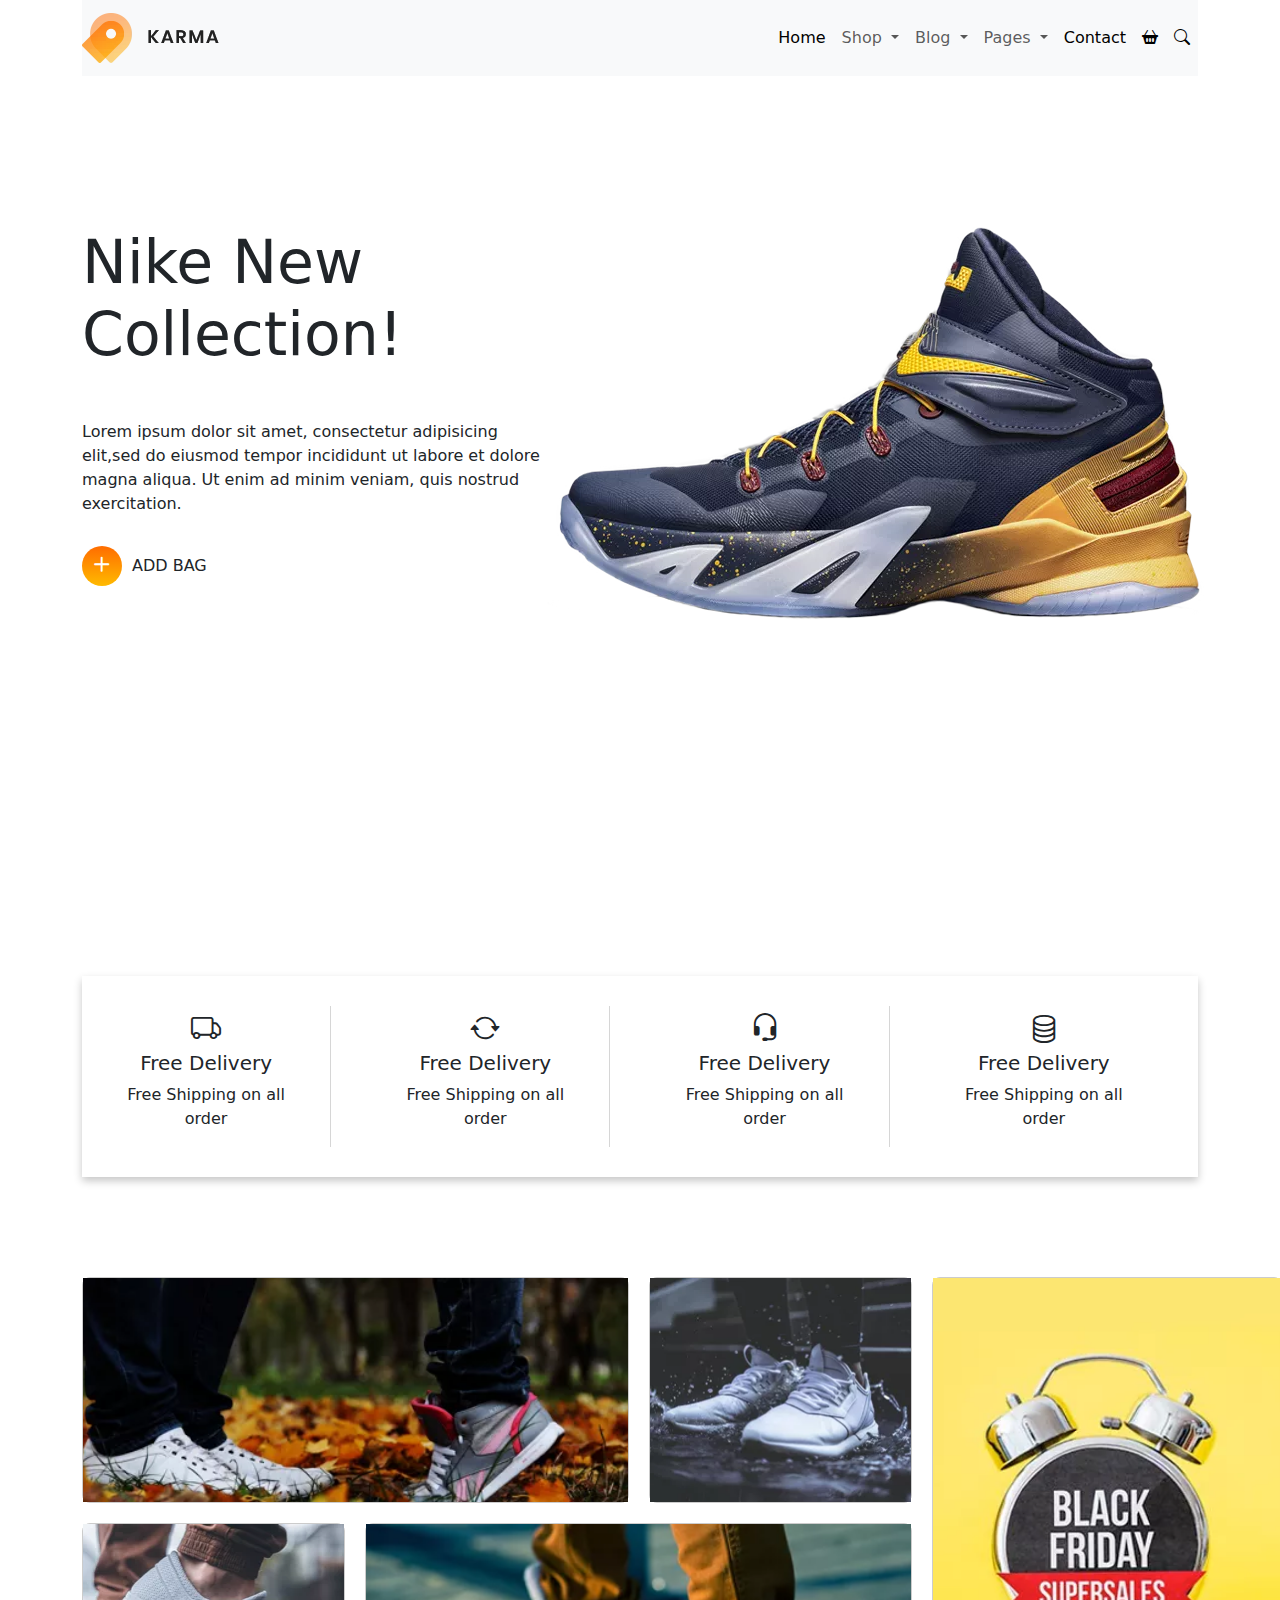
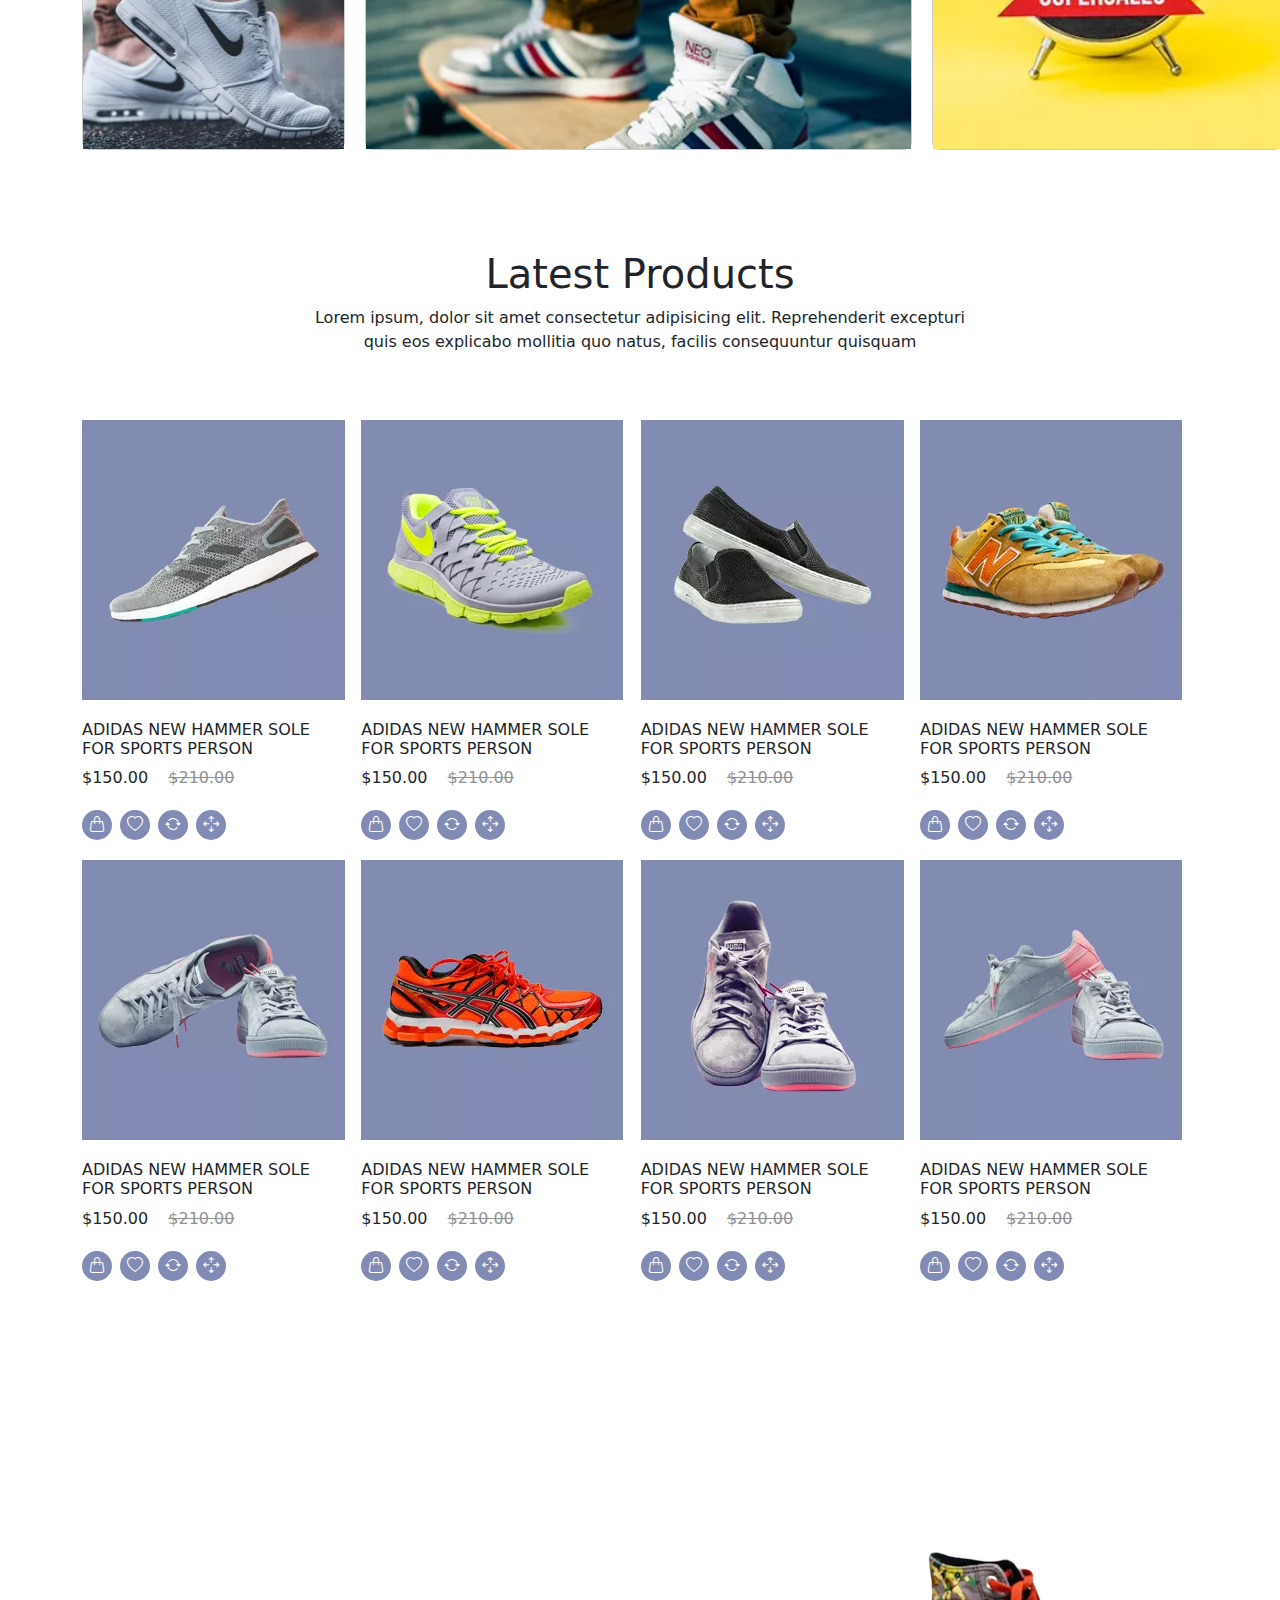
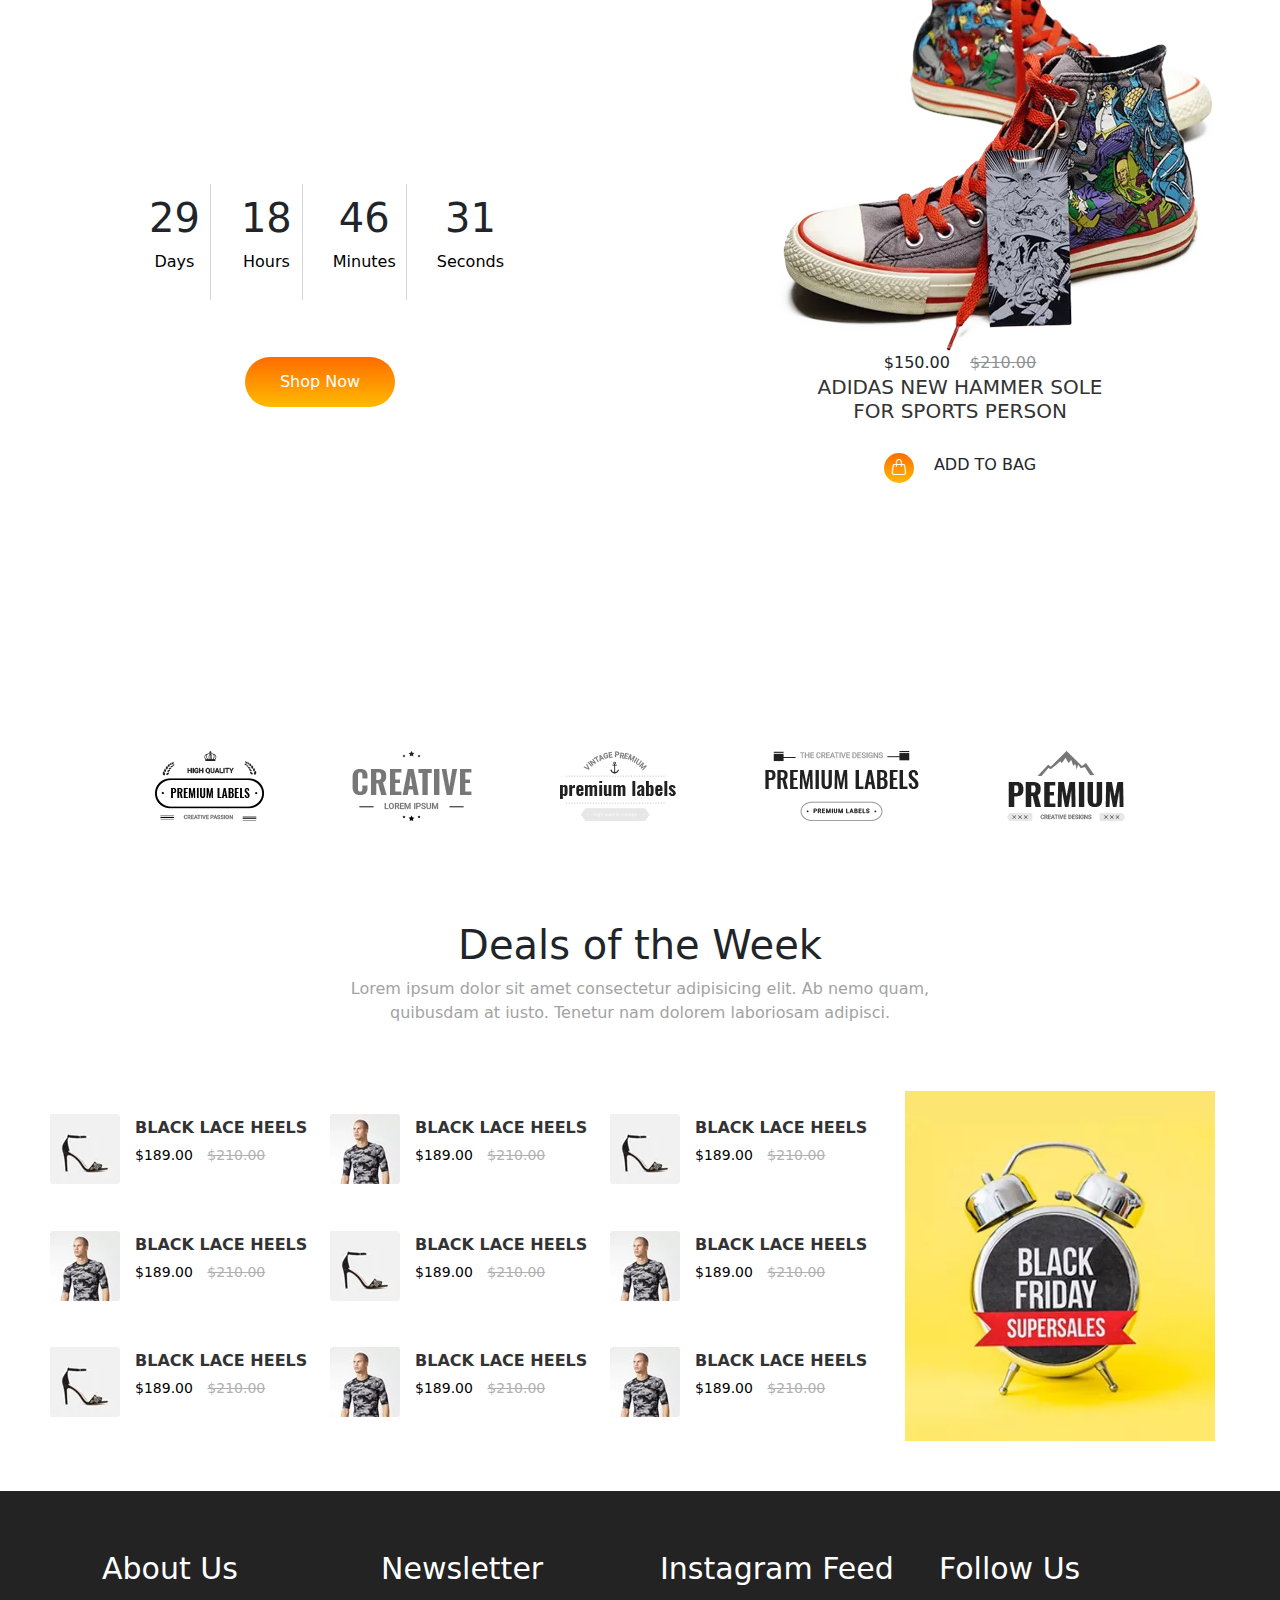
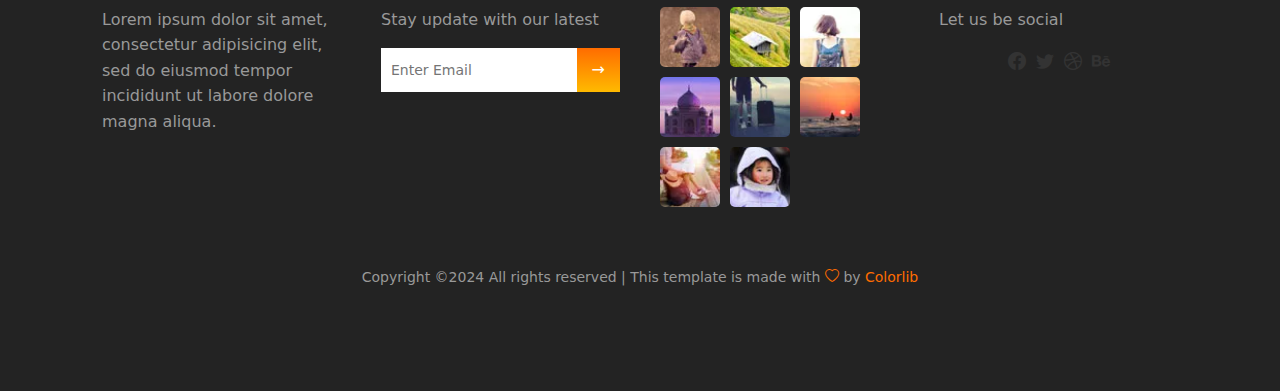
<file: index.html>
<!DOCTYPE html>
<html lang="en">

<head>
    <meta charset="UTF-8">
    <meta name="viewport" content="width=device-width, initial-scale=1.0">
    <title>Karma Shop byRash</title>
    <link rel="stylesheet" href="./assets/css/main.css">
    <link href="https://cdn.jsdelivr.net/npm/bootstrap@5.3.3/dist/css/bootstrap.min.css" rel="stylesheet"
        integrity="sha384-QWTKZyjpPEjISv5WaRU9OFeRpok6YctnYmDr5pNlyT2bRjXh0JMhjY6hW+ALEwIH" crossorigin="anonymous">
    <link rel="stylesheet" href="https://cdn.jsdelivr.net/npm/bootstrap-icons@1.11.3/font/bootstrap-icons.min.css">
    <link rel="stylesheet" href="./assets/css/main.css">
</head>

<body>
    <header>
        <div class="container">
            <div class="header">
                <nav class="navbar navbar-expand-lg bg-body-tertiary">
                    <a class="navbar-brand" href="#"><img src="./assets/images/logo.png.webp" alt=""></a>
                    <button class="navbar-toggler" type="button" data-bs-toggle="collapse" data-bs-target="#navbarNav"
                        aria-controls="navbarNav" aria-expanded="false" aria-label="Toggle navigation">
                        <span class="navbar-toggler-icon"></span>
                    </button>
                    <div class="collapse navbar-collapse d-flex justify-content-end" id="navbarNav">
                        <div class="collapse navbar-collapse" id="navbarNavDropdown">
                            <ul class="navbar-nav ms-auto">
                                <li class="nav-item">
                                    <a class="nav-link active" aria-current="page" href="./index.html">Home</a>
                                </li>
                                <li class="nav-item dropdown">
                                    <a class="nav-link dropdown-toggle" href="" role="button" data-bs-toggle="dropdown"
                                        aria-expanded="false">
                                        Shop
                                    </a>
                                    <ul class="dropdown-menu">
                                        <li><a class="dropdown-item" href="./shopcategory.html">Shop Category</a></li>
                                        <li>
                                            <a class="dropdown-item" href="./productdetails.html">Product Details</a>
                                        </li>
                                        <li>
                                            <a class="dropdown-item" href="">Product Checkout</a>
                                        </li>
                                        <li><a class="dropdown-item" href="">Shopping Cart</a></li>
                                        <li><a class="dropdown-item" href="">Confirmation</a></li>
                                    </ul>
                                </li>
                                <li class="nav-item dropdown">
                                    <a class="nav-link dropdown-toggle" href="" role="button" data-bs-toggle="dropdown"
                                        aria-expanded="false">
                                        Blog
                                    </a>
                                    <ul class="dropdown-menu">
                                        <li><a class="dropdown-item" href="./blog.html">Blog</a></li>
                                        <li><a class="dropdown-item" href="./blogdetails.html">Blog Details</a></li>
                                    </ul>
                                </li>
                                <li class="nav-item dropdown">
                                    <a class="nav-link dropdown-toggle" href="#" role="button" data-bs-toggle="dropdown"
                                        aria-expanded="false">
                                        Pages
                                    </a>
                                    <ul class="dropdown-menu">
                                        <li><a class="dropdown-item" href="./login.html">Login</a></li>
                                        <li><a class="dropdown-item" href="./register.html">Register</a></li>
                                        <li><a class="dropdown-item" href="#">Elements</a></li>
                                    </ul>
                                </li>
                                <li class="nav-item">
                                    <a class="nav-link active" aria-current="page" href="./contact.html">Contact</a>
                                </li>
                                <li class="nav-item">
                                    <a class="nav-link active" aria-current="page" href="#"><i
                                            class="bi bi-basket2-fill"></i></a>
                                </li>
                                <li class="nav-item">
                                    <a class="nav-link active" aria-current="page" href="#"><i
                                            class="bi bi-search"></i></a>
                                </li>
                            </ul>
                        </div>
                    </div>
                </nav>
            </div>
            <section class="d-flex align-items-stretch">
                <div class="col-5 height-100">
                    <div class="content">
                        <h1>Nike New <br> Collection!</h1>
                        <p>Lorem ipsum dolor sit amet, consectetur adipisicing elit,sed do eiusmod tempor incididunt ut
                            labore et dolore magna aliqua. Ut enim ad minim veniam, quis nostrud exercitation.</p>
                        <div class="add-bag d-flex align-items-center">
                            <a class="button"><i class="bi bi-plus"></i></a>
                            <span class="add-text text-uppercase">Add bag</span>
                        </div>
                    </div>
                </div>



                <div class="col-7">
                    <div class="shoes">
                        <img src="./assets/images/banner-img.png.webp" alt="">
                    </div>

                </div>
            </section>


        </div>
    </header>

    <section>
        <div class="container">
            <div class="caards">
                <div class="caard">
                    <div class="img-delivery">
                        <i class="bi bi-truck"></i>
                    </div>
                    <h5>Free Delivery</h5>
                    <p>Free Shipping on all order</p>
                </div>
                <div class="caard">
                    <div class="img-delivery">
                        <i class="bi bi-arrow-repeat"></i>
                    </div>
                    <h5>Free Delivery</h5>
                    <p>Free Shipping on all order</p>
                </div>
                <div class="caard">
                    <div class="img-delivery">
                        <i class="bi bi-headset"></i>
                    </div>
                    <h5>Free Delivery</h5>
                    <p>Free Shipping on all order</p>
                </div>
                <div class="caard">
                    <div class="img-delivery">
                        <i class="bi bi-database"></i>
                    </div>
                    <h5>Free Delivery</h5>
                    <p>Free Shipping on all order</p>
                </div>
            </div>
        </div>
    </section>

    <section>
        <div class="container">
            <div class="grid-container">
                <div class="grid-item"><img src="./assets/images/grid1.jpg" alt=""></div>
                <div class="grid-item"><img src="./assets/images/grid2.jpg" alt=""></div>
                <div class="grid-item"><img src="./assets/images/grid3.jpg" alt=""></div>
                <div class="grid-item"><img src="./assets/images/grid4.jpg" alt=""></div>
                <div class="grid-item"><img src="./assets/images/grid5.jpg" alt=""></div>
            </div>
        </div>
    </section>

    <section>
        <div class="container">
            <div class="products">
                <div class="products-header">
                    <h1>Latest Products</h1>
                    <p>Lorem ipsum, dolor sit amet consectetur adipisicing elit. Reprehenderit excepturi <br> quis eos
                        explicabo mollitia quo natus, facilis consequuntur quisquam</p>
                </div>
                <div class="products-cards">
                    <div class="products-card">
                        <div class="cards-image">
                            <img src="./assets/images/pc1.jpg" alt="">
                        </div>
                        <h6>ADIDAS NEW HAMMER SOLE<br>FOR SPORTS PERSON</h6>
                        <span class="cards-text">$150.00</span>
                        <span class="cards-text-soft">$210.00</span>
                        <div class="products-icon">
                            <div class="products-card-icon">
                                <i class="bi bi-handbag"></i>
                            </div>
                            <div class="products-card-icon">
                                <i class="bi bi-heart"></i>
                            </div>
                            <div class="products-card-icon">
                                <i class="bi bi-arrow-repeat"></i>
                            </div>
                            <div class="products-card-icon">
                                <i class="bi bi-arrows-move"></i>
                            </div>
                        </div>
                    </div>
                    <div class="products-card">
                        <div class="cards-image">
                            <img src="./assets/images/p2.jpg.webp" alt="">
                        </div>
                        <h6>ADIDAS NEW HAMMER SOLE <br>FOR SPORTS PERSON</h6>
                        <span class="cards-text">$150.00</span>
                        <span class="cards-text-soft">$210.00</span>
                        <div class="products-icon">
                            <div class="products-card-icon">
                                <i class="bi bi-handbag"></i>
                            </div>
                            <div class="products-card-icon">
                                <i class="bi bi-heart"></i>
                            </div>
                            <div class="products-card-icon">
                                <i class="bi bi-arrow-repeat"></i>
                            </div>
                            <div class="products-card-icon">
                                <i class="bi bi-arrows-move"></i>
                            </div>
                        </div>
                    </div>
                    <div class="products-card">
                        <div class="cards-image">
                            <img src="./assets/images/p3.jpg.webp" alt="">
                        </div>
                        <h6>ADIDAS NEW HAMMER SOLE <br>FOR SPORTS PERSON</h6>
                        <span class="cards-text">$150.00</span>
                        <span class="cards-text-soft">$210.00</span>
                        <div class="products-icon">
                            <div class="products-card-icon">
                                <i class="bi bi-handbag"></i>
                            </div>
                            <div class="products-card-icon">
                                <i class="bi bi-heart"></i>
                            </div>
                            <div class="products-card-icon">
                                <i class="bi bi-arrow-repeat"></i>
                            </div>
                            <div class="products-card-icon">
                                <i class="bi bi-arrows-move"></i>
                            </div>
                        </div>
                    </div>
                    <div class="products-card">
                        <div class="cards-image">
                            <img src="./assets/images/p4.jpg.webp" alt="">
                        </div>
                        <h6>ADIDAS NEW HAMMER SOLE <br>FOR SPORTS PERSON</h6>
                        <span class="cards-text">$150.00</span>
                        <span class="cards-text-soft">$210.00</span>
                        <div class="products-icon">
                            <div class="products-card-icon">
                                <i class="bi bi-handbag"></i>
                            </div>
                            <div class="products-card-icon">
                                <i class="bi bi-heart"></i>
                            </div>
                            <div class="products-card-icon">
                                <i class="bi bi-arrow-repeat"></i>
                            </div>
                            <div class="products-card-icon">
                                <i class="bi bi-arrows-move"></i>
                            </div>
                        </div>
                    </div>
                    <div class="products-card">
                        <div class="cards-image">
                            <img src="./assets/images/p5.jpg.webp" alt="">
                        </div>
                        <h6>ADIDAS NEW HAMMER SOLE <br>FOR SPORTS PERSON</h6>
                        <span class="cards-text">$150.00</span>
                        <span class="cards-text-soft">$210.00</span>
                        <div class="products-icon">
                            <div class="products-card-icon">
                                <i class="bi bi-handbag"></i>
                            </div>
                            <div class="products-card-icon">
                                <i class="bi bi-heart"></i>
                            </div>
                            <div class="products-card-icon">
                                <i class="bi bi-arrow-repeat"></i>
                            </div>
                            <div class="products-card-icon">
                                <i class="bi bi-arrows-move"></i>
                            </div>
                        </div>
                    </div>
                    <div class="products-card">
                        <div class="cards-image">
                            <img src="./assets/images/p6.jpg.webp" alt="">
                        </div>
                        <h6>ADIDAS NEW HAMMER SOLE <br>FOR SPORTS PERSON</h6>
                        <span class="cards-text">$150.00</span>
                        <span class="cards-text-soft">$210.00</span>
                        <div class="products-icon">
                            <div class="products-card-icon">
                                <i class="bi bi-handbag"></i>
                            </div>
                            <div class="products-card-icon">
                                <i class="bi bi-heart"></i>
                            </div>
                            <div class="products-card-icon">
                                <i class="bi bi-arrow-repeat"></i>
                            </div>
                            <div class="products-card-icon">
                                <i class="bi bi-arrows-move"></i>
                            </div>
                        </div>
                    </div>
                    <div class="products-card">
                        <div class="cards-image">
                            <img src="./assets/images/p7.jpg.webp" alt="">
                        </div>
                        <h6>ADIDAS NEW HAMMER SOLE <br>FOR SPORTS PERSON</h6>
                        <span class="cards-text">$150.00</span>
                        <span class="cards-text-soft">$210.00</span>
                        <div class="products-icon">
                            <div class="products-card-icon">
                                <i class="bi bi-handbag"></i>
                            </div>
                            <div class="products-card-icon">
                                <i class="bi bi-heart"></i>
                            </div>
                            <div class="products-card-icon">
                                <i class="bi bi-arrow-repeat"></i>
                            </div>
                            <div class="products-card-icon">
                                <i class="bi bi-arrows-move"></i>
                            </div>
                        </div>
                    </div>
                    <div class="products-card">
                        <div class="cards-image">
                            <img src="./assets/images/p8.jpg.webp" alt="">
                        </div>
                        <h6>ADIDAS NEW HAMMER SOLE <br>FOR SPORTS PERSON</h6>
                        <span class="cards-text">$150.00</span>
                        <span class="cards-text-soft">$210.00</span>
                        <div class="products-icon">
                            <div class="products-card-icon">
                                <i class="bi bi-handbag"></i>
                            </div>
                            <div class="products-card-icon">
                                <i class="bi bi-heart"></i>
                            </div>
                            <div class="products-card-icon">
                                <i class="bi bi-arrow-repeat"></i>
                            </div>
                            <div class="products-card-icon">
                                <i class="bi bi-arrows-move"></i>
                            </div>
                        </div>
                    </div>

                </div>

            </div>
        </div>
    </section>

    <section>
        <div class="container-left">
            <div class="sell">
                <div class="sell-left-side">
                    <div class="shop-now">
                        <h2>Exclusive Hot Deal Ends Soon!</h2>
                        <p class="shop-now-color">Who are in extremely love with eco friendly system.</p>
                        <div class="cards-sell">
                            <div class="card-sell">
                                <h1>29</h1>
                                <p class="color">Days</p>
                            </div>
                            <div class="card-sell">
                                <h1>18</h1>
                                <p class="color">Hours</p>
                            </div>
                            <div class="card-sell">
                                <h1>46</h1>
                                <p class="color">Minutes</p>
                            </div>
                            <div class="card-sell">
                                <h1>31</h1>
                                <p class="color">Seconds</p>
                            </div>
                        </div>
                    </div>
                    <div class="btn"><button class="shop-button">Shop Now</button></div>
                </div>

                <div class="sell-right-side">
                    <div class="shop-card">
                        <div class="shops-card">
                            <div class="shops-card-image">
                                <img src="./assets/images/e-p1.png.webp" alt="">
                            </div>
                            <span class="shops-text">$150.00</span>
                            <span class="shops-text-soft">$210.00</span>
                            <h2>ADIDAS NEW HAMMER SOLE <br> FOR SPORTS PERSON</h2>
                            <div class="shop-element">
                                <div class="shops-icon">
                                    <div class="shops-card-icon">
                                        <i class="bi bi-handbag"></i>
                                    </div>
                                    <div class="shops-icon-text"><span class="cards-icon-text">ADD TO BAG</span>
                                    </div>
                                </div>
                            </div>
                        </div>
                    </div>
                </div>
            </div>
        </div>
        </div>
    </section>

    <section>
        <div class="container">
            <div class="brand">
                <div class="brand-image">
                    <div class="brands"><img src="./assets/images/brand1.png.webp" alt=""></div>
                    <div class="brands"><img src="./assets/images/brand2.png.webp" alt=""></div>
                    <div class="brands"><img src="./assets/images/brand3.png.webp" alt=""></div>
                    <div class="brands"><img src="./assets/images/brand4.png.webp" alt=""></div>
                    <div class="brands"><img src="./assets/images/brand5.png.webp" alt=""></div>
                </div>
            </div>
        </div>
    </section>

    
    <section class="weekly-deals">
        <div class="deals-header">
            <h1>Deals of the Week</h1>
            <p>Lorem ipsum dolor sit amet consectetur adipisicing elit. Ab nemo quam, <br>quibusdam at iusto. Tenetur nam dolorem laboriosam adipisci.</p>
        </div>
        <div class="container-deals">
            <div class="deals-section">
                <div class="product-grid">
                    <div class="item">
                        <img src="./assets/images/r1.jpg.webp" alt="Black Lace Heels">
                        <div class="item-details">
                            <p class="item-name">BLACK LACE HEELS</p>
                            <p class="item-price">$189.00 <span class="item-original-price">$210.00</span></p>
                        </div>
                    </div>
                    <div class="item">
                        <img src="./assets/images/r2.jpg.webp" alt="Item">
                        <div class="item-details">
                            <p class="item-name">BLACK LACE HEELS</p>
                            <p class="item-price">$189.00 <span class="item-original-price">$210.00</span></p>
                        </div>
                    </div>
                    <div class="item">
                        <img src="./assets/images/r1.jpg.webp" alt="Black Lace Heels">
                        <div class="item-details">
                            <p class="item-name">BLACK LACE HEELS</p>
                            <p class="item-price">$189.00 <span class="item-original-price">$210.00</span></p>
                        </div>
                    </div>
                    <div class="item">
                        <img src="./assets/images/r2.jpg.webp" alt="Item">
                        <div class="item-details">
                            <p class="item-name">BLACK LACE HEELS</p>
                            <p class="item-price">$189.00 <span class="item-original-price">$210.00</span></p>
                        </div>
                    </div>
                    <div class="item">
                        <img src="./assets/images/r1.jpg.webp" alt="Black Lace Heels">
                        <div class="item-details">
                            <p class="item-name">BLACK LACE HEELS</p>
                            <p class="item-price">$189.00 <span class="item-original-price">$210.00</span></p>
                        </div>
                    </div>
                    <div class="item">
                        <img src="./assets/images/r2.jpg.webp" alt="Item">
                        <div class="item-details">
                            <p class="item-name">BLACK LACE HEELS</p>
                            <p class="item-price">$189.00 <span class="item-original-price">$210.00</span></p>
                        </div>
                    </div>
                    <div class="item">
                        <img src="./assets/images/r1.jpg.webp" alt="Black Lace Heels">
                        <div class="item-details">
                            <p class="item-name">BLACK LACE HEELS</p>
                            <p class="item-price">$189.00 <span class="item-original-price">$210.00</span></p>
                        </div>
                    </div>
                    <div class="item">
                        <img src="./assets/images/r2.jpg.webp" alt="Item">
                        <div class="item-details">
                            <p class="item-name">BLACK LACE HEELS</p>
                            <p class="item-price">$189.00 <span class="item-original-price">$210.00</span></p>
                        </div>
                    </div>
                    <div class="item">
                        <img src="./assets/images/r2.jpg.webp" alt="Item">
                        <div class="item-details">
                            <p class="item-name">BLACK LACE HEELS</p>
                            <p class="item-price">$189.00 <span class="item-original-price">$210.00</span></p>
                        </div>
                    </div>
                </div>
    
                <div class="sale-banner">
                    <img src="./assets/images/c5.jpg.webp" alt="Black Friday Supersales">
                </div>
            </div>
        </div>
    </section>














    <footer class="footer-section">
        <div class="container">
            <div class="footer-content">
                <div class="footer-column about-us">
                    <h3>About Us</h3>
                    <p>Lorem ipsum dolor sit amet, consectetur adipisicing elit, sed do eiusmod tempor incididunt ut
                        labore dolore magna aliqua.</p>
                </div>

                <div class="footer-column newsletter">
                    <h3>Newsletter</h3>
                    <p>Stay update with our latest</p>
                    <form action="#">
                        <input type="email" placeholder="Enter Email">
                        <button type="submit">→</button>
                    </form>
                </div>

                <div class="footer-column instagram-feed">
                    <h3>Instagram Feed</h3>
                    <div class="instagram-images">
                        <img src="./assets/images/i1.jpg.webp" alt="Instagram Image 1">
                        <img src="./assets/images/i2.jpg.webp" alt="Instagram Image 2">
                        <img src="./assets/images/i3.jpg.webp" alt="Instagram Image 3">
                        <img src="./assets/images/i4.jpg.webp" alt="Instagram Image 4">
                        <img src="./assets/images/i5.jpg.webp" alt="Instagram Image 5">
                        <img src="./assets/images/i6.jpg.webp" alt="Instagram Image 6">
                        <img src="./assets/images/i7.jpg.webp" alt="Instagram Image 6">
                        <img src="./assets/images/i8.jpg.webp" alt="Instagram Image 6">
                    </div>
                </div>

                <div class="footer-column follow-us">
                    <h3>Follow Us</h3>
                    <p>Let us be social</p>
                    <div class="social-icons">
                        <a href="#"><i class="bi bi-facebook"></i></a>
                        <a href="#"><i class="bi bi-twitter"></i></a>
                        <a href="#"><i class="bi bi-dribbble"></i></i></a>
                        <a href="#"><i class="bi bi-behance"></i></i></a>
                    </div>
                </div>
            </div>
            <div class="footer-bottom">
                <p>Copyright ©2024 All rights reserved | This template is made with <i class="bi bi-heart"></i> by <a
                        href="#">Colorlib</a></p>
            </div>
        </div>
    </footer>
















</body>
<script src="https://cdn.jsdelivr.net/npm/bootstrap@5.3.3/dist/js/bootstrap.bundle.min.js"
    integrity="sha384-YvpcrYf0tY3lHB60NNkmXc5s9fDVZLESaAA55NDzOxhy9GkcIdslK1eN7N6jIeHz"
    crossorigin="anonymous"></script>

</html>
</file>
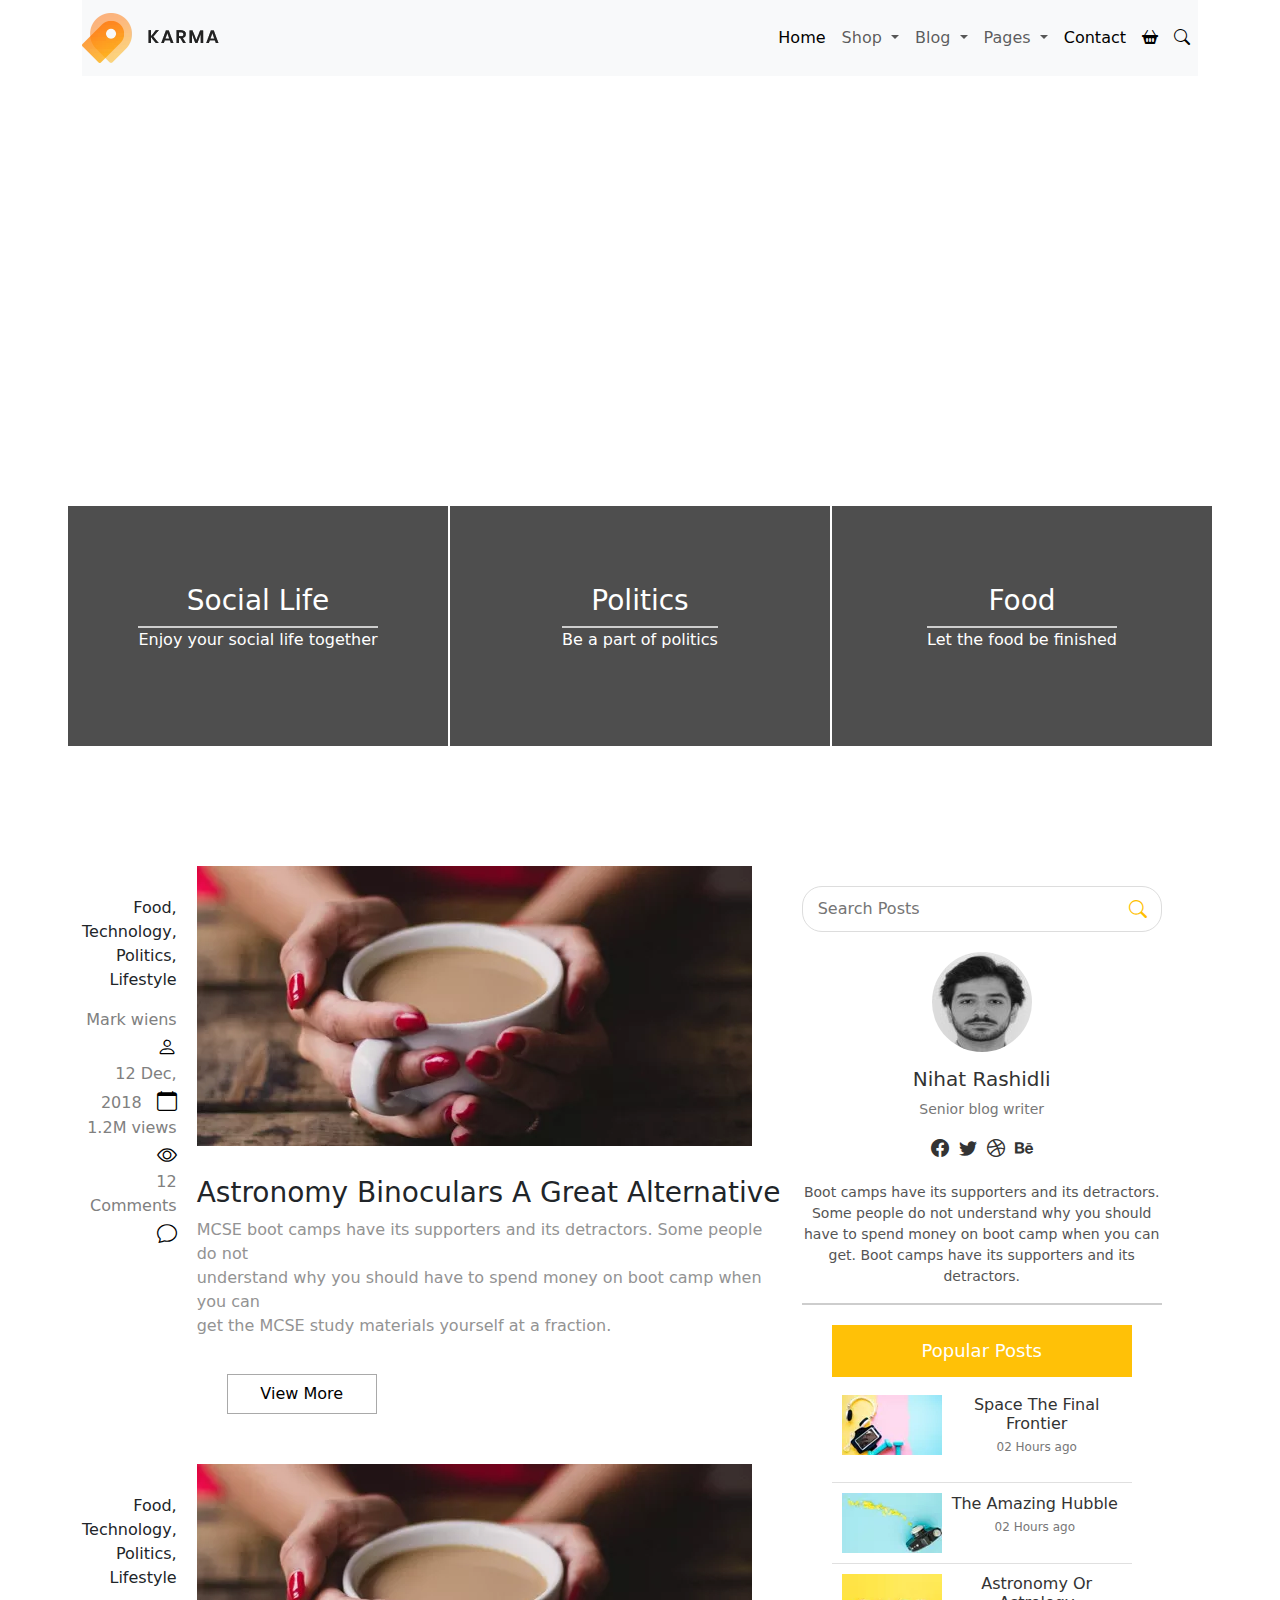
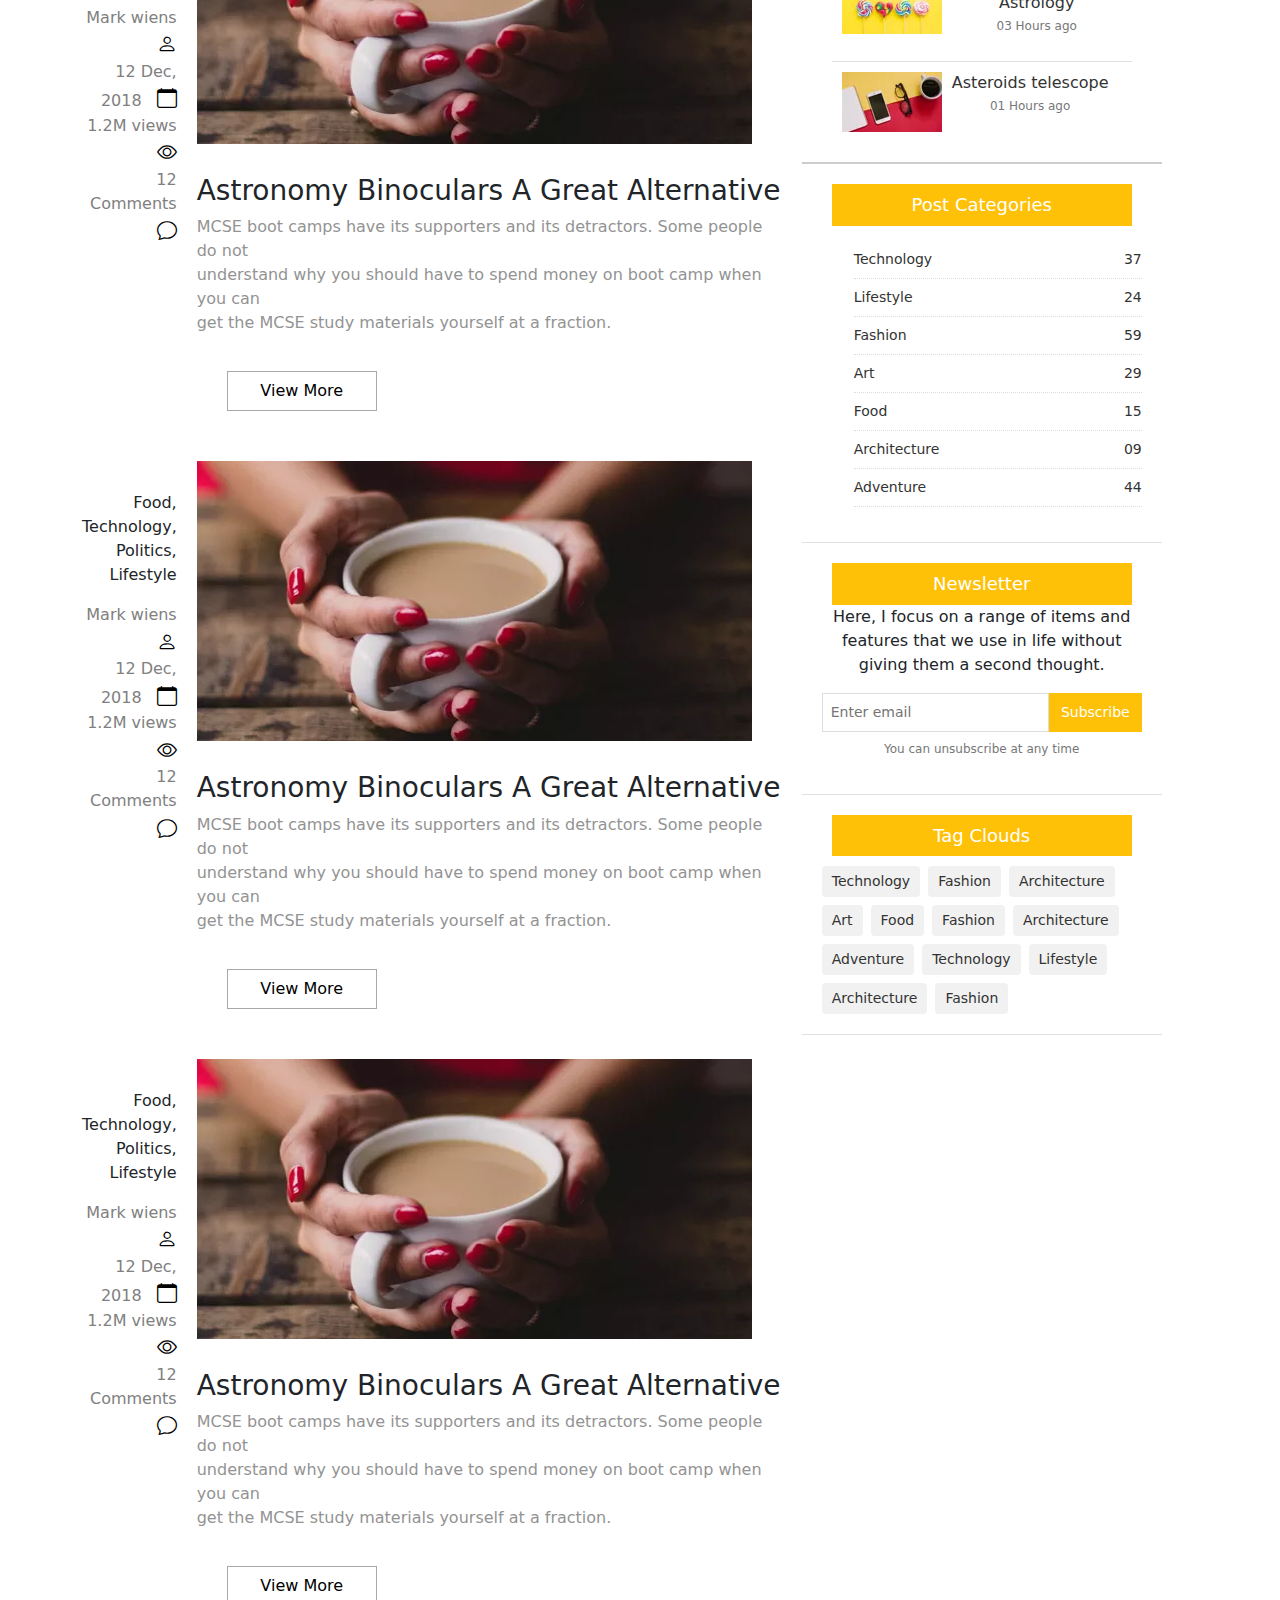
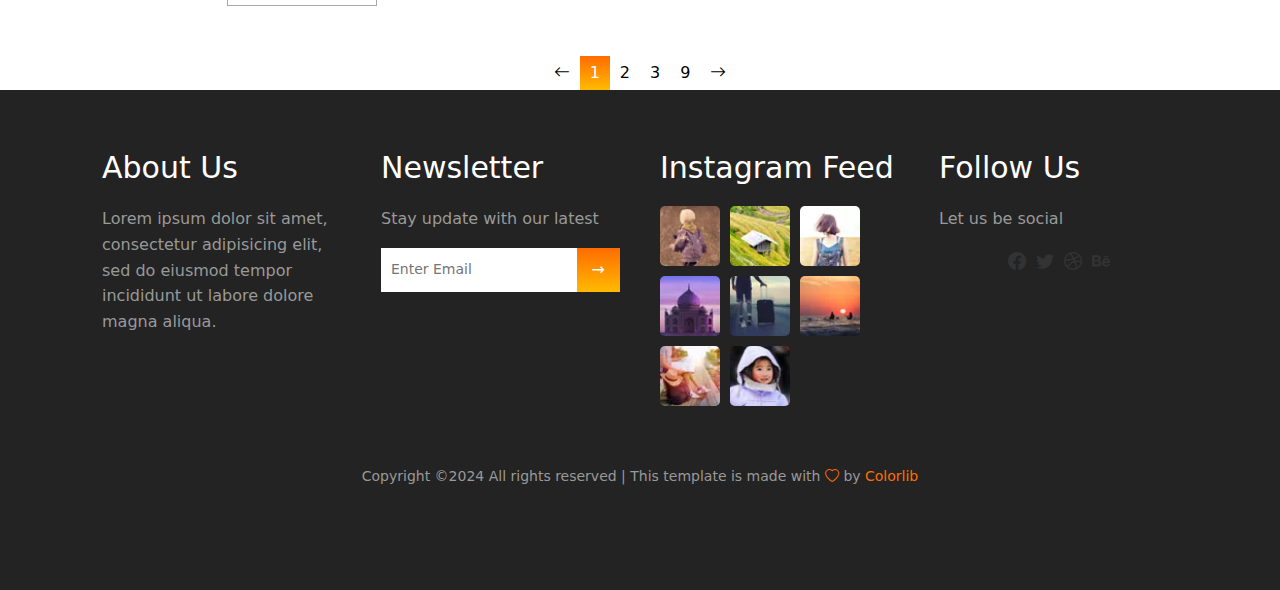
<file: blog.html>
<!DOCTYPE html>
<html lang="en">
  <head>
    <meta charset="UTF-8" />
    <meta name="viewport" content="width=device-width, initial-scale=1.0" />
    <title>Document</title>
    <link rel="stylesheet" href="./assets/css/main.css" />
    <link
      href="https://cdn.jsdelivr.net/npm/bootstrap@5.3.3/dist/css/bootstrap.min.css"
      rel="stylesheet"
      integrity="sha384-QWTKZyjpPEjISv5WaRU9OFeRpok6YctnYmDr5pNlyT2bRjXh0JMhjY6hW+ALEwIH"
      crossorigin="anonymous"
    />
    <link
      rel="stylesheet"
      href="https://cdn.jsdelivr.net/npm/bootstrap-icons@1.11.3/font/bootstrap-icons.min.css"
    />
    <link rel="stylesheet" href="./assets/css/main.css" />
  </head>
  <body>
    <header>
      <div class="container">
        <div class="header">
          <nav class="navbar navbar-expand-lg bg-body-tertiary">
            <a class="navbar-brand" href="#"
              ><img src="./assets/images/logo.png.webp" alt=""
            /></a>
            <button
              class="navbar-toggler"
              type="button"
              data-bs-toggle="collapse"
              data-bs-target="#navbarNav"
              aria-controls="navbarNav"
              aria-expanded="false"
              aria-label="Toggle navigation"
            >
              <span class="navbar-toggler-icon"></span>
            </button>
            <div
              class="collapse navbar-collapse d-flex justify-content-end"
              id="navbarNav"
            >
              <div class="collapse navbar-collapse" id="navbarNavDropdown">
                <ul class="navbar-nav ms-auto">
                  <li class="nav-item">
                    <a
                      class="nav-link active"
                      aria-current="page"
                      href="./index.html"
                      >Home</a
                    >
                  </li>
                  <li class="nav-item dropdown">
                    <a
                      class="nav-link dropdown-toggle"
                      href="#"
                      role="button"
                      data-bs-toggle="dropdown"
                      aria-expanded="false"
                    >
                      Shop
                    </a>
                    <ul class="dropdown-menu">
                      <li>
                        <a class="dropdown-item" href="./shopcategory.html"
                          >Shop Category</a
                        >
                      </li>
                      <li>
                        <a class="dropdown-item" href="./productdetails.html"
                          >Product Details</a
                        >
                      </li>
                      <li>
                        <a class="dropdown-item" href="#">Product Checkout</a>
                      </li>
                      <li>
                        <a class="dropdown-item" href="#">Shopping Cart</a>
                      </li>
                      <li>
                        <a class="dropdown-item" href="#">Confirmation</a>
                      </li>
                    </ul>
                  </li>
                  <li class="nav-item dropdown">
                    <a
                      class="nav-link dropdown-toggle"
                      href="#"
                      role="button"
                      data-bs-toggle="dropdown"
                      aria-expanded="false"
                    >
                      Blog
                    </a>
                    <ul class="dropdown-menu">
                      <li>
                        <a class="dropdown-item" href="./blog.html">Blog</a>
                      </li>
                      <li>
                        <a class="dropdown-item" href="./blogdetails.html">Blog Details</a>
                      </li>
                    </ul>
                  </li>
                  <li class="nav-item dropdown">
                    <a
                      class="nav-link dropdown-toggle"
                      href="#"
                      role="button"
                      data-bs-toggle="dropdown"
                      aria-expanded="false"
                    >
                      Pages
                    </a>
                    <ul class="dropdown-menu">
                      <li><a class="dropdown-item" href="./login.html">Login</a></li>
                      <li><a class="dropdown-item" href="./register.html">Register</a></li>
                      <li><a class="dropdown-item" href="#">Elements</a></li>
                    </ul>
                  </li>
                  <li class="nav-item">
                    <a class="nav-link active" aria-current="page" href="./contact.html"
                      >Contact</a
                    >
                  </li>
                  <li class="nav-item">
                    <a class="nav-link active" aria-current="page" href="#"
                      ><i class="bi bi-basket2-fill"></i
                    ></a>
                  </li>
                  <li class="nav-item">
                    <a class="nav-link active" aria-current="page" href="#"
                      ><i class="bi bi-search"></i
                    ></a>
                  </li>
                </ul>
              </div>
            </div>
          </nav>
        </div>

        <section>
          <div class="shop-cat-header">
            <div class="shop-cat-content">
              <h1>Blog page</h1>
              <p>
                Home <i class="bi bi-arrow-right"></i> Blog
                
              </p>
            </div>
          </div>
        </section>
      </div>
    </header>

    <section>
      <div class="container">
        <div class="blog">
          <div class="main-div">
            <div class="inner-div">
              <div class="inner-div-text">
                <h3>Social Life</h3>
                <div class="seperater"></div>
                <p>Enjoy your social life together</p>
              </div>
            </div>
          </div>

          <div class="main-div">
            <div class="inner-div">
              <div class="inner-div-text">
                <h3>Politics</h3>
                <div class="seperater"></div>
                <p>Be a part of politics</p>
              </div>
            </div>
          </div>

          <div class="main-div">
            <div class="inner-div">
              <div class="inner-div-text">
                <h3>Food</h3>
                <div class="seperater"></div>
                <p>Let the food be finished</p>
              </div>
            </div>
          </div>
        </div>
      </div>
    </section>

    <section>
      <div class="container">
        <div class="container-blog">
          <div class="blogs-container">
            <div class="blog-left-side">
              <div class="views">
                <p>Food, Technology,<br />Politics, Lifestyle</p>
                <div class="views-text">
                  <span>Mark wiens</span>
                  <a href=""><i class="bi bi-person"></i></a>
                </div>
                <div class="views-text">
                  <span>12 Dec, 2018</span>
                  <a href=""><i class="bi bi-calendar"></i></a>
                </div>
                <div class="views-text">
                  <span>1.2M views</span>
                  <a href=""><i class="bi bi-eye"></i></a>
                </div>
                <div class="views-text">
                  <span>12 Comments</span>
                  <a href=""><i class="bi bi-chat"></i></a>
                </div>
              </div>
              <div class="blog-photo-side">
                <div class="blog-photo">
                  <img src="./assets/images/m-blog-1.jpg.webp" alt="" />
                </div>
                <div class="blog-photo-text">
                  <h3>Astronomy Binoculars A Great Alternative</h3>
                  <p>
                    MCSE boot camps have its supporters and its detractors. Some
                    people do not <br />understand why you should have to spend
                    money on boot camp when you can <br />get the MCSE study
                    materials yourself at a fraction.
                  </p>
                  <button class="blog-button">View More</button>
                </div>
              </div>
            </div>
            <div class="blog-left-side">
              <div class="views">
                <p>Food, Technology,<br />Politics, Lifestyle</p>
                <div class="views-text">
                  <span>Mark wiens</span>
                  <a href=""><i class="bi bi-person"></i></a>
                </div>
                <div class="views-text">
                  <span>12 Dec, 2018</span>
                  <a href=""><i class="bi bi-calendar"></i></a>
                </div>
                <div class="views-text">
                  <span>1.2M views</span>
                  <a href=""><i class="bi bi-eye"></i></a>
                </div>
                <div class="views-text">
                  <span>12 Comments</span>
                  <a href=""><i class="bi bi-chat"></i></a>
                </div>
              </div>
              <div class="blog-photo-side">
                <div class="blog-photo">
                  <img src="./assets/images/m-blog-1.jpg.webp" alt="" />
                </div>
                <div class="blog-photo-text">
                  <h3>Astronomy Binoculars A Great Alternative</h3>
                  <p>
                    MCSE boot camps have its supporters and its detractors. Some
                    people do not <br />understand why you should have to spend
                    money on boot camp when you can <br />get the MCSE study
                    materials yourself at a fraction.
                  </p>
                  <button class="blog-button">View More</button>
                </div>
              </div>
            </div>
            <div class="blog-left-side">
              <div class="views">
                <p>Food, Technology,<br />Politics, Lifestyle</p>
                <div class="views-text">
                  <span>Mark wiens</span>
                  <a href=""><i class="bi bi-person"></i></a>
                </div>
                <div class="views-text">
                  <span>12 Dec, 2018</span>
                  <a href=""><i class="bi bi-calendar"></i></a>
                </div>
                <div class="views-text">
                  <span>1.2M views</span>
                  <a href=""><i class="bi bi-eye"></i></a>
                </div>
                <div class="views-text">
                  <span>12 Comments</span>
                  <a href=""><i class="bi bi-chat"></i></a>
                </div>
              </div>
              <div class="blog-photo-side">
                <div class="blog-photo">
                  <img src="./assets/images/m-blog-1.jpg.webp" alt="" />
                </div>
                <div class="blog-photo-text">
                  <h3>Astronomy Binoculars A Great Alternative</h3>
                  <p>
                    MCSE boot camps have its supporters and its detractors. Some
                    people do not <br />understand why you should have to spend
                    money on boot camp when you can <br />get the MCSE study
                    materials yourself at a fraction.
                  </p>
                  <button class="blog-button">View More</button>
                </div>
              </div>
            </div>
            <div class="blog-left-side">
              <div class="views">
                <p>Food, Technology,<br />Politics, Lifestyle</p>
                <div class="views-text">
                  <span>Mark wiens</span>
                  <a href=""><i class="bi bi-person"></i></a>
                </div>
                <div class="views-text">
                  <span>12 Dec, 2018</span>
                  <a href=""><i class="bi bi-calendar"></i></a>
                </div>
                <div class="views-text">
                  <span>1.2M views</span>
                  <a href=""><i class="bi bi-eye"></i></a>
                </div>
                <div class="views-text">
                  <span>12 Comments</span>
                  <a href=""><i class="bi bi-chat"></i></a>
                </div>
              </div>
              <div class="blog-photo-side">
                <div class="blog-photo">
                  <img src="./assets/images/m-blog-1.jpg.webp" alt="" />
                </div>
                <div class="blog-photo-text">
                  <h3>Astronomy Binoculars A Great Alternative</h3>
                  <p>
                    MCSE boot camps have its supporters and its detractors. Some
                    people do not <br />understand why you should have to spend
                    money on boot camp when you can <br />get the MCSE study
                    materials yourself at a fraction.
                  </p>
                  <button class="blog-button">View More</button>
                </div>
              </div>
            </div>
          </div>
          

          <div class="blog-right-side">
            <div class="profile-card">
              <div class="search-bar">
                <label>
                  <input type="text" placeholder="Search Posts" />
                  <span class="search-icon"><i class="bi bi-search"></i></span>
                </label>
              </div>
              <div class="profile-image">
                <img
                  src="./assets/images/resize-1729962804154080465rash.jpeg"
                  alt="Profile Picture"
                />
              </div>
              <h2>Nihat Rashidli</h2>
              <p class="role">Senior blog writer</p>
              <div class="social-icons">
                <a href="#"><i class="bi bi-facebook"></i></a>
                <a href="#"><i class="bi bi-twitter"></i></a>
                <a href="#"><i class="bi bi-dribbble"></i></a>
                <a href="#"><i class="bi bi-behance"></i></a>
              </div>
              <p class="description">
                Boot camps have its supporters and its detractors. Some people
                do not understand why you should have to spend money on boot
                camp when you can get. Boot camps have its supporters and its
                detractors.
              </p>
              <div class="seperater"></div>
              <div class="popular-posts">
                <h2>Popular Posts</h2>
                <div class="post">
                  <img
                    src="./assets/images/post1.jpg.webp"
                    alt="Space The Final Frontier"
                  />
                  <div class="post-info">
                    <h3>Space The Final Frontier</h3>
                    <p>02 Hours ago</p>
                  </div>
                </div>
                <div class="post">
                  <img
                    src="./assets/images/post2.jpg.webp"
                    alt="The Amazing Hubble"
                  />
                  <div class="post-info">
                    <h3>The Amazing Hubble</h3>
                    <p>02 Hours ago</p>
                  </div>
                </div>
                <div class="post">
                  <img
                    src="./assets/images/post3.jpg.webp"
                    alt="Astronomy Or Astrology"
                  />
                  <div class="post-info">
                    <h3>Astronomy Or Astrology</h3>
                    <p>03 Hours ago</p>
                  </div>
                </div>
                <div class="post">
                  <img
                    src="./assets/images/post4.jpg.webp"
                    alt="Asteroids telescope"
                  />
                  <div class="post-info">
                    <h3>Asteroids telescope</h3>
                    <p>01 Hours ago</p>
                  </div>
                </div>
              </div>
              <div class="seperater"></div>
              <div class="section-right-side">
                <h2>Post Categories</h2>
                <ul class="category-list">
                  <li><span>Technology</span><span>37</span></li>
                  <li><span>Lifestyle</span><span>24</span></li>
                  <li><span>Fashion</span><span>59</span></li>
                  <li><span>Art</span><span>29</span></li>
                  <li><span>Food</span><span>15</span></li>
                  <li><span>Architecture</span><span>09</span></li>
                  <li><span>Adventure</span><span>44</span></li>
                </ul>
              </div>

              <div class="section-right-side">
                <h2>Newsletter</h2>
                <p>
                  Here, I focus on a range of items and features that we use in
                  life without giving them a second thought.
                </p>
                <div class="newsletter-blog">
                  <input class="newsletter-input" type="" placeholder="Enter email" />
                  <button class="newsletter-button">Subscribe</button>
                </div>
                <p class="unsubscribe">You can unsubscribe at any time</p>
              </div>

              <div class="section-right-side">
                <h2>Tag Clouds</h2>
                <div class="tags">
                  <span>Technology</span>
                  <span>Fashion</span>
                  <span>Architecture</span>
                  <span>Art</span>
                  <span>Food</span>
                  <span>Fashion</span>
                  <span>Architecture</span>
                  <span>Adventure</span>
                  <span>Technology</span>
                  <span>Lifestyle</span>
                  <span>Architecture</span>
                  <span>Fashion</span>
                </div>
              </div>
            </div>
          </div>
        </div>
        <div class="pagination">
          <a href="#"><i class="bi bi-arrow-left"></i></a>
          <a href="#" class="activee">1</a>
          <a href="#">2</a>
          <a href="#">3</a>
          <a href="#">9</a>
          <a href="#"><i class="bi bi-arrow-right"></i></a>
      </div>
      </div>
      <footer class="footer-section">
        <div class="container">
            <div class="footer-content">
                <div class="footer-column about-us">
                    <h3>About Us</h3>
                    <p>Lorem ipsum dolor sit amet, consectetur adipisicing elit, sed do eiusmod tempor incididunt ut
                        labore dolore magna aliqua.</p>
                </div>

                <div class="footer-column newsletter">
                    <h3>Newsletter</h3>
                    <p>Stay update with our latest</p>
                    <form action="#">
                        <input type="email" placeholder="Enter Email">
                        <button type="submit">→</button>
                    </form>
                </div>

                <div class="footer-column instagram-feed">
                    <h3>Instagram Feed</h3>
                    <div class="instagram-images">
                        <img src="./assets/images/i1.jpg.webp" alt="Instagram Image 1">
                        <img src="./assets/images/i2.jpg.webp" alt="Instagram Image 2">
                        <img src="./assets/images/i3.jpg.webp" alt="Instagram Image 3">
                        <img src="./assets/images/i4.jpg.webp" alt="Instagram Image 4">
                        <img src="./assets/images/i5.jpg.webp" alt="Instagram Image 5">
                        <img src="./assets/images/i6.jpg.webp" alt="Instagram Image 6">
                        <img src="./assets/images/i7.jpg.webp" alt="Instagram Image 6">
                        <img src="./assets/images/i8.jpg.webp" alt="Instagram Image 6">
                    </div>
                </div>

                <div class="footer-column follow-us">
                    <h3>Follow Us</h3>
                    <p>Let us be social</p>
                    <div class="social-icons">
                        <a href="#"><i class="bi bi-facebook"></i></a>
                        <a href="#"><i class="bi bi-twitter"></i></a>
                        <a href="#"><i class="bi bi-dribbble"></i></i></a>
                        <a href="#"><i class="bi bi-behance"></i></i></a>
                    </div>
                </div>
            </div>
            <div class="footer-bottom">
                <p>Copyright ©2024 All rights reserved | This template is made with <i class="bi bi-heart"></i> by <a
                        href="#">Colorlib</a></p>
            </div>
        </div>
    </footer>
    </section>
  </body>
  <script
    src="https://cdn.jsdelivr.net/npm/bootstrap@5.3.3/dist/js/bootstrap.bundle.min.js"
    integrity="sha384-YvpcrYf0tY3lHB60NNkmXc5s9fDVZLESaAA55NDzOxhy9GkcIdslK1eN7N6jIeHz"
    crossorigin="anonymous"
  ></script>
</html>
</file>
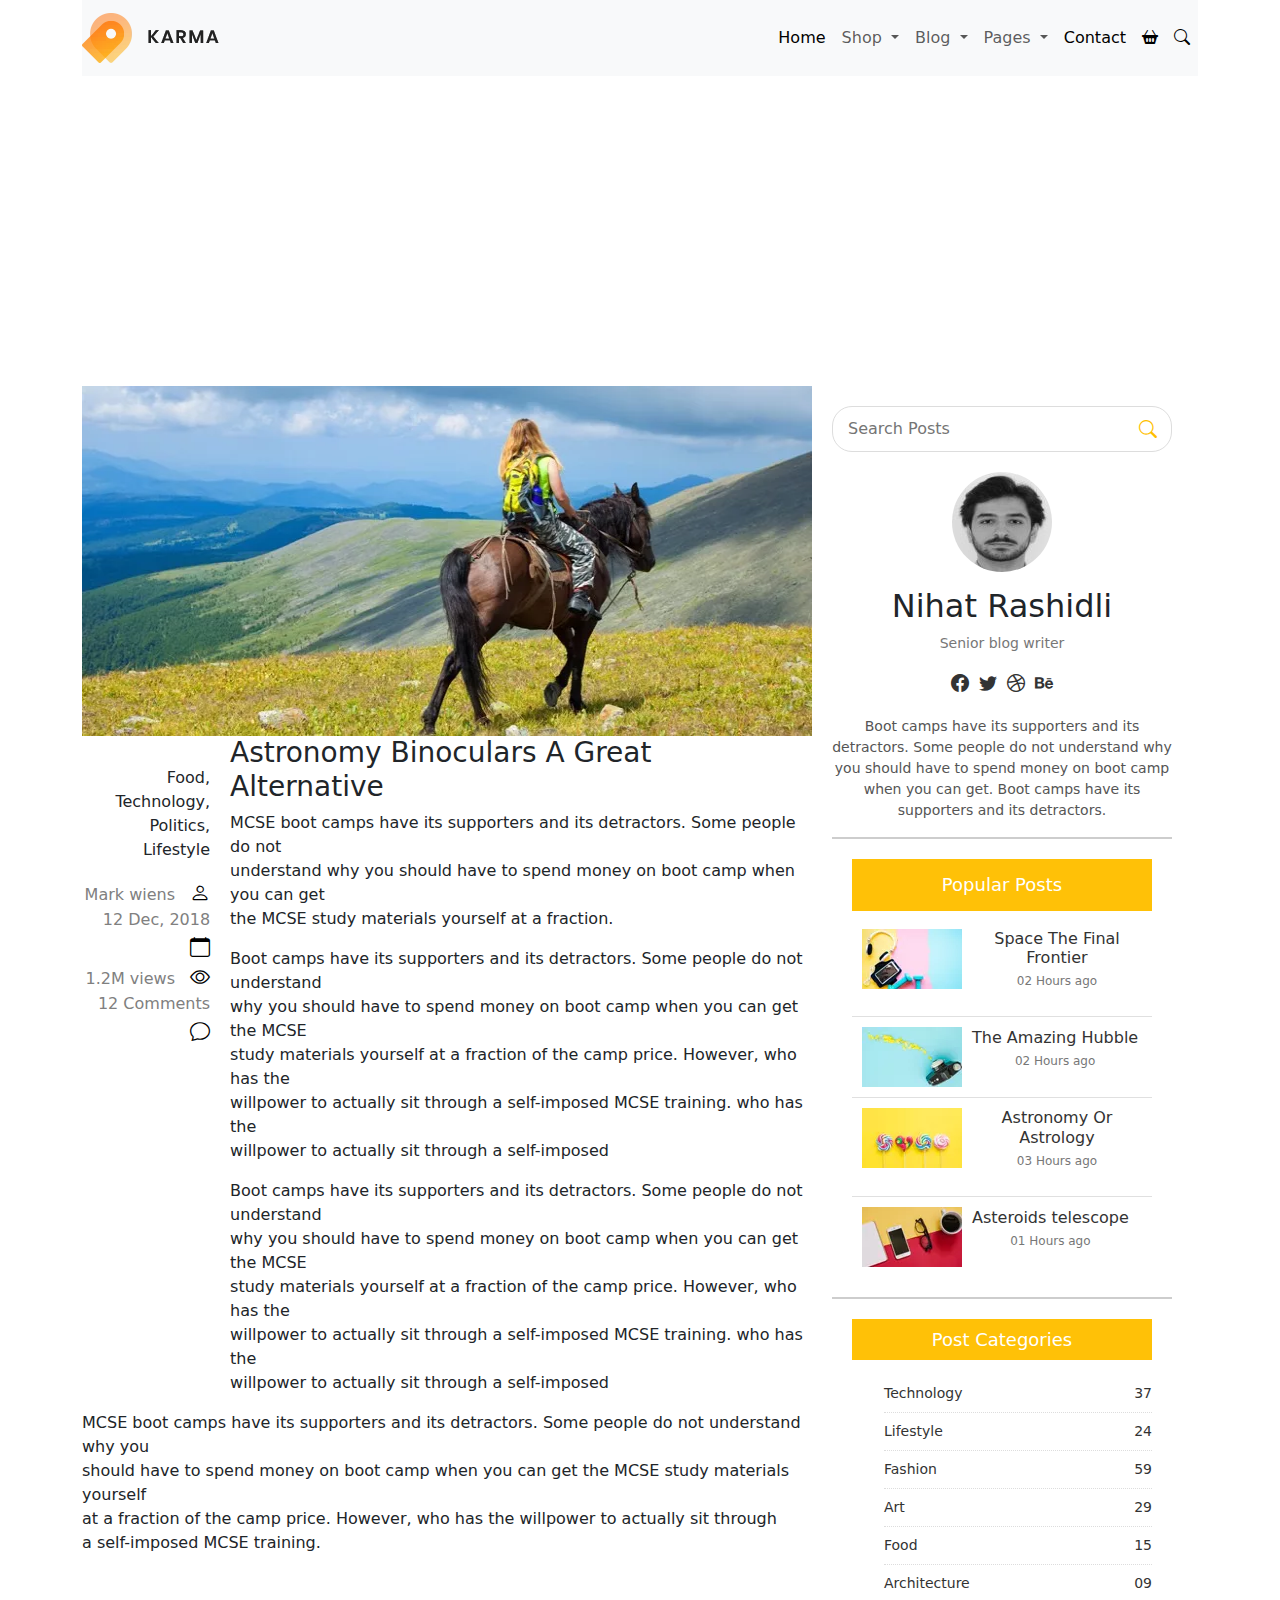
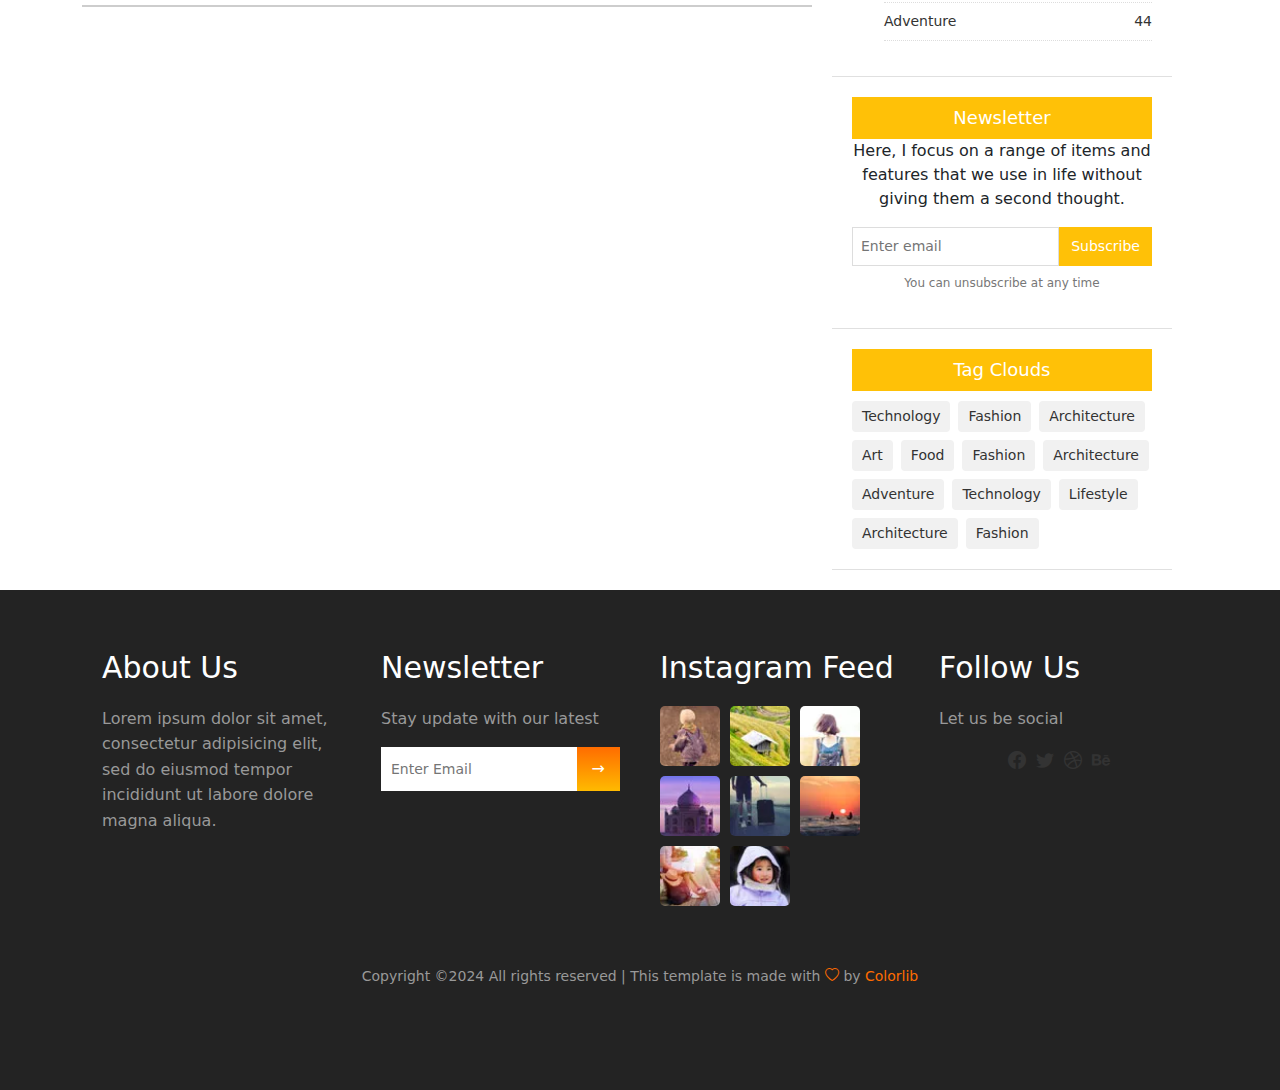
<file: blogdetails.html>
<!DOCTYPE html>
<html lang="en">
  <head>
    <meta charset="UTF-8" />
    <meta name="viewport" content="width=device-width, initial-scale=1.0" />
    <title>Document</title>
    <link rel="stylesheet" href="./assets/css/main.css" />
    <link
      href="https://cdn.jsdelivr.net/npm/bootstrap@5.3.3/dist/css/bootstrap.min.css"
      rel="stylesheet"
      integrity="sha384-QWTKZyjpPEjISv5WaRU9OFeRpok6YctnYmDr5pNlyT2bRjXh0JMhjY6hW+ALEwIH"
      crossorigin="anonymous"
    />
    <link
      rel="stylesheet"
      href="https://cdn.jsdelivr.net/npm/bootstrap-icons@1.11.3/font/bootstrap-icons.min.css"
    />
  </head>
  <body>
    <header>
      <div class="container">
        <div class="header">
          <nav class="navbar navbar-expand-lg bg-body-tertiary">
            <a class="navbar-brand" href="#"
              ><img src="./assets/images/logo.png.webp" alt=""
            /></a>
            <button
              class="navbar-toggler"
              type="button"
              data-bs-toggle="collapse"
              data-bs-target="#navbarNav"
              aria-controls="navbarNav"
              aria-expanded="false"
              aria-label="Toggle navigation"
            >
              <span class="navbar-toggler-icon"></span>
            </button>
            <div
              class="collapse navbar-collapse d-flex justify-content-end"
              id="navbarNav"
            >
              <div class="collapse navbar-collapse" id="navbarNavDropdown">
                <ul class="navbar-nav ms-auto">
                  <li class="nav-item">
                    <a
                      class="nav-link active"
                      aria-current="page"
                      href="./index.html"
                      >Home</a
                    >
                  </li>
                  <li class="nav-item dropdown">
                    <a
                      class="nav-link dropdown-toggle"
                      href="#"
                      role="button"
                      data-bs-toggle="dropdown"
                      aria-expanded="false"
                    >
                      Shop
                    </a>
                    <ul class="dropdown-menu">
                      <li>
                        <a class="dropdown-item" href="./shopcategory.html"
                          >Shop Category</a
                        >
                      </li>
                      <li>
                        <a class="dropdown-item" href="./productdetails.html"
                          >Product Details</a
                        >
                      </li>
                      <li>
                        <a class="dropdown-item" href="#">Product Checkout</a>
                      </li>
                      <li>
                        <a class="dropdown-item" href="#">Shopping Cart</a>
                      </li>
                      <li>
                        <a class="dropdown-item" href="#">Confirmation</a>
                      </li>
                    </ul>
                  </li>
                  <li class="nav-item dropdown">
                    <a
                      class="nav-link dropdown-toggle"
                      href="#"
                      role="button"
                      data-bs-toggle="dropdown"
                      aria-expanded="false"
                    >
                      Blog
                    </a>
                    <ul class="dropdown-menu">
                      <li>
                        <a class="dropdown-item" href="./blog.html">Blog</a>
                      </li>
                      <li>
                        <a class="dropdown-item" href="./blogdetails.html"
                          >Blog Details</a
                        >
                      </li>
                    </ul>
                  </li>
                  <li class="nav-item dropdown">
                    <a
                      class="nav-link dropdown-toggle"
                      href="#"
                      role="button"
                      data-bs-toggle="dropdown"
                      aria-expanded="false"
                    >
                      Pages
                    </a>
                    <ul class="dropdown-menu">
                      <li><a class="dropdown-item" href="./login.html">Login</a></li>
                      <li><a class="dropdown-item" href="./register.html">Register</a></li>
                      <li><a class="dropdown-item" href="#">Elements</a></li>
                    </ul>
                  </li>
                  <li class="nav-item">
                    <a class="nav-link active" aria-current="page" href="./contact.html"
                      >Contact</a
                    >
                  </li>
                  <li class="nav-item">
                    <a class="nav-link active" aria-current="page" href="#"
                      ><i class="bi bi-basket2-fill"></i
                    ></a>
                  </li>
                  <li class="nav-item">
                    <a class="nav-link active" aria-current="page" href="#"
                      ><i class="bi bi-search"></i
                    ></a>
                  </li>
                </ul>
              </div>
            </div>
          </nav>
        </div>

        <section>
          <div class="shop-cat-header">
            <div class="shop-cat-content">
              <h1>Blog page</h1>
              <p>Home <i class="bi bi-arrow-right"></i> Blog</p>
            </div>
          </div>
        </section>
      </div>
    </header>

    <section>
      <div class="container">
        <div class="container-blogdetails">
          <div class="blogdetails-left">
            <div class="blogdetails-photo">
              <img src="./assets/images/blogdetails-img1.jpg.webp" alt="" />
            </div>
            <div class="under-photo">
              <div class="views-blogdetails">
                <p>Food, Technology,<br />Politics, Lifestyle</p>
                <div class="views-text">
                  <span>Mark wiens</span>
                  <a href=""><i class="bi bi-person"></i></a>
                </div>
                <div class="views-text">
                  <span>12 Dec, 2018</span>
                  <a href=""><i class="bi bi-calendar"></i></a>
                </div>
                <div class="views-text">
                  <span>1.2M views</span>
                  <a href=""><i class="bi bi-eye"></i></a>
                </div>
                <div class="views-text">
                  <span>12 Comments</span>
                  <a href=""><i class="bi bi-chat"></i></a>
                </div>
              </div>
              <div class="blogdetails-text">
                <h3>Astronomy Binoculars A Great Alternative</h3>
                <p>
                  MCSE boot camps have its supporters and its detractors. Some
                  people do not <br />understand why you should have to spend
                  money on boot camp when you can get <br />the MCSE study
                  materials yourself at a fraction.
                </p>
                <p>
                  Boot camps have its supporters and its detractors. Some people
                  do not understand <br />why you should have to spend money on
                  boot camp when you can get the MCSE <br />study materials
                  yourself at a fraction of the camp price. However, who has the
                  <br />willpower to actually sit through a self-imposed MCSE
                  training. who has the <br />
                  willpower to actually sit through a self-imposed
                </p>
                <p>
                  Boot camps have its supporters and its detractors. Some people
                  do not understand <br />why you should have to spend money on
                  boot camp when you can get the MCSE <br />study materials
                  yourself at a fraction of the camp price. However, who has the
                  <br />willpower to actually sit through a self-imposed MCSE
                  training. who has the <br />
                  willpower to actually sit through a self-imposed
                </p>
              </div>
            </div>
            <p class="mcse-boot">
              MCSE boot camps have its supporters and its detractors. Some
              people do not understand why you <br />should have to spend money
              on boot camp when you can get the MCSE study materials yourself
              <br />at a fraction of the camp price. However, who has the
              willpower to actually sit through <br />a self-imposed MCSE
              training.
            </p>
            <div class="seperater"></div>
          </div>
          <div class="blogdetails-right">
            <div class="blog-right-side">
              <div class="profile-card">
                <div class="search-bar">
                  <label>
                    <input type="text" placeholder="Search Posts" />
                    <span class="search-icon"
                      ><i class="bi bi-search"></i
                    ></span>
                  </label>
                </div>
                <div class="profile-image">
                  <img
                    src="./assets/images/resize-1729962804154080465rash.jpeg"
                    alt="Profile Picture"
                  />
                </div>
                <h2>Nihat Rashidli</h2>
                <p class="role">Senior blog writer</p>
                <div class="social-icons">
                  <a href="#"><i class="bi bi-facebook"></i></a>
                  <a href="#"><i class="bi bi-twitter"></i></a>
                  <a href="#"><i class="bi bi-dribbble"></i></a>
                  <a href="#"><i class="bi bi-behance"></i></a>
                </div>
                <p class="description">
                  Boot camps have its supporters and its detractors. Some people
                  do not understand why you should have to spend money on boot
                  camp when you can get. Boot camps have its supporters and its
                  detractors.
                </p>
                <div class="seperater"></div>
                <div class="popular-posts">
                  <h2>Popular Posts</h2>
                  <div class="post">
                    <img
                      src="./assets/images/post1.jpg.webp"
                      alt="Space The Final Frontier"
                    />
                    <div class="post-info">
                      <h3>Space The Final Frontier</h3>
                      <p>02 Hours ago</p>
                    </div>
                  </div>
                  <div class="post">
                    <img
                      src="./assets/images/post2.jpg.webp"
                      alt="The Amazing Hubble"
                    />
                    <div class="post-info">
                      <h3>The Amazing Hubble</h3>
                      <p>02 Hours ago</p>
                    </div>
                  </div>
                  <div class="post">
                    <img
                      src="./assets/images/post3.jpg.webp"
                      alt="Astronomy Or Astrology"
                    />
                    <div class="post-info">
                      <h3>Astronomy Or Astrology</h3>
                      <p>03 Hours ago</p>
                    </div>
                  </div>
                  <div class="post">
                    <img
                      src="./assets/images/post4.jpg.webp"
                      alt="Asteroids telescope"
                    />
                    <div class="post-info">
                      <h3>Asteroids telescope</h3>
                      <p>01 Hours ago</p>
                    </div>
                  </div>
                </div>
                <div class="seperater"></div>
                <div class="section-right-side">
                  <h2>Post Categories</h2>
                  <ul class="category-list">
                    <li><span>Technology</span><span>37</span></li>
                    <li><span>Lifestyle</span><span>24</span></li>
                    <li><span>Fashion</span><span>59</span></li>
                    <li><span>Art</span><span>29</span></li>
                    <li><span>Food</span><span>15</span></li>
                    <li><span>Architecture</span><span>09</span></li>
                    <li><span>Adventure</span><span>44</span></li>
                  </ul>
                </div>

                <div class="section-right-side">
                  <h2>Newsletter</h2>
                  <p>
                    Here, I focus on a range of items and features that we use
                    in life without giving them a second thought.
                  </p>
                  <div class="newsletter-blog">
                    <input
                      class="newsletter-input"
                      type=""
                      placeholder="Enter email"
                    />
                    <button class="newsletter-button">Subscribe</button>
                  </div>
                  <p class="unsubscribe">You can unsubscribe at any time</p>
                </div>

                <div class="section-right-side">
                  <h2>Tag Clouds</h2>
                  <div class="tags">
                    <span>Technology</span>
                    <span>Fashion</span>
                    <span>Architecture</span>
                    <span>Art</span>
                    <span>Food</span>
                    <span>Fashion</span>
                    <span>Architecture</span>
                    <span>Adventure</span>
                    <span>Technology</span>
                    <span>Lifestyle</span>
                    <span>Architecture</span>
                    <span>Fashion</span>
                  </div>
                </div>
              </div>
            </div>
          </div>
        </div>
      </div>
      <footer class="footer-section">
        <div class="container">
            <div class="footer-content">
                <div class="footer-column about-us">
                    <h3>About Us</h3>
                    <p>Lorem ipsum dolor sit amet, consectetur adipisicing elit, sed do eiusmod tempor incididunt ut
                        labore dolore magna aliqua.</p>
                </div>

                <div class="footer-column newsletter">
                    <h3>Newsletter</h3>
                    <p>Stay update with our latest</p>
                    <form action="#">
                        <input type="email" placeholder="Enter Email">
                        <button type="submit">→</button>
                    </form>
                </div>

                <div class="footer-column instagram-feed">
                    <h3>Instagram Feed</h3>
                    <div class="instagram-images">
                        <img src="./assets/images/i1.jpg.webp" alt="Instagram Image 1">
                        <img src="./assets/images/i2.jpg.webp" alt="Instagram Image 2">
                        <img src="./assets/images/i3.jpg.webp" alt="Instagram Image 3">
                        <img src="./assets/images/i4.jpg.webp" alt="Instagram Image 4">
                        <img src="./assets/images/i5.jpg.webp" alt="Instagram Image 5">
                        <img src="./assets/images/i6.jpg.webp" alt="Instagram Image 6">
                        <img src="./assets/images/i7.jpg.webp" alt="Instagram Image 6">
                        <img src="./assets/images/i8.jpg.webp" alt="Instagram Image 6">
                    </div>
                </div>

                <div class="footer-column follow-us">
                    <h3>Follow Us</h3>
                    <p>Let us be social</p>
                    <div class="social-icons">
                        <a href="#"><i class="bi bi-facebook"></i></a>
                        <a href="#"><i class="bi bi-twitter"></i></a>
                        <a href="#"><i class="bi bi-dribbble"></i></i></a>
                        <a href="#"><i class="bi bi-behance"></i></i></a>
                    </div>
                </div>
            </div>
            <div class="footer-bottom">
                <p>Copyright ©2024 All rights reserved | This template is made with <i class="bi bi-heart"></i> by <a
                        href="#">Colorlib</a></p>
            </div>
        </div>
    </footer>
    </section>
  </body>
  <script
    src="https://cdn.jsdelivr.net/npm/bootstrap@5.3.3/dist/js/bootstrap.bundle.min.js"
    integrity="sha384-YvpcrYf0tY3lHB60NNkmXc5s9fDVZLESaAA55NDzOxhy9GkcIdslK1eN7N6jIeHz"
    crossorigin="anonymous"
  ></script>
</html>
</file>
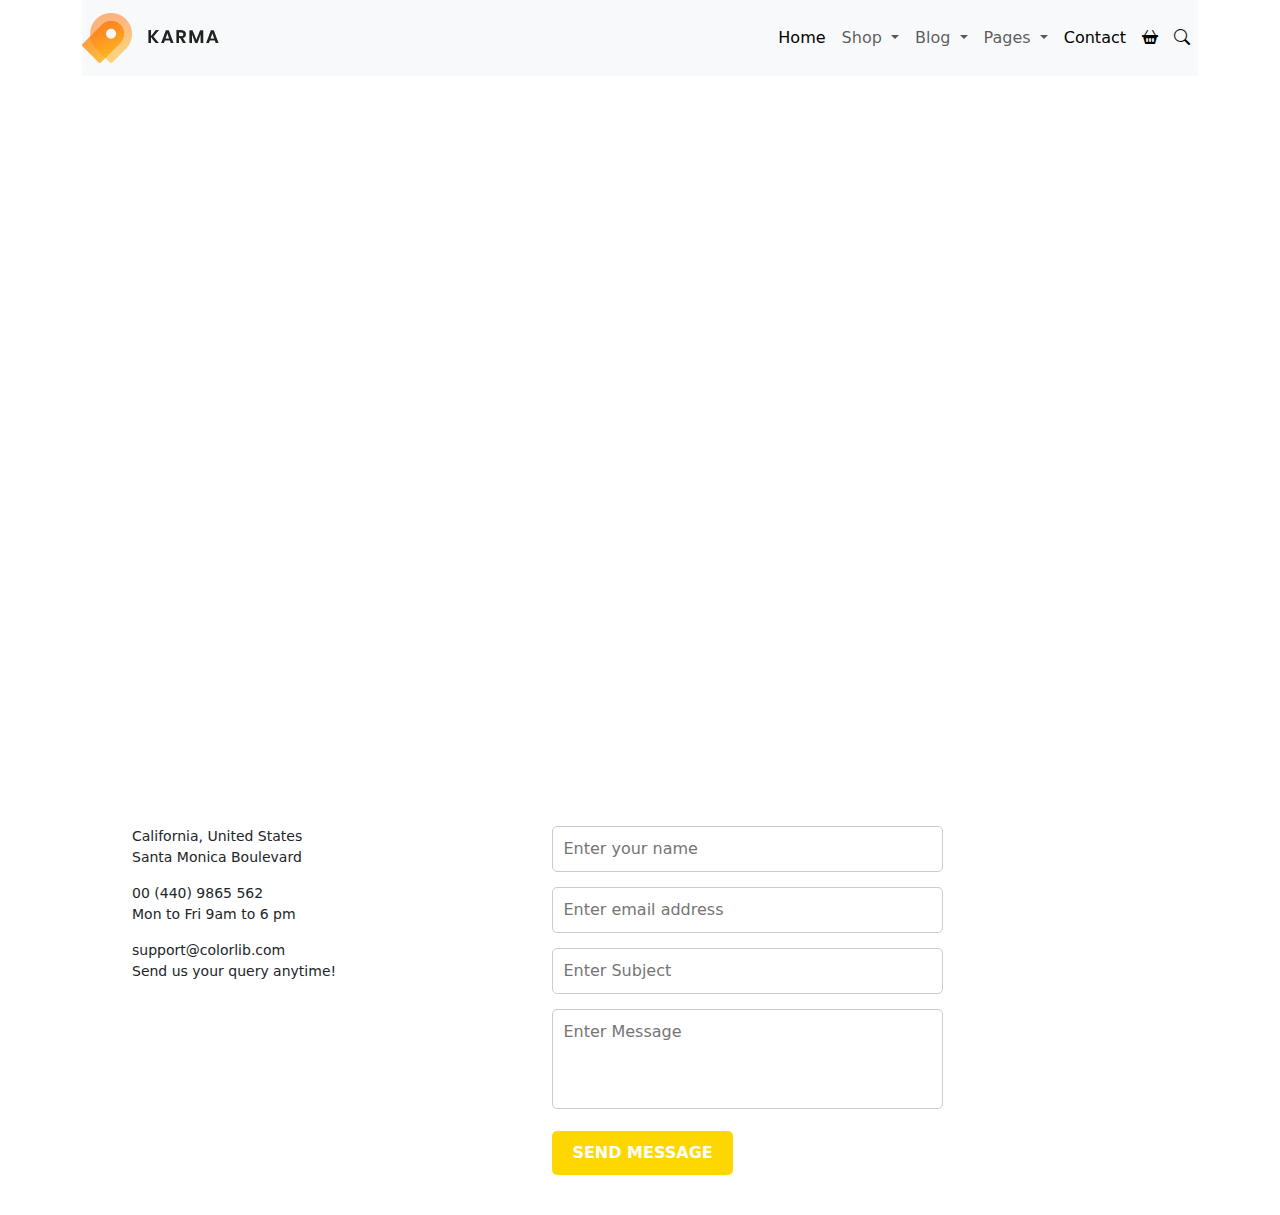
<file: contact.html>
<!DOCTYPE html>
<html lang="en">
  <head>
    <meta charset="UTF-8" />
    <meta name="viewport" content="width=device-width, initial-scale=1.0" />
    <title>Document</title>
    <link rel="stylesheet" href="./assets/css/main.css" />
    <link
      href="https://cdn.jsdelivr.net/npm/bootstrap@5.3.3/dist/css/bootstrap.min.css"
      rel="stylesheet"
      integrity="sha384-QWTKZyjpPEjISv5WaRU9OFeRpok6YctnYmDr5pNlyT2bRjXh0JMhjY6hW+ALEwIH"
      crossorigin="anonymous"
    />
    <link
      rel="stylesheet"
      href="https://cdn.jsdelivr.net/npm/bootstrap-icons@1.11.3/font/bootstrap-icons.min.css"
    />
  </head>
  <body>
    <header>
      <div class="container">
        <div class="header">
          <nav class="navbar navbar-expand-lg bg-body-tertiary">
            <a class="navbar-brand" href="#"
              ><img src="./assets/images/logo.png.webp" alt=""
            /></a>
            <button
              class="navbar-toggler"
              type="button"
              data-bs-toggle="collapse"
              data-bs-target="#navbarNav"
              aria-controls="navbarNav"
              aria-expanded="false"
              aria-label="Toggle navigation"
            >
              <span class="navbar-toggler-icon"></span>
            </button>
            <div
              class="collapse navbar-collapse d-flex justify-content-end"
              id="navbarNav"
            >
              <div class="collapse navbar-collapse" id="navbarNavDropdown">
                <ul class="navbar-nav ms-auto">
                  <li class="nav-item">
                    <a
                      class="nav-link active"
                      aria-current="page"
                      href="./index.html"
                      >Home</a
                    >
                  </li>
                  <li class="nav-item dropdown">
                    <a
                      class="nav-link dropdown-toggle"
                      href="#"
                      role="button"
                      data-bs-toggle="dropdown"
                      aria-expanded="false"
                    >
                      Shop
                    </a>
                    <ul class="dropdown-menu">
                      <li>
                        <a class="dropdown-item" href="./shopcategory.html"
                          >Shop Category</a
                        >
                      </li>
                      <li>
                        <a class="dropdown-item" href="./productdetails.html"
                          >Product Details</a
                        >
                      </li>
                      <li>
                        <a class="dropdown-item" href="#">Product Checkout</a>
                      </li>
                      <li>
                        <a class="dropdown-item" href="#">Shopping Cart</a>
                      </li>
                      <li>
                        <a class="dropdown-item" href="#">Confirmation</a>
                      </li>
                    </ul>
                  </li>
                  <li class="nav-item dropdown">
                    <a
                      class="nav-link dropdown-toggle"
                      href="#"
                      role="button"
                      data-bs-toggle="dropdown"
                      aria-expanded="false"
                    >
                      Blog
                    </a>
                    <ul class="dropdown-menu">
                      <li>
                        <a class="dropdown-item" href="./blog.html">Blog</a>
                      </li>
                      <li>
                        <a class="dropdown-item" href="./blogdetails.html"
                          >Blog Details</a
                        >
                      </li>
                    </ul>
                  </li>
                  <li class="nav-item dropdown">
                    <a
                      class="nav-link dropdown-toggle"
                      href="#"
                      role="button"
                      data-bs-toggle="dropdown"
                      aria-expanded="false"
                    >
                      Pages
                    </a>
                    <ul class="dropdown-menu">
                      <li>
                        <a class="dropdown-item" href="./login.html">Login</a>
                      </li>
                      <li>
                        <a class="dropdown-item" href="./register.html"
                          >Register</a
                        >
                      </li>
                      <li><a class="dropdown-item" href="#">Elements</a></li>
                    </ul>
                  </li>
                  <li class="nav-item">
                    <a
                      class="nav-link active"
                      aria-current="page"
                      href="./contact.html"
                      >Contact</a
                    >
                  </li>
                  <li class="nav-item">
                    <a class="nav-link active" aria-current="page" href="#"
                      ><i class="bi bi-basket2-fill"></i
                    ></a>
                  </li>
                  <li class="nav-item">
                    <a class="nav-link active" aria-current="page" href="#"
                      ><i class="bi bi-search"></i
                    ></a>
                  </li>
                </ul>
              </div>
            </div>
          </nav>
        </div>

        <section>
          <div class="shop-cat-header">
            <div class="shop-cat-content">
              <h1>Contact Us</h1>
              <p>Home <i class="bi bi-arrow-right"></i>Contact</p>
            </div>
          </div>
        </section>
      </div>
    </header>

    <section>
      <div class="container">
        <div class="contact-section">
          <div class="map-container">
            <iframe
              src="https://www.google.com/maps/embed?pb=!1m18!1m12!1m3!1d3153.473250175362!2d-122.40641768468715!3d37.78735997975814!2m3!1f0!2f0!3f0!3m2!1i1024!2i768!4f13.1!3m3!1m2!1s0x8085808cabe7c4d3%3A0x2f9aa25f3f8f9baf!2sCalifornia%20St%2C%20San%20Francisco%2C%20CA%2094133%2C%20USA!5e0!3m2!1sen!2sus!4v1635006738880!5m2!1sen!2sus"
              allowfullscreen=""
              loading="lazy"
            ></iframe>
          </div>

          <div class="contact-info-form">
            <div class="contact-info">
              <p>
                <i class="fas fa-map-marker-alt"></i> California, United States
                <br />
                Santa Monica Boulevard
              </p>
              <p>
                <i class="fas fa-phone"></i> 00 (440) 9865 562 <br />
                Mon to Fri 9am to 6 pm
              </p>
              <p>
                <i class="fas fa-envelope"></i> support@colorlib.com <br />
                Send us your query anytime!
              </p>
            </div>

            <div class="contact-form">
              <input type="text" placeholder="Enter your name" />
              <input type="email" placeholder="Enter email address" />
              <input type="text" placeholder="Enter Subject" />
              <textarea placeholder="Enter Message"></textarea>
              <button class="send-btn">SEND MESSAGE</button>
            </div>
          </div>
        </div>
      </div>
    </section>
  </body>
  <script
    src="https://cdn.jsdelivr.net/npm/bootstrap@5.3.3/dist/js/bootstrap.bundle.min.js"
    integrity="sha384-YvpcrYf0tY3lHB60NNkmXc5s9fDVZLESaAA55NDzOxhy9GkcIdslK1eN7N6jIeHz"
    crossorigin="anonymous"
  ></script>
</html>
</file>
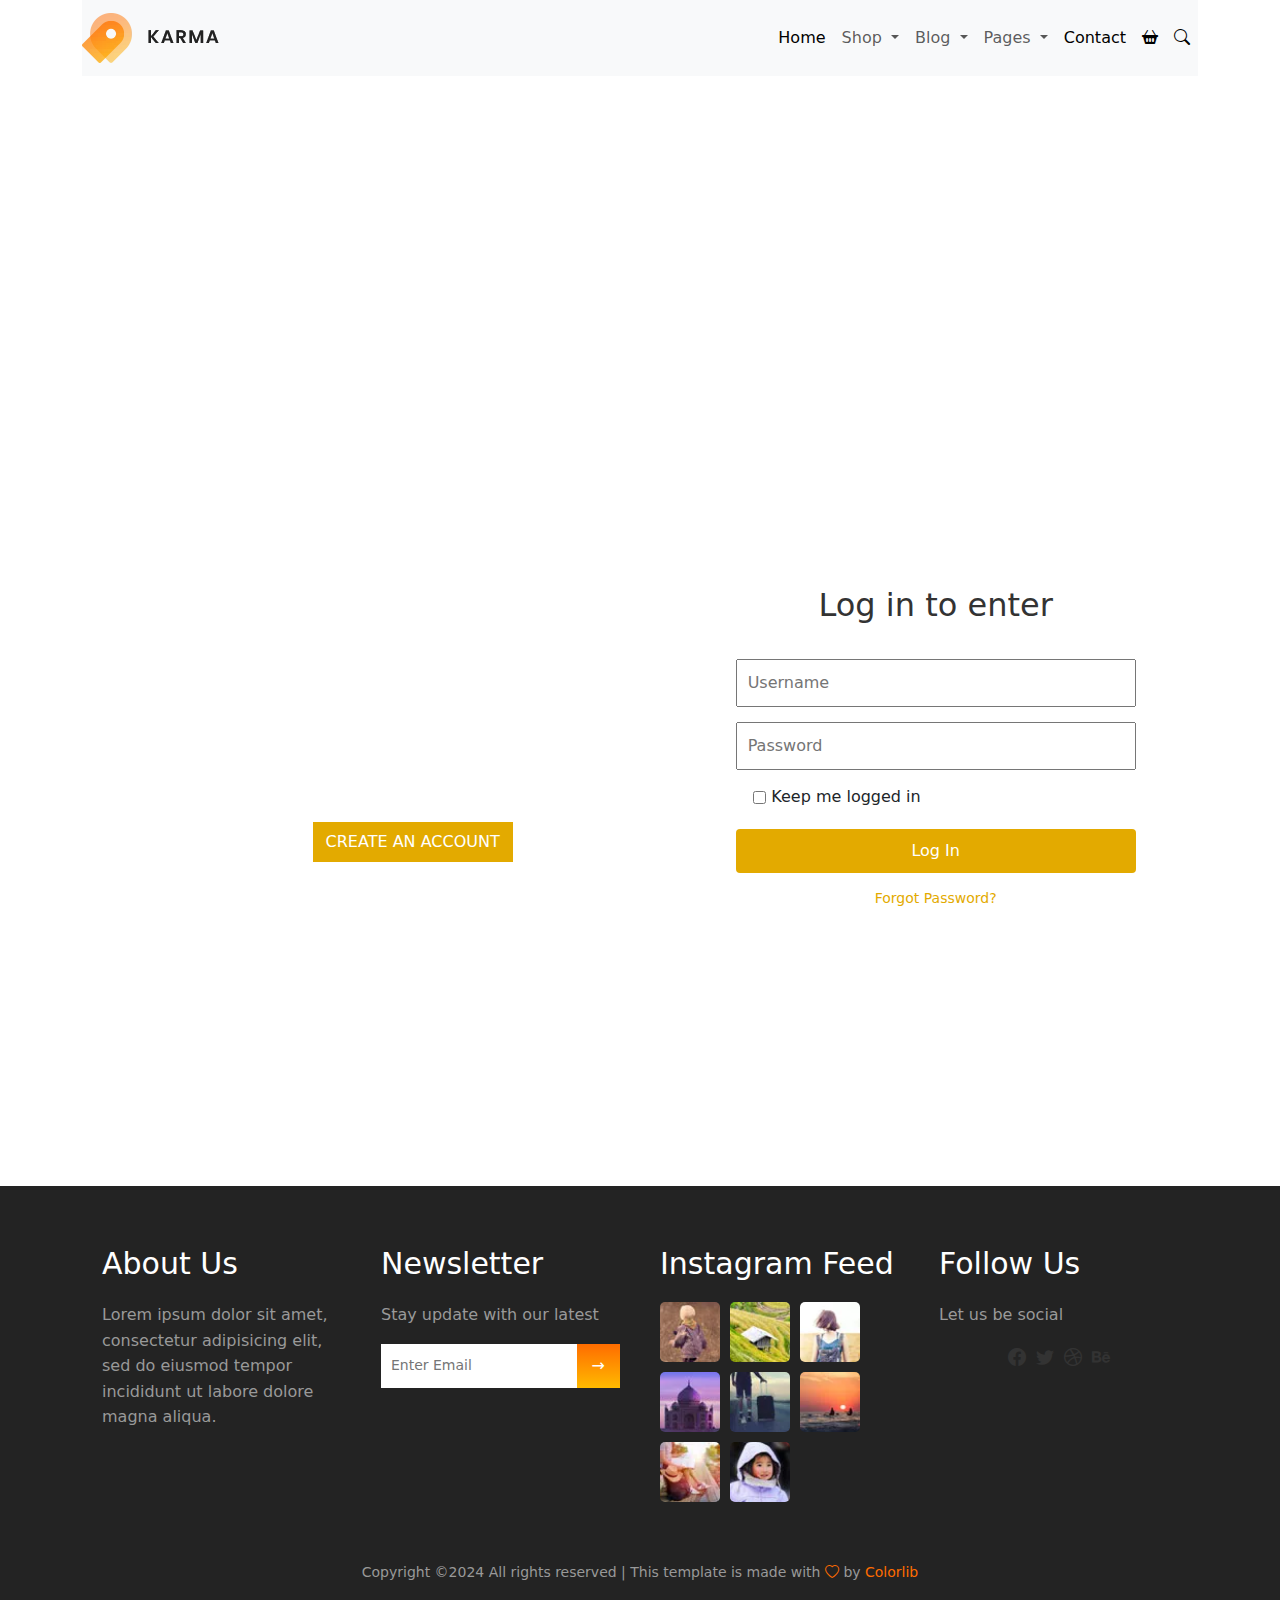
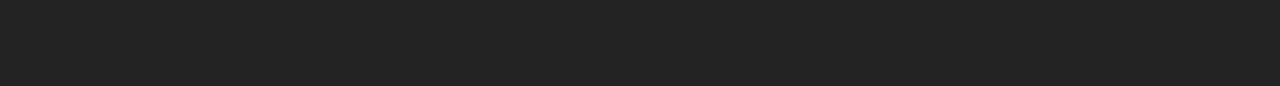
<file: login.html>
<!DOCTYPE html>
<html lang="en">
  <head>
    <meta charset="UTF-8" />
    <meta name="viewport" content="width=device-width, initial-scale=1.0" />
    <title>Document</title>
    <link rel="stylesheet" href="./assets/css/main.css" />
    <link
      href="https://cdn.jsdelivr.net/npm/bootstrap@5.3.3/dist/css/bootstrap.min.css"
      rel="stylesheet"
      integrity="sha384-QWTKZyjpPEjISv5WaRU9OFeRpok6YctnYmDr5pNlyT2bRjXh0JMhjY6hW+ALEwIH"
      crossorigin="anonymous"
    />
    <link
      rel="stylesheet"
      href="https://cdn.jsdelivr.net/npm/bootstrap-icons@1.11.3/font/bootstrap-icons.min.css"
    />
  </head>
  <body>
    <header>
      <div class="container">
        <div class="header">
          <nav class="navbar navbar-expand-lg bg-body-tertiary">
            <a class="navbar-brand" href="#"
              ><img src="./assets/images/logo.png.webp" alt=""
            /></a>
            <button
              class="navbar-toggler"
              type="button"
              data-bs-toggle="collapse"
              data-bs-target="#navbarNav"
              aria-controls="navbarNav"
              aria-expanded="false"
              aria-label="Toggle navigation"
            >
              <span class="navbar-toggler-icon"></span>
            </button>
            <div
              class="collapse navbar-collapse d-flex justify-content-end"
              id="navbarNav"
            >
              <div class="collapse navbar-collapse" id="navbarNavDropdown">
                <ul class="navbar-nav ms-auto">
                  <li class="nav-item">
                    <a
                      class="nav-link active"
                      aria-current="page"
                      href="./index.html"
                      >Home</a
                    >
                  </li>
                  <li class="nav-item dropdown">
                    <a
                      class="nav-link dropdown-toggle"
                      href="#"
                      role="button"
                      data-bs-toggle="dropdown"
                      aria-expanded="false"
                    >
                      Shop
                    </a>
                    <ul class="dropdown-menu">
                      <li>
                        <a class="dropdown-item" href="./shopcategory.html"
                          >Shop Category</a
                        >
                      </li>
                      <li>
                        <a class="dropdown-item" href="./productdetails.html"
                          >Product Details</a
                        >
                      </li>
                      <li>
                        <a class="dropdown-item" href="#">Product Checkout</a>
                      </li>
                      <li>
                        <a class="dropdown-item" href="#">Shopping Cart</a>
                      </li>
                      <li>
                        <a class="dropdown-item" href="#">Confirmation</a>
                      </li>
                    </ul>
                  </li>
                  <li class="nav-item dropdown">
                    <a
                      class="nav-link dropdown-toggle"
                      href="#"
                      role="button"
                      data-bs-toggle="dropdown"
                      aria-expanded="false"
                    >
                      Blog
                    </a>
                    <ul class="dropdown-menu">
                      <li>
                        <a class="dropdown-item" href="./blog.html">Blog</a>
                      </li>
                      <li>
                        <a class="dropdown-item" href="./blogdetails.html"
                          >Blog Details</a
                        >
                      </li>
                    </ul>
                  </li>
                  <li class="nav-item dropdown">
                    <a
                      class="nav-link dropdown-toggle"
                      href="#"
                      role="button"
                      data-bs-toggle="dropdown"
                      aria-expanded="false"
                    >
                      Pages
                    </a>
                    <ul class="dropdown-menu">
                      <li>
                        <a class="dropdown-item" href="./login.html">Login</a>
                      </li>
                      <li><a class="dropdown-item" href="#">Tracking</a></li>
                      <li><a class="dropdown-item" href="#">Elements</a></li>
                    </ul>
                  </li>
                  <li class="nav-item">
                    <a class="nav-link active" aria-current="page" href="#"
                      >Contact</a
                    >
                  </li>
                  <li class="nav-item">
                    <a class="nav-link active" aria-current="page" href="#"
                      ><i class="bi bi-basket2-fill"></i
                    ></a>
                  </li>
                  <li class="nav-item">
                    <a class="nav-link active" aria-current="page" href="#"
                      ><i class="bi bi-search"></i
                    ></a>
                  </li>
                </ul>
              </div>
            </div>
          </nav>
        </div>

        <section>
          <div class="shop-cat-header">
            <div class="shop-cat-content">
              <h1>Login/Register</h1>
              <p>Home <i class="bi bi-arrow-right"></i>Login/Register</p>
            </div>
          </div>
        </section>
      </div>
    </header>

    <section>
        <div class="container">
            <div class="container-login">
        <div class="login-left">
          <div class="login-left-text">
            <h3>New to our website?</h3>
            <p>
              There are advances being made in science and technology
              <br />everyday, and a good example of this is the
            </p>
            <button class="login">CREATE AN ACCOUNT</button>
          </div>
        </div>
        <div class="login-right">
          <h2>Log in to enter</h2>
          <form class="form-login" action="#">
            <label class="login-label" for="username"></label>
            <input class="login-input" type="text" id="username" name="username" required placeholder="Username" />

            <label for="password"></label>
            <input class="login-input" type="password" id="password" name="password" required placeholder="Password" />

            <div class="checkbox-container">
              <input class="checkbox-container-input"
                type="checkbox"
                id="keep-logged-in"
                name="keep-logged-in"
              />
              <label for="keep-logged-in">Keep me logged in</label>
            </div>

            <button class="login-button" type="submit">Log In</button>

            <a href="#" class="forgot-password">Forgot Password?</a>
          </form>
        </div>
      </div>
        </div>
      
    </section>



    <footer class="footer-section">
        <div class="container">
            <div class="footer-content">
                <div class="footer-column about-us">
                    <h3>About Us</h3>
                    <p>Lorem ipsum dolor sit amet, consectetur adipisicing elit, sed do eiusmod tempor incididunt ut
                        labore dolore magna aliqua.</p>
                </div>

                <div class="footer-column newsletter">
                    <h3>Newsletter</h3>
                    <p>Stay update with our latest</p>
                    <form action="#">
                        <input type="email" placeholder="Enter Email">
                        <button type="submit">→</button>
                    </form>
                </div>

                <div class="footer-column instagram-feed">
                    <h3>Instagram Feed</h3>
                    <div class="instagram-images">
                        <img src="./assets/images/i1.jpg.webp" alt="Instagram Image 1">
                        <img src="./assets/images/i2.jpg.webp" alt="Instagram Image 2">
                        <img src="./assets/images/i3.jpg.webp" alt="Instagram Image 3">
                        <img src="./assets/images/i4.jpg.webp" alt="Instagram Image 4">
                        <img src="./assets/images/i5.jpg.webp" alt="Instagram Image 5">
                        <img src="./assets/images/i6.jpg.webp" alt="Instagram Image 6">
                        <img src="./assets/images/i7.jpg.webp" alt="Instagram Image 6">
                        <img src="./assets/images/i8.jpg.webp" alt="Instagram Image 6">
                    </div>
                </div>

                <div class="footer-column follow-us">
                    <h3>Follow Us</h3>
                    <p>Let us be social</p>
                    <div class="social-icons">
                        <a href="#"><i class="bi bi-facebook"></i></a>
                        <a href="#"><i class="bi bi-twitter"></i></a>
                        <a href="#"><i class="bi bi-dribbble"></i></i></a>
                        <a href="#"><i class="bi bi-behance"></i></i></a>
                    </div>
                </div>
            </div>
            <div class="footer-bottom">
                <p>Copyright ©2024 All rights reserved | This template is made with <i class="bi bi-heart"></i> by <a
                        href="#">Colorlib</a></p>
            </div>
        </div>
    </footer>
  </body>
  <script
    src="https://cdn.jsdelivr.net/npm/bootstrap@5.3.3/dist/js/bootstrap.bundle.min.js"
    integrity="sha384-YvpcrYf0tY3lHB60NNkmXc5s9fDVZLESaAA55NDzOxhy9GkcIdslK1eN7N6jIeHz"
    crossorigin="anonymous"
  ></script>
</html>
</file>
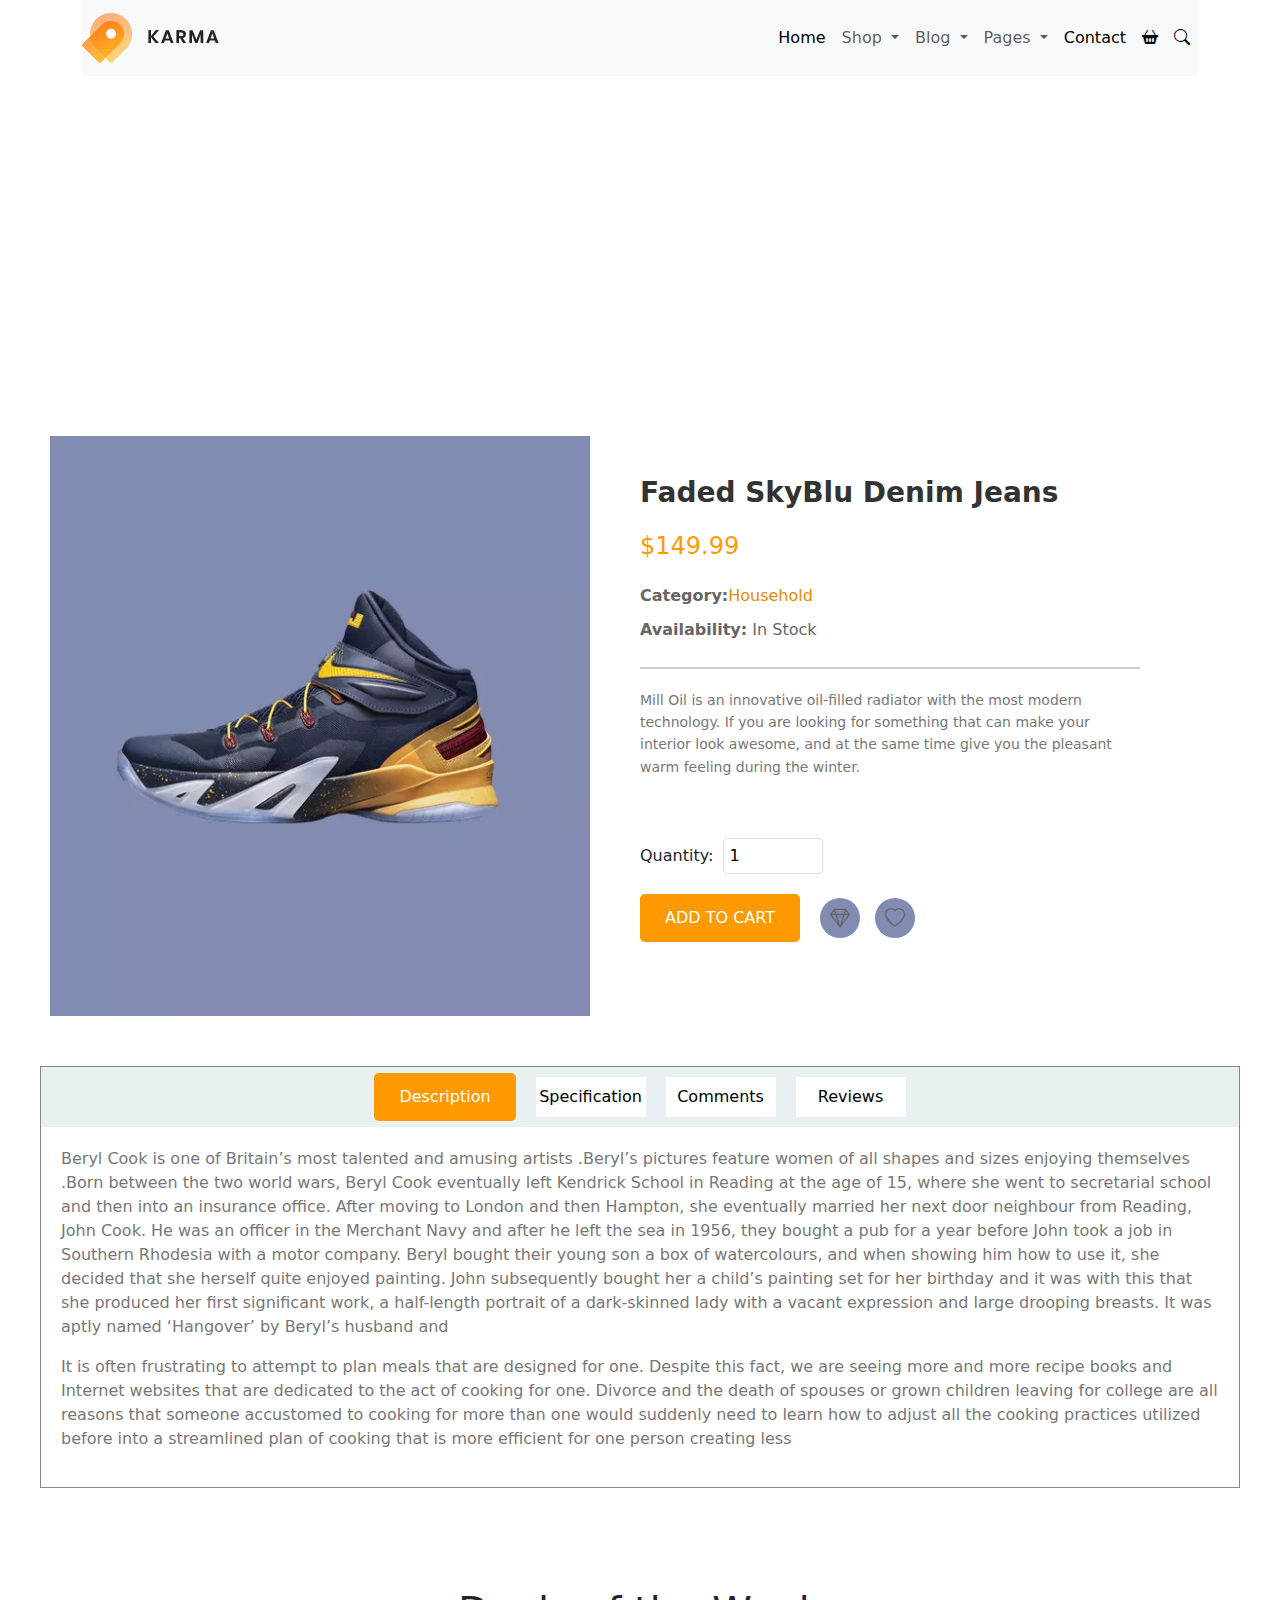
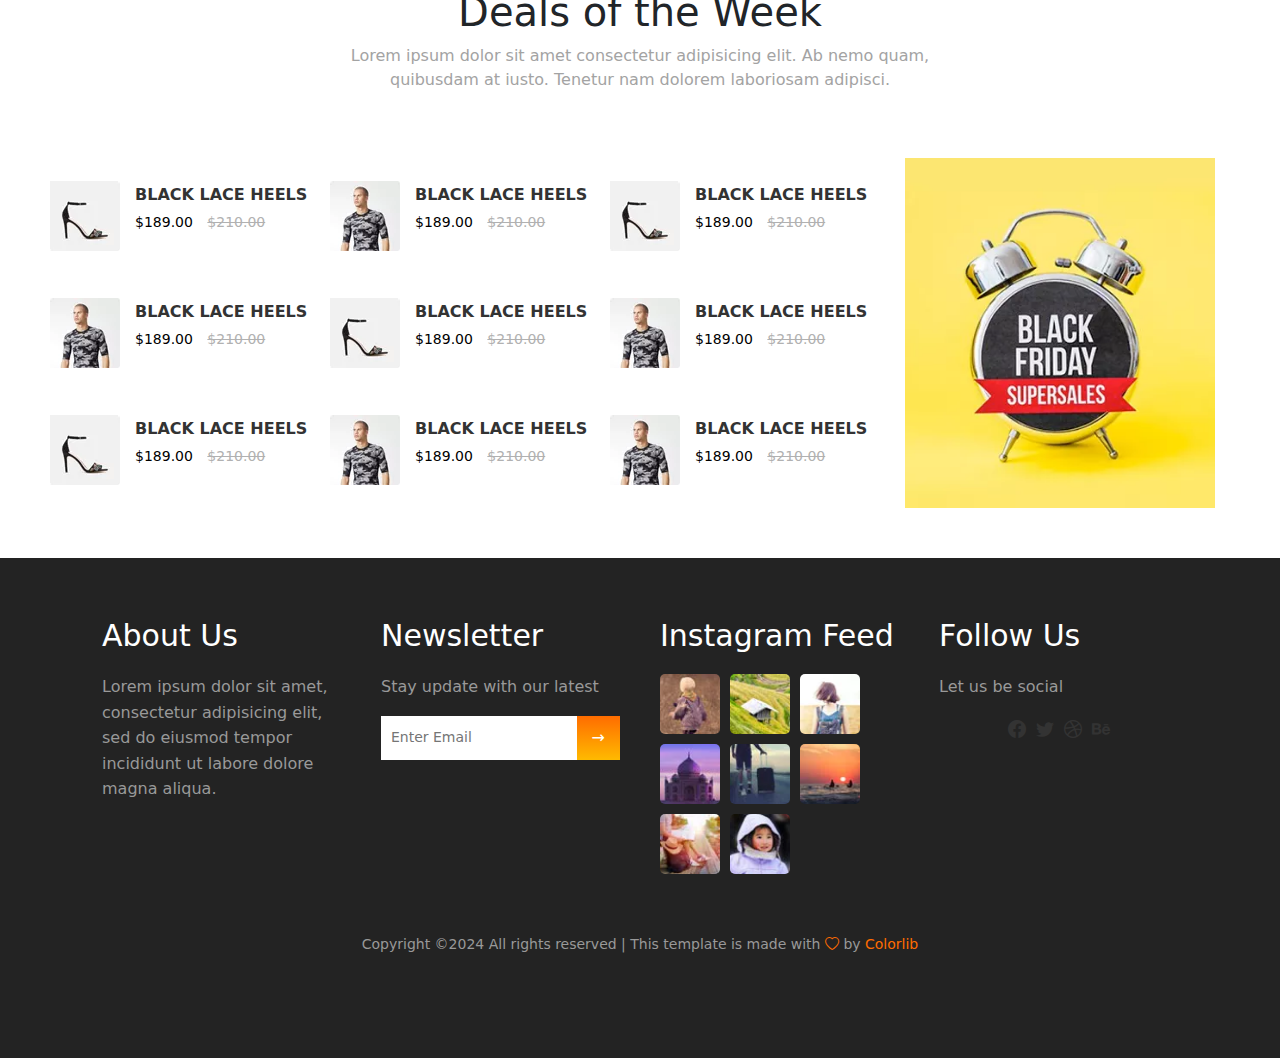
<file: productdetails.html>
<!DOCTYPE html>
<html lang="en">
  <head>
    <meta charset="UTF-8" />
    <meta name="viewport" content="width=device-width, initial-scale=1.0" />
    <title>Document</title>
    <link rel="stylesheet" href="./assets/css/main.css" />
    <link
      href="https://cdn.jsdelivr.net/npm/bootstrap@5.3.3/dist/css/bootstrap.min.css"
      rel="stylesheet"
      integrity="sha384-QWTKZyjpPEjISv5WaRU9OFeRpok6YctnYmDr5pNlyT2bRjXh0JMhjY6hW+ALEwIH"
      crossorigin="anonymous"
    />
    <link
      rel="stylesheet"
      href="https://cdn.jsdelivr.net/npm/bootstrap-icons@1.11.3/font/bootstrap-icons.min.css"
    />
    <link rel="stylesheet" href="./assets/css/main.css" />
  </head>
  <body>
    <header>
      <div class="container">
        <div class="header">
          <nav class="navbar navbar-expand-lg bg-body-tertiary">
            <a class="navbar-brand" href="#"
              ><img src="./assets/images/logo.png.webp" alt=""
            /></a>
            <button
              class="navbar-toggler"
              type="button"
              data-bs-toggle="collapse"
              data-bs-target="#navbarNav"
              aria-controls="navbarNav"
              aria-expanded="false"
              aria-label="Toggle navigation"
            >
              <span class="navbar-toggler-icon"></span>
            </button>
            <div
              class="collapse navbar-collapse d-flex justify-content-end"
              id="navbarNav"
            >
              <div class="collapse navbar-collapse" id="navbarNavDropdown">
                <ul class="navbar-nav ms-auto">
                  <li class="nav-item">
                    <a class="nav-link active" aria-current="page" href="./index.html"
                      >Home</a
                    >
                  </li>
                  <li class="nav-item dropdown">
                    <a
                      class="nav-link dropdown-toggle"
                      href="#"
                      role="button"
                      data-bs-toggle="dropdown"
                      aria-expanded="false"
                    >
                      Shop
                    </a>
                    <ul class="dropdown-menu">
                      <li>
                        <a class="dropdown-item" href="./shopcategory.html"
                          >Shop Category</a
                        >
                      </li>
                      <li>
                        <a class="dropdown-item" href="./productdetails.html">Product Details</a>
                      </li>
                      <li>
                        <a class="dropdown-item" href="#">Product Checkout</a>
                      </li>
                      <li>
                        <a class="dropdown-item" href="#">Shopping Cart</a>
                      </li>
                      <li>
                        <a class="dropdown-item" href="#">Confirmation</a>
                      </li>
                    </ul>
                  </li>
                  <li class="nav-item dropdown">
                    <a
                      class="nav-link dropdown-toggle"
                      href="#"
                      role="button"
                      data-bs-toggle="dropdown"
                      aria-expanded="false"
                    >
                      Blog
                    </a>
                    <ul class="dropdown-menu">
                      <li><a class="dropdown-item" href="./blog.html">Blog</a></li>
                      <li>
                        <a class="dropdown-item" href="./blogdetails.html">Blog Details</a>
                      </li>
                    </ul>
                  </li>
                  <li class="nav-item dropdown">
                    <a
                      class="nav-link dropdown-toggle"
                      href="#"
                      role="button"
                      data-bs-toggle="dropdown"
                      aria-expanded="false"
                    >
                      Pages
                    </a>
                    <ul class="dropdown-menu">
                      <li><a class="dropdown-item" href="./login.html">Login</a></li>
                      <li><a class="dropdown-item" href="./register.html">Register</a></li>
                      <li><a class="dropdown-item" href="#">Elements</a></li>
                    </ul>
                  </li>
                  <li class="nav-item">
                    <a class="nav-link active" aria-current="page" href="./contact.html"
                      >Contact</a
                    >
                  </li>
                  <li class="nav-item">
                    <a class="nav-link active" aria-current="page" href="#"
                      ><i class="bi bi-basket2-fill"></i
                    ></a>
                  </li>
                  <li class="nav-item">
                    <a class="nav-link active" aria-current="page" href="#"
                      ><i class="bi bi-search"></i
                    ></a>
                  </li>
                </ul>
              </div>
            </div>
          </nav>
        </div>

        <section>
          <div class="shop-cat-header">
            <div class="shop-cat-content">
              <h1>Product Details Page</h1>
              <p>
                Home <i class="bi bi-arrow-right"></i> Shop
                <i class="bi bi-arrow-right"></i>Product Details
              </p>
            </div>
          </div>
        </section>
      </div>
    </header>

    <section class="product-detail">
      <div class="container-detail">
        <div class="product-image">
          <img
            src="./assets/images/productdetails1.png.webp"
            alt="Product Image"
          />
        </div>
        <div class="product-info">
          <h1>Faded SkyBlu Denim Jeans</h1>
          <p class="price">$149.99</p>
          <div class="details">
            <p>
              <strong>Category:</strong
              ><span class="details-first">Household</span>
            </p>
            <p><strong>Availability:</strong> In Stock</p>
          </div>
          <div class="seperater"></div>
          <p class="description">
            Mill Oil is an innovative oil-filled radiator with the most modern
            technology. If you are looking for something that can make your
            interior look awesome, and at the same time give you the pleasant
            warm feeling during the winter.
          </p>
          <div class="quantity-section">
            <label for="quantity">Quantity:</label>
            <input
              type="number"
              id="quantity"
              name="quantity"
              value="1"
              min="1"
            />
          </div>
          <div class="action-buttons">
            <button class="add-to-cart">ADD TO CART</button>
            <div class="icons">
              <span class="icon"><i class="bi bi-gem"></i></span>
              <span class="icon"><i class="bi bi-heart"></i></span>
            </div>
          </div>
        </div>
      </div>
    </section>

    <section>
      <div class="container-description">
        <div class="details-description">
          <div class="details-button">
            <button class="add-to-cart">Description</button>
            <button class="description-button">Specification</button>
            <button class="description-button">Comments</button>
            <button class="description-button">Reviews</button>
          </div>
          <div class="details-text">
            <p>
              Beryl Cook is one of Britain’s most talented and amusing artists
              .Beryl’s pictures feature women of all shapes and sizes enjoying
              themselves .Born between the two world wars, Beryl Cook eventually
              left Kendrick School in Reading at the age of 15, where she went
              to secretarial school and then into an insurance office. After
              moving to London and then Hampton, she eventually married her next
              door neighbour from Reading, John Cook. He was an officer in the
              Merchant Navy and after he left the sea in 1956, they bought a pub
              for a year before John took a job in Southern Rhodesia with a
              motor company. Beryl bought their young son a box of watercolours,
              and when showing him how to use it, she decided that she herself
              quite enjoyed painting. John subsequently bought her a child’s
              painting set for her birthday and it was with this that she
              produced her first significant work, a half-length portrait of a
              dark-skinned lady with a vacant expression and large drooping
              breasts. It was aptly named ‘Hangover’ by Beryl’s husband and
            </p>
            <p>
              It is often frustrating to attempt to plan meals that are designed
              for one. Despite this fact, we are seeing more and more recipe
              books and Internet websites that are dedicated to the act of
              cooking for one. Divorce and the death of spouses or grown
              children leaving for college are all reasons that someone
              accustomed to cooking for more than one would suddenly need to
              learn how to adjust all the cooking practices utilized before into
              a streamlined plan of cooking that is more efficient for one
              person creating less
            </p>
          </div>
        </div>
      </div>
    </section>

    <section class="weekly-deals">
        <div class="deals-header">
            <h1>Deals of the Week</h1>
            <p>Lorem ipsum dolor sit amet consectetur adipisicing elit. Ab nemo quam, <br>quibusdam at iusto. Tenetur nam dolorem laboriosam adipisci.</p>
        </div>
        <div class="container-deals">
            <div class="deals-section">
                <div class="product-grid">
                    <div class="item">
                        <img src="./assets/images/r1.jpg.webp" alt="Black Lace Heels">
                        <div class="item-details">
                            <p class="item-name">BLACK LACE HEELS</p>
                            <p class="item-price">$189.00 <span class="item-original-price">$210.00</span></p>
                        </div>
                    </div>
                    <div class="item">
                        <img src="./assets/images/r2.jpg.webp" alt="Item">
                        <div class="item-details">
                            <p class="item-name">BLACK LACE HEELS</p>
                            <p class="item-price">$189.00 <span class="item-original-price">$210.00</span></p>
                        </div>
                    </div>
                    <div class="item">
                        <img src="./assets/images/r1.jpg.webp" alt="Black Lace Heels">
                        <div class="item-details">
                            <p class="item-name">BLACK LACE HEELS</p>
                            <p class="item-price">$189.00 <span class="item-original-price">$210.00</span></p>
                        </div>
                    </div>
                    <div class="item">
                        <img src="./assets/images/r2.jpg.webp" alt="Item">
                        <div class="item-details">
                            <p class="item-name">BLACK LACE HEELS</p>
                            <p class="item-price">$189.00 <span class="item-original-price">$210.00</span></p>
                        </div>
                    </div>
                    <div class="item">
                        <img src="./assets/images/r1.jpg.webp" alt="Black Lace Heels">
                        <div class="item-details">
                            <p class="item-name">BLACK LACE HEELS</p>
                            <p class="item-price">$189.00 <span class="item-original-price">$210.00</span></p>
                        </div>
                    </div>
                    <div class="item">
                        <img src="./assets/images/r2.jpg.webp" alt="Item">
                        <div class="item-details">
                            <p class="item-name">BLACK LACE HEELS</p>
                            <p class="item-price">$189.00 <span class="item-original-price">$210.00</span></p>
                        </div>
                    </div>
                    <div class="item">
                        <img src="./assets/images/r1.jpg.webp" alt="Black Lace Heels">
                        <div class="item-details">
                            <p class="item-name">BLACK LACE HEELS</p>
                            <p class="item-price">$189.00 <span class="item-original-price">$210.00</span></p>
                        </div>
                    </div>
                    <div class="item">
                        <img src="./assets/images/r2.jpg.webp" alt="Item">
                        <div class="item-details">
                            <p class="item-name">BLACK LACE HEELS</p>
                            <p class="item-price">$189.00 <span class="item-original-price">$210.00</span></p>
                        </div>
                    </div>
                    <div class="item">
                        <img src="./assets/images/r2.jpg.webp" alt="Item">
                        <div class="item-details">
                            <p class="item-name">BLACK LACE HEELS</p>
                            <p class="item-price">$189.00 <span class="item-original-price">$210.00</span></p>
                        </div>
                    </div>
                </div>
    
                <div class="sale-banner">
                    <img src="./assets/images/c5.jpg.webp" alt="Black Friday Supersales">
                </div>
            </div>
        </div>
    </section>


    <footer class="footer-section">
        <div class="container">
            <div class="footer-content">
                <div class="footer-column about-us">
                    <h3>About Us</h3>
                    <p>Lorem ipsum dolor sit amet, consectetur adipisicing elit, sed do eiusmod tempor incididunt ut
                        labore dolore magna aliqua.</p>
                </div>

                <div class="footer-column newsletter">
                    <h3>Newsletter</h3>
                    <p>Stay update with our latest</p>
                    <form action="#">
                        <input type="email" placeholder="Enter Email">
                        <button type="submit">→</button>
                    </form>
                </div>

                <div class="footer-column instagram-feed">
                    <h3>Instagram Feed</h3>
                    <div class="instagram-images">
                        <img src="./assets/images/i1.jpg.webp" alt="Instagram Image 1">
                        <img src="./assets/images/i2.jpg.webp" alt="Instagram Image 2">
                        <img src="./assets/images/i3.jpg.webp" alt="Instagram Image 3">
                        <img src="./assets/images/i4.jpg.webp" alt="Instagram Image 4">
                        <img src="./assets/images/i5.jpg.webp" alt="Instagram Image 5">
                        <img src="./assets/images/i6.jpg.webp" alt="Instagram Image 6">
                        <img src="./assets/images/i7.jpg.webp" alt="Instagram Image 6">
                        <img src="./assets/images/i8.jpg.webp" alt="Instagram Image 6">
                    </div>
                </div>

                <div class="footer-column follow-us">
                    <h3>Follow Us</h3>
                    <p>Let us be social</p>
                    <div class="social-icons">
                        <a href="#"><i class="bi bi-facebook"></i></a>
                        <a href="#"><i class="bi bi-twitter"></i></a>
                        <a href="#"><i class="bi bi-dribbble"></i></i></a>
                        <a href="#"><i class="bi bi-behance"></i></i></a>
                    </div>
                </div>
            </div>
            <div class="footer-bottom">
                <p>Copyright ©2024 All rights reserved | This template is made with <i class="bi bi-heart"></i> by <a
                        href="#">Colorlib</a></p>
            </div>
        </div>
    </footer>


































  </body>
  <script
    src="https://cdn.jsdelivr.net/npm/bootstrap@5.3.3/dist/js/bootstrap.bundle.min.js"
    integrity="sha384-YvpcrYf0tY3lHB60NNkmXc5s9fDVZLESaAA55NDzOxhy9GkcIdslK1eN7N6jIeHz"
    crossorigin="anonymous"
  ></script>
</html>
</file>
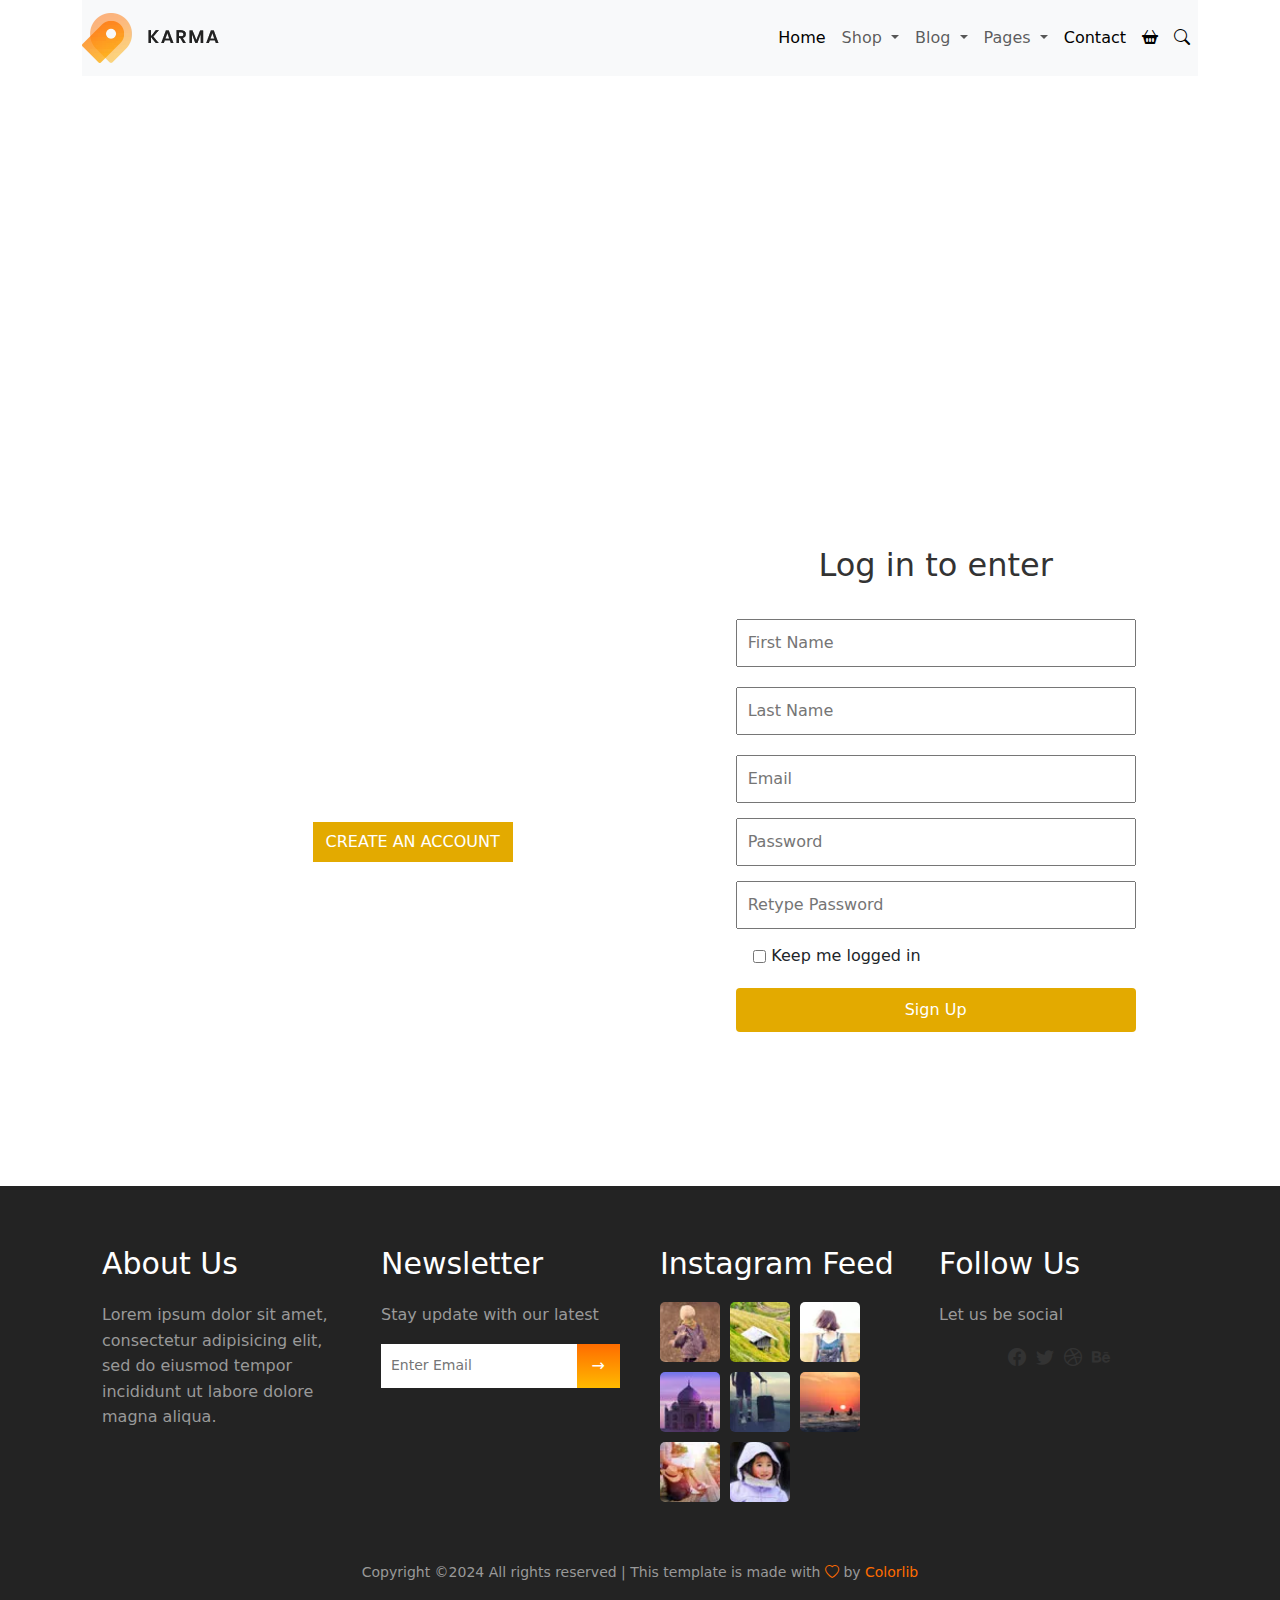
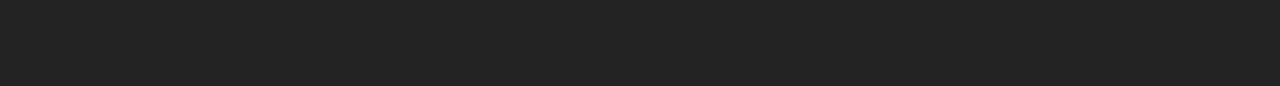
<file: register.html>
<!DOCTYPE html>
<html lang="en">
  <head>
    <meta charset="UTF-8" />
    <meta name="viewport" content="width=device-width, initial-scale=1.0" />
    <title>Document</title>
    <link rel="stylesheet" href="./assets/css/main.css" />
    <link
      href="https://cdn.jsdelivr.net/npm/bootstrap@5.3.3/dist/css/bootstrap.min.css"
      rel="stylesheet"
      integrity="sha384-QWTKZyjpPEjISv5WaRU9OFeRpok6YctnYmDr5pNlyT2bRjXh0JMhjY6hW+ALEwIH"
      crossorigin="anonymous"
    />
    <link
      rel="stylesheet"
      href="https://cdn.jsdelivr.net/npm/bootstrap-icons@1.11.3/font/bootstrap-icons.min.css"
    />
  </head>
  <body>
    <header>
      <div class="container">
        <div class="header">
          <nav class="navbar navbar-expand-lg bg-body-tertiary">
            <a class="navbar-brand" href="#"
              ><img src="./assets/images/logo.png.webp" alt=""
            /></a>
            <button
              class="navbar-toggler"
              type="button"
              data-bs-toggle="collapse"
              data-bs-target="#navbarNav"
              aria-controls="navbarNav"
              aria-expanded="false"
              aria-label="Toggle navigation"
            >
              <span class="navbar-toggler-icon"></span>
            </button>
            <div
              class="collapse navbar-collapse d-flex justify-content-end"
              id="navbarNav"
            >
              <div class="collapse navbar-collapse" id="navbarNavDropdown">
                <ul class="navbar-nav ms-auto">
                  <li class="nav-item">
                    <a
                      class="nav-link active"
                      aria-current="page"
                      href="./index.html"
                      >Home</a
                    >
                  </li>
                  <li class="nav-item dropdown">
                    <a
                      class="nav-link dropdown-toggle"
                      href="#"
                      role="button"
                      data-bs-toggle="dropdown"
                      aria-expanded="false"
                    >
                      Shop
                    </a>
                    <ul class="dropdown-menu">
                      <li>
                        <a class="dropdown-item" href="./shopcategory.html"
                          >Shop Category</a
                        >
                      </li>
                      <li>
                        <a class="dropdown-item" href="./productdetails.html"
                          >Product Details</a
                        >
                      </li>
                      <li>
                        <a class="dropdown-item" href="#">Product Checkout</a>
                      </li>
                      <li>
                        <a class="dropdown-item" href="#">Shopping Cart</a>
                      </li>
                      <li>
                        <a class="dropdown-item" href="#">Confirmation</a>
                      </li>
                    </ul>
                  </li>
                  <li class="nav-item dropdown">
                    <a
                      class="nav-link dropdown-toggle"
                      href="#"
                      role="button"
                      data-bs-toggle="dropdown"
                      aria-expanded="false"
                    >
                      Blog
                    </a>
                    <ul class="dropdown-menu">
                      <li>
                        <a class="dropdown-item" href="./blog.html">Blog</a>
                      </li>
                      <li>
                        <a class="dropdown-item" href="./blogdetails.html"
                          >Blog Details</a
                        >
                      </li>
                    </ul>
                  </li>
                  <li class="nav-item dropdown">
                    <a
                      class="nav-link dropdown-toggle"
                      href="#"
                      role="button"
                      data-bs-toggle="dropdown"
                      aria-expanded="false"
                    >
                      Pages
                    </a>
                    <ul class="dropdown-menu">
                      <li>
                        <a class="dropdown-item" href="./login.html">Login</a>
                      </li>
                      <li>
                        <a class="dropdown-item" href="./register.html"
                          >Register</a
                        >
                      </li>
                      <li><a class="dropdown-item" href="#">Elements</a></li>
                    </ul>
                  </li>
                  <li class="nav-item">
                    <a class="nav-link active" aria-current="page" href="./contact.html"
                      >Contact</a
                    >
                  </li>
                  <li class="nav-item">
                    <a class="nav-link active" aria-current="page" href="#"
                      ><i class="bi bi-basket2-fill"></i
                    ></a>
                  </li>
                  <li class="nav-item">
                    <a class="nav-link active" aria-current="page" href="#"
                      ><i class="bi bi-search"></i
                    ></a>
                  </li>
                </ul>
              </div>
            </div>
          </nav>
        </div>

        <section>
          <div class="shop-cat-header">
            <div class="shop-cat-content">
              <h1>Login/Register</h1>
              <p>Home <i class="bi bi-arrow-right"></i>Login/Register</p>
            </div>
          </div>
        </section>
      </div>
    </header>

    <section>
        <div class="container">
            <div class="container-register">
        <div class="register-left">
          <div class="register-left-text">
            <h3>New to our website?</h3>
            <p>
              There are advances being made in science and technology
              <br />everyday, and a good example of this is the
            </p>
            <button class="register">CREATE AN ACCOUNT</button>
          </div>
        </div>
        <div class="register-right">
          <h2>Log in to enter</h2>
          <form class="form-register" action="#">
            <label class="register-label" for="name"></label>
            <input class="register-input" type="text" id="name" name="name" required placeholder="First Name" />
            <label class="register-label" for="name"></label>
            <input class="register-input" type="text" id="name" name="name" required placeholder="Last Name" />
            <label class="register-label" for="email"></label>
            <input class="register-input" type="email" id="email" name="email" required placeholder="Email" />

            <label for="password"></label>
            <input class="register-input" type="password" id="password" name="password" required placeholder="Password" />
            <label for="password"></label>
            <input class="register-input" type="password" id="password" name="password" required placeholder="Retype Password" />

            <div class="checkbox-container-register">
              <input class="checkbox-container-input-register"
                type="checkbox"
                id="keep-logged-in"
                name="keep-logged-in"
              />
              <label for="keep-logged-in">Keep me logged in</label>
            </div>

            <button class="register-button" type="submit">Sign Up</button>

          </form>
        </div>
      </div>
        </div>
      
    </section>

    <footer class="footer-section">
        <div class="container">
            <div class="footer-content">
                <div class="footer-column about-us">
                    <h3>About Us</h3>
                    <p>Lorem ipsum dolor sit amet, consectetur adipisicing elit, sed do eiusmod tempor incididunt ut
                        labore dolore magna aliqua.</p>
                </div>

                <div class="footer-column newsletter">
                    <h3>Newsletter</h3>
                    <p>Stay update with our latest</p>
                    <form action="#">
                        <input type="email" placeholder="Enter Email">
                        <button type="submit">→</button>
                    </form>
                </div>

                <div class="footer-column instagram-feed">
                    <h3>Instagram Feed</h3>
                    <div class="instagram-images">
                        <img src="./assets/images/i1.jpg.webp" alt="Instagram Image 1">
                        <img src="./assets/images/i2.jpg.webp" alt="Instagram Image 2">
                        <img src="./assets/images/i3.jpg.webp" alt="Instagram Image 3">
                        <img src="./assets/images/i4.jpg.webp" alt="Instagram Image 4">
                        <img src="./assets/images/i5.jpg.webp" alt="Instagram Image 5">
                        <img src="./assets/images/i6.jpg.webp" alt="Instagram Image 6">
                        <img src="./assets/images/i7.jpg.webp" alt="Instagram Image 6">
                        <img src="./assets/images/i8.jpg.webp" alt="Instagram Image 6">
                    </div>
                </div>

                <div class="footer-column follow-us">
                    <h3>Follow Us</h3>
                    <p>Let us be social</p>
                    <div class="social-icons">
                        <a href="#"><i class="bi bi-facebook"></i></a>
                        <a href="#"><i class="bi bi-twitter"></i></a>
                        <a href="#"><i class="bi bi-dribbble"></i></i></a>
                        <a href="#"><i class="bi bi-behance"></i></i></a>
                    </div>
                </div>
            </div>
            <div class="footer-bottom">
                <p>Copyright ©2024 All rights reserved | This template is made with <i class="bi bi-heart"></i> by <a
                        href="#">Colorlib</a></p>
            </div>
        </div>
    </footer>

  </body>
  <script
    src="https://cdn.jsdelivr.net/npm/bootstrap@5.3.3/dist/js/bootstrap.bundle.min.js"
    integrity="sha384-YvpcrYf0tY3lHB60NNkmXc5s9fDVZLESaAA55NDzOxhy9GkcIdslK1eN7N6jIeHz"
    crossorigin="anonymous"
  ></script>
</html>
</file>
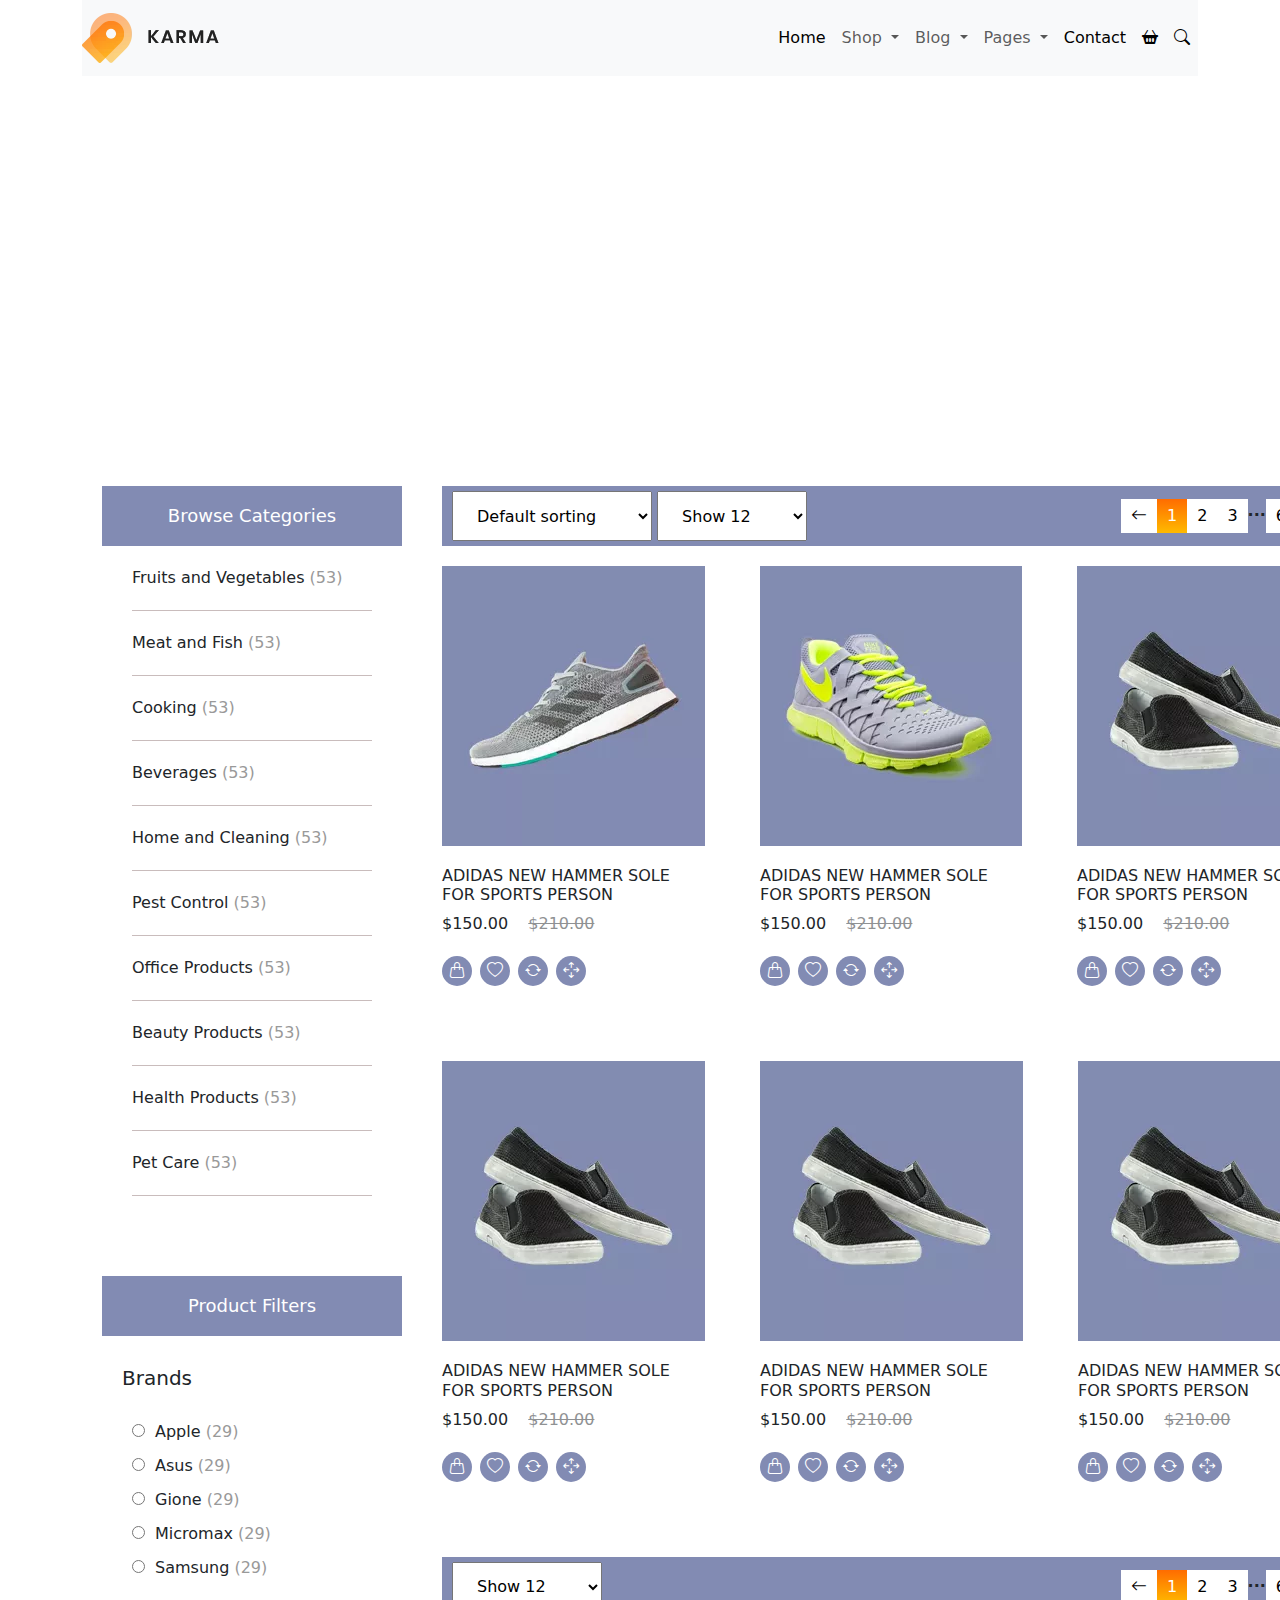
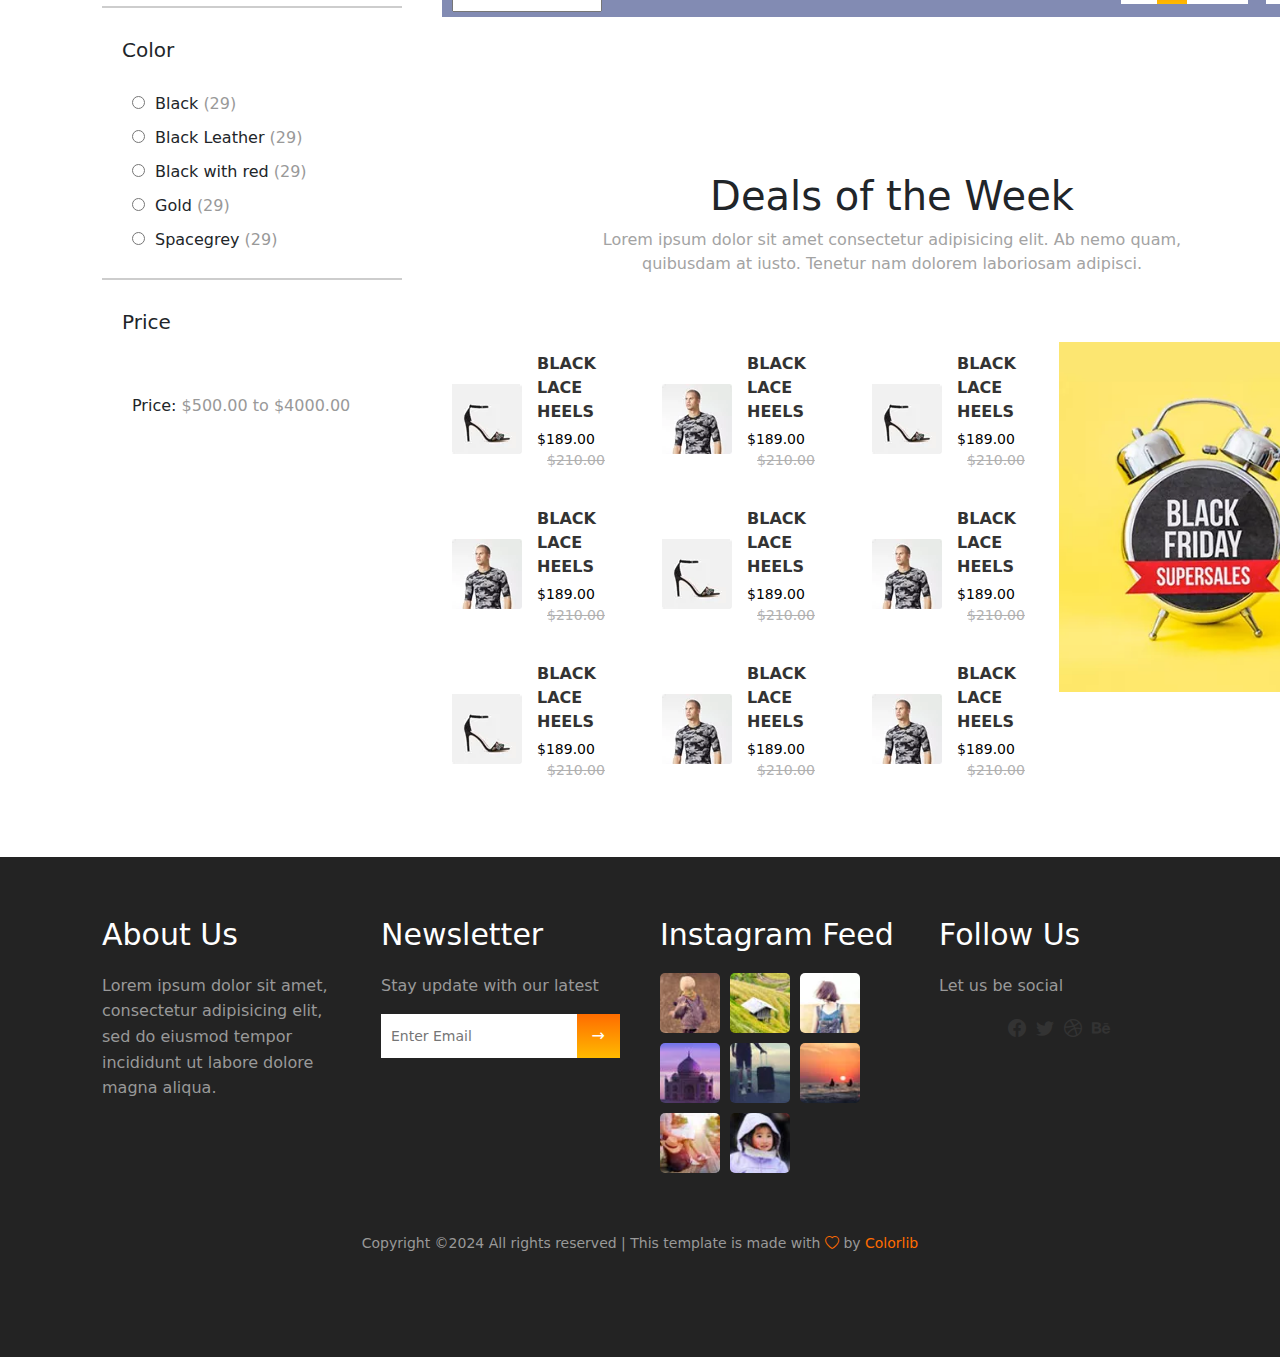
<file: shopcategory.html>
<!DOCTYPE html>
<html lang="en">

<head>
    <meta charset="UTF-8">
    <meta name="viewport" content="width=device-width, initial-scale=1.0">
    <title>Document</title>
    <link rel="stylesheet" href="./assets/css/main.css">
    <link href="https://cdn.jsdelivr.net/npm/bootstrap@5.3.3/dist/css/bootstrap.min.css" rel="stylesheet"
        integrity="sha384-QWTKZyjpPEjISv5WaRU9OFeRpok6YctnYmDr5pNlyT2bRjXh0JMhjY6hW+ALEwIH" crossorigin="anonymous">
    <link rel="stylesheet" href="https://cdn.jsdelivr.net/npm/bootstrap-icons@1.11.3/font/bootstrap-icons.min.css">
    <link rel="stylesheet" href="./assets/css/main.css">
</head>

<body>
    <header>
        <div class="container">
            <div class="header">
                <nav class="navbar navbar-expand-lg bg-body-tertiary">
                    <a class="navbar-brand" href="#"><img src="./assets/images/logo.png.webp" alt=""></a>
                    <button class="navbar-toggler" type="button" data-bs-toggle="collapse" data-bs-target="#navbarNav"
                        aria-controls="navbarNav" aria-expanded="false" aria-label="Toggle navigation">
                        <span class="navbar-toggler-icon"></span>
                    </button>
                    <div class="collapse navbar-collapse d-flex justify-content-end" id="navbarNav">
                        <div class="collapse navbar-collapse" id="navbarNavDropdown">
                            <ul class="navbar-nav ms-auto">
                                <li class="nav-item">
                                    <a class="nav-link active" aria-current="page" href="./index.html">Home</a>
                                </li>
                                <li class="nav-item dropdown">
                                    <a class="nav-link dropdown-toggle" href="#" role="button" data-bs-toggle="dropdown"
                                        aria-expanded="false">
                                        Shop
                                    </a>
                                    <ul class="dropdown-menu">
                                        <li><a class="dropdown-item" href="./shopcategory.html">Shop Category</a></li>
                                        <li>
                                            <a class="dropdown-item" href="./productdetails.html">Product Details</a>
                                        </li>
                                        <li>
                                            <a class="dropdown-item" href="#">Product Checkout</a>
                                        </li>
                                        <li><a class="dropdown-item" href="#">Shopping Cart</a></li>
                                        <li><a class="dropdown-item" href="#">Confirmation</a></li>
                                    </ul>
                                </li>
                                <li class="nav-item dropdown">
                                    <a class="nav-link dropdown-toggle" href="#" role="button" data-bs-toggle="dropdown"
                                        aria-expanded="false">
                                        Blog
                                    </a>
                                    <ul class="dropdown-menu">
                                        <li><a class="dropdown-item" href="./blog.html">Blog</a></li>
                                        <li><a class="dropdown-item" href="./blogdetails.html">Blog Details</a></li>
                                    </ul>
                                </li>
                                <li class="nav-item dropdown">
                                    <a class="nav-link dropdown-toggle" href="#" role="button" data-bs-toggle="dropdown"
                                        aria-expanded="false">
                                        Pages
                                    </a>
                                    <ul class="dropdown-menu">
                                        <li><a class="dropdown-item" href="./login.html">Login</a></li>
                                        <li><a class="dropdown-item" href="./register.html">Register</a></li>
                                        <li><a class="dropdown-item" href="#">Elements</a></li>
                                    </ul>
                                </li>
                                <li class="nav-item">
                                    <a class="nav-link active" aria-current="page" href="./contact.html">Contact</a>
                                </li>
                                <li class="nav-item">
                                    <a class="nav-link active" aria-current="page" href="#"><i
                                            class="bi bi-basket2-fill"></i></a>
                                </li>
                                <li class="nav-item">
                                    <a class="nav-link active" aria-current="page" href="#"><i
                                            class="bi bi-search"></i></a>
                                </li>
                            </ul>
                        </div>
                    </div>
                </nav>

            </div>

            <section>
                <div class="shop-cat-header">
                    <div class="shop-cat-content">
                        <h1>Shop Category page</h1>
                        <p>Home <i class="bi bi-arrow-right"></i> Shop <i class="bi bi-arrow-right"></i> Fashion
                            Category</p>
                    </div>
                </div>
            </section>
        </div>
    </header>







    <section>
        <div class="container">
            <div class="shop-category">
                <div class="sidebar">
                    <h3>Browse Categories</h3>
                    <ul class="sidebar-ul">
                        <li class="filter-first-list">Fruits and Vegetables <span>(53)</span></li>
                        <li class="filter-first-list">Meat and Fish <span>(53)</span></li>
                        <li class="filter-first-list">Cooking <span>(53)</span></li>
                        <li class="filter-first-list">Beverages <span>(53)</span></li>
                        <li class="filter-first-list">Home and Cleaning <span>(53)</span></li>
                        <li class="filter-first-list">Pest Control <span>(53)</span></li>
                        <li class="filter-first-list">Office Products <span>(53)</span></li>
                        <li class="filter-first-list">Beauty Products <span>(53)</span></li>
                        <li class="filter-first-list">Health Products <span>(53)</span></li>
                        <li class="filter-first-list">Pet Care <span>(53)</span></li>
                    </ul>
                    <div class="sidebar-filter">
                        <h3>Product Filters</h3>
                        <div class="filter-header">
                            <h5>Brands</h5>
                        </div>
                        <ul>
                            <li class="filter-list">
                                <input type="radio" class="radio">Apple <span>(29)</span>
                            </li>
                            <li class="filter-list">
                                <input type="radio" class="radio">Asus <span>(29)</span>
                            </li>
                            <li class="filter-list">
                                <input type="radio" class="radio">Gione <span>(29)</span>
                            </li>
                            <li class="filter-list">
                                <input type="radio" class="radio">Micromax <span>(29)</span>
                            </li>
                            <li class="filter-list">
                                <input type="radio" class="radio">Samsung <span>(29)</span>
                            </li>
                        </ul>
                        <div class="seperater"></div>
                        <div class="filter-header">
                            <h5>Color</h5>
                        </div>
                        <ul>
                            <li class="filter-list">
                                <input type="radio" class="radio">Black <span>(29)</span>
                            </li>
                            <li class="filter-list">
                                <input type="radio" class="radio">Black Leather <span>(29)</span>
                            </li>
                            <li class="filter-list">
                                <input type="radio" class="radio">Black with red <span>(29)</span>
                            </li>
                            <li class="filter-list">
                                <input type="radio" class="radio">Gold <span>(29)</span>
                            </li>
                            <li class="filter-list">
                                <input type="radio" class="radio">Spacegrey <span>(29)</span>
                            </li>
                        </ul>
                        <div class="seperater"></div>
                        <div class="filter-header">
                            <h5>Price</h5>
                        </div>
                        <div class="price-area">
                            <span class="main-filter-text">Price:</span>
                            <span class="second-filter-text">$500.00 to $4000.00</span>
                        </div>

                    </div>
                </div>

                <div class="main-content">
                    <div class="sorting">
                        <div class="sorting-left">
                            <select class="sort">
                                <option>Default sorting</option>
                            </select>
                            <select class="show-select">
                                <option>Show 12</option>
                            </select>
                        </div>
                        <div class="pagination">
                            <a href="#"><i class="bi bi-arrow-left"></i></a>
                            <a href="#" class="activee">1</a>
                            <a href="#">2</a>
                            <a href="#">3</a>
                            <span><strong> ... </strong></span>
                            <a href="#">6</a>
                            <a href="#"><i class="bi bi-arrow-right"></i></a>
                        </div>
                    </div>

                    <div class="products">
                        <div class="products-cat">
                            <div class="products-card">
                                <div class="cards-image">
                                    <img src="./assets/images/pc1.jpg" alt="">
                                </div>
                                <h6>ADIDAS NEW HAMMER SOLE<br>FOR SPORTS PERSON</h6>
                                <span class="cards-text">$150.00</span>
                                <span class="cards-text-soft">$210.00</span>
                                <div class="products-icon">
                                    <div class="products-card-icon">
                                        <i class="bi bi-handbag"></i>
                                    </div>
                                    <div class="products-card-icon">
                                        <i class="bi bi-heart"></i>
                                    </div>
                                    <div class="products-card-icon">
                                        <i class="bi bi-arrow-repeat"></i>
                                    </div>
                                    <div class="products-card-icon">
                                        <i class="bi bi-arrows-move"></i>
                                    </div>
                                </div>
                            </div>
                            <div class="products-card cat">
                                <div class="cards-image">
                                    <img src="./assets/images/p2.jpg.webp" alt="">
                                </div>
                                <h6>ADIDAS NEW HAMMER SOLE <br>FOR SPORTS PERSON</h6>
                                <span class="cards-text">$150.00</span>
                                <span class="cards-text-soft">$210.00</span>
                                <div class="products-icon">
                                    <div class="products-card-icon">
                                        <i class="bi bi-handbag"></i>
                                    </div>
                                    <div class="products-card-icon">
                                        <i class="bi bi-heart"></i>
                                    </div>
                                    <div class="products-card-icon">
                                        <i class="bi bi-arrow-repeat"></i>
                                    </div>
                                    <div class="products-card-icon">
                                        <i class="bi bi-arrows-move"></i>
                                    </div>
                                </div>
                            </div>
                            <div class="products-card">
                                <div class="cards-image">
                                    <img src="./assets/images/p3.jpg.webp" alt="">
                                </div>
                                <h6>ADIDAS NEW HAMMER SOLE <br>FOR SPORTS PERSON</h6>
                                <span class="cards-text">$150.00</span>
                                <span class="cards-text-soft">$210.00</span>
                                <div class="products-icon">
                                    <div class="products-card-icon">
                                        <i class="bi bi-handbag"></i>
                                    </div>
                                    <div class="products-card-icon">
                                        <i class="bi bi-heart"></i>
                                    </div>
                                    <div class="products-card-icon">
                                        <i class="bi bi-arrow-repeat"></i>
                                    </div>
                                    <div class="products-card-icon">
                                        <i class="bi bi-arrows-move"></i>
                                    </div>
                                </div>
                            </div>
                            <div class="products-card">
                                <div class="cards-image">
                                    <img src="./assets/images/p3.jpg.webp" alt="">
                                </div>
                                <h6>ADIDAS NEW HAMMER SOLE <br>FOR SPORTS PERSON</h6>
                                <span class="cards-text">$150.00</span>
                                <span class="cards-text-soft">$210.00</span>
                                <div class="products-icon">
                                    <div class="products-card-icon">
                                        <i class="bi bi-handbag"></i>
                                    </div>
                                    <div class="products-card-icon">
                                        <i class="bi bi-heart"></i>
                                    </div>
                                    <div class="products-card-icon">
                                        <i class="bi bi-arrow-repeat"></i>
                                    </div>
                                    <div class="products-card-icon">
                                        <i class="bi bi-arrows-move"></i>
                                    </div>
                                </div>
                            </div>
                            <div class="products-card">
                                <div class="cards-image">
                                    <img src="./assets/images/p3.jpg.webp" alt="">
                                </div>
                                <h6>ADIDAS NEW HAMMER SOLE <br>FOR SPORTS PERSON</h6>
                                <span class="cards-text">$150.00</span>
                                <span class="cards-text-soft">$210.00</span>
                                <div class="products-icon">
                                    <div class="products-card-icon">
                                        <i class="bi bi-handbag"></i>
                                    </div>
                                    <div class="products-card-icon">
                                        <i class="bi bi-heart"></i>
                                    </div>
                                    <div class="products-card-icon">
                                        <i class="bi bi-arrow-repeat"></i>
                                    </div>
                                    <div class="products-card-icon">
                                        <i class="bi bi-arrows-move"></i>
                                    </div>
                                </div>
                            </div>
                            <div class="products-card">
                                <div class="cards-image">
                                    <img src="./assets/images/p3.jpg.webp" alt="">
                                </div>
                                <h6>ADIDAS NEW HAMMER SOLE <br>FOR SPORTS PERSON</h6>
                                <span class="cards-text">$150.00</span>
                                <span class="cards-text-soft">$210.00</span>
                                <div class="products-icon">
                                    <div class="products-card-icon">
                                        <i class="bi bi-handbag"></i>
                                    </div>
                                    <div class="products-card-icon">
                                        <i class="bi bi-heart"></i>
                                    </div>
                                    <div class="products-card-icon">
                                        <i class="bi bi-arrow-repeat"></i>
                                    </div>
                                    <div class="products-card-icon">
                                        <i class="bi bi-arrows-move"></i>
                                    </div>
                                </div>
                            </div>
                            <div class="sorting-second">
                                <div class="sorting-left">
                                    <select class="show-select">
                                        <option>Show 12</option>
                                    </select>
                                </div>
                                <div class="pagination">
                                    <a href="#"><i class="bi bi-arrow-left"></i></a>
                                    <a href="#" class="activee">1</a>
                                    <a href="#">2</a>
                                    <a href="#">3</a>
                                    <span><strong> ... </strong></span>
                                    <a href="#">6</a>
                                    <a href="#"><i class="bi bi-arrow-right"></i></a>
                                </div>
                            </div>
                            <section class="weekly-deals">
                                <div class="deals-header">
                                    <h1>Deals of the Week</h1>
                                    <p>Lorem ipsum dolor sit amet consectetur adipisicing elit. Ab nemo quam, <br>quibusdam at iusto. Tenetur nam dolorem laboriosam adipisci.</p>
                                </div>
                                <div class="container-deals">
                                    <div class="deals-section">
                                        <div class="product-grid">
                                            <div class="item">
                                                <img src="./assets/images/r1.jpg.webp" alt="Black Lace Heels">
                                                <div class="item-details">
                                                    <p class="item-name">BLACK LACE HEELS</p>
                                                    <p class="item-price">$189.00 <span class="item-original-price">$210.00</span></p>
                                                </div>
                                            </div>
                                            <div class="item">
                                                <img src="./assets/images/r2.jpg.webp" alt="Item">
                                                <div class="item-details">
                                                    <p class="item-name">BLACK LACE HEELS</p>
                                                    <p class="item-price">$189.00 <span class="item-original-price">$210.00</span></p>
                                                </div>
                                            </div>
                                            <div class="item">
                                                <img src="./assets/images/r1.jpg.webp" alt="Black Lace Heels">
                                                <div class="item-details">
                                                    <p class="item-name">BLACK LACE HEELS</p>
                                                    <p class="item-price">$189.00 <span class="item-original-price">$210.00</span></p>
                                                </div>
                                            </div>
                                            <div class="item">
                                                <img src="./assets/images/r2.jpg.webp" alt="Item">
                                                <div class="item-details">
                                                    <p class="item-name">BLACK LACE HEELS</p>
                                                    <p class="item-price">$189.00 <span class="item-original-price">$210.00</span></p>
                                                </div>
                                            </div>
                                            <div class="item">
                                                <img src="./assets/images/r1.jpg.webp" alt="Black Lace Heels">
                                                <div class="item-details">
                                                    <p class="item-name">BLACK LACE HEELS</p>
                                                    <p class="item-price">$189.00 <span class="item-original-price">$210.00</span></p>
                                                </div>
                                            </div>
                                            <div class="item">
                                                <img src="./assets/images/r2.jpg.webp" alt="Item">
                                                <div class="item-details">
                                                    <p class="item-name">BLACK LACE HEELS</p>
                                                    <p class="item-price">$189.00 <span class="item-original-price">$210.00</span></p>
                                                </div>
                                            </div>
                                            <div class="item">
                                                <img src="./assets/images/r1.jpg.webp" alt="Black Lace Heels">
                                                <div class="item-details">
                                                    <p class="item-name">BLACK LACE HEELS</p>
                                                    <p class="item-price">$189.00 <span class="item-original-price">$210.00</span></p>
                                                </div>
                                            </div>
                                            <div class="item">
                                                <img src="./assets/images/r2.jpg.webp" alt="Item">
                                                <div class="item-details">
                                                    <p class="item-name">BLACK LACE HEELS</p>
                                                    <p class="item-price">$189.00 <span class="item-original-price">$210.00</span></p>
                                                </div>
                                            </div>
                                            <div class="item">
                                                <img src="./assets/images/r2.jpg.webp" alt="Item">
                                                <div class="item-details">
                                                    <p class="item-name">BLACK LACE HEELS</p>
                                                    <p class="item-price">$189.00 <span class="item-original-price">$210.00</span></p>
                                                </div>
                                            </div>
                                        </div>
                            
                                        <div class="sale-banner">
                                            <img src="./assets/images/c5.jpg.webp" alt="Black Friday Supersales">
                                        </div>
                                    </div>
                                </div>
                            </section>
                        </div>



                    </div>
                </div>
            </div>
    </section>


    <footer class="footer-section">
        <div class="container">
            <div class="footer-content">
                <div class="footer-column about-us">
                    <h3>About Us</h3>
                    <p>Lorem ipsum dolor sit amet, consectetur adipisicing elit, sed do eiusmod tempor incididunt ut
                        labore dolore magna aliqua.</p>
                </div>

                <div class="footer-column newsletter">
                    <h3>Newsletter</h3>
                    <p>Stay update with our latest</p>
                    <form action="#">
                        <input type="email" placeholder="Enter Email">
                        <button type="submit">→</button>
                    </form>
                </div>

                <div class="footer-column instagram-feed">
                    <h3>Instagram Feed</h3>
                    <div class="instagram-images">
                        <img src="./assets/images/i1.jpg.webp" alt="Instagram Image 1">
                        <img src="./assets/images/i2.jpg.webp" alt="Instagram Image 2">
                        <img src="./assets/images/i3.jpg.webp" alt="Instagram Image 3">
                        <img src="./assets/images/i4.jpg.webp" alt="Instagram Image 4">
                        <img src="./assets/images/i5.jpg.webp" alt="Instagram Image 5">
                        <img src="./assets/images/i6.jpg.webp" alt="Instagram Image 6">
                        <img src="./assets/images/i7.jpg.webp" alt="Instagram Image 6">
                        <img src="./assets/images/i8.jpg.webp" alt="Instagram Image 6">
                    </div>
                </div>

                <div class="footer-column follow-us">
                    <h3>Follow Us</h3>
                    <p>Let us be social</p>
                    <div class="social-icons">
                        <a href="#"><i class="bi bi-facebook"></i></a>
                        <a href="#"><i class="bi bi-twitter"></i></a>
                        <a href="#"><i class="bi bi-dribbble"></i></i></a>
                        <a href="#"><i class="bi bi-behance"></i></i></a>
                    </div>
                </div>
            </div>
            <div class="footer-bottom">
                <p>Copyright ©2024 All rights reserved | This template is made with <i class="bi bi-heart"></i> by <a
                        href="#">Colorlib</a></p>
            </div>
        </div>
    </footer>


</body>
<script src="https://cdn.jsdelivr.net/npm/bootstrap@5.3.3/dist/js/bootstrap.bundle.min.js"
    integrity="sha384-YvpcrYf0tY3lHB60NNkmXc5s9fDVZLESaAA55NDzOxhy9GkcIdslK1eN7N6jIeHz"
    crossorigin="anonymous"></script>
</html>
</file>
<file: assets/css/main.css>
* {
  margin: 0;
  padding: 0;
  box-sizing: border-box;
}

header {
  margin: 0 auto;
  background-image: url(https://preview.colorlib.com/theme/karma/img/banner/banner-bg.jpg);
  background-repeat: no-repeat;
}

.header {
  position: relative;
}

.footer-section {
  background-color: #232323;
  color: #fff;
  padding: 60px 0;
  height: 500px;
}

.footer-section .container {
  width: 100%;
  margin: 0 auto;
}

.footer-content {
  display: flex;
  justify-content: space-between;
  margin-bottom: 40px;
}

.footer-column {
  width: 25%;
  padding: 0 20px 0;
}

.footer-column h3 {
  font-size: 30px;
  margin-bottom: 20px;
}

.footer-column p {
  font-size: 16px;
  color: #999;
  line-height: 1.6;
}

.newsletter form {
  display: flex;
}

.newsletter input {
  padding: 10px;
  font-size: 14px;
  border: none;
  width: 600px;
}

.newsletter button {
  padding: 10px 15px;
  background: -webkit-linear-gradient(90deg, #ffba00 0%, #ff6c00 100%);
  border: none;
  color: #fff;
  cursor: pointer;
}

.instagram-feed .instagram-images {
  display: flex;
  flex-wrap: wrap;
  gap: 10px;
}

.instagram-feed img {
  width: 60px;
  height: 60px;
  border-radius: 5px;
}

.social-icons {
  display: flex;
  gap: 15px;
}

.social-icons a {
  font-size: 18px;
  color: #fff;
}

.footer-bottom {
  text-align: center;
  padding: 20px 0;
  font-size: 14px;
  color: #999;
}

.footer-bottom a {
  color: #ff6c00;
  text-decoration: none;
}

.footer-bottom i {
  color: #ff6c00;
}

.d-flex {
  display: flex;
}

.align-items-stretch {
  align-items: stretch;
}

.col-5, .col-7 {
  height: 100vh;
}

.content, .shoes {
  height: 100%;
}

.shoes {
  margin-top: 150px;
}

.content h1 {
  font-size: 60px;
  margin-top: 150px;
  margin-bottom: 50px;
}

.content p {
  margin-bottom: 30px;
}

.button {
  display: flex;
  align-items: center;
  justify-content: center;
  background: rgb(255, 255, 255);
  background: -webkit-linear-gradient(90deg, #ffba00 0%, #ff6c00 100%);
  border-radius: 30px;
  width: 40px;
  height: 40px;
  margin-right: 10px;
}

.bi-plus::before {
  font-size: 30px;
  color: rgb(255, 255, 255);
}

.caards {
  display: flex;
  box-shadow: 0 4px 8px rgb(199, 199, 199);
}

.caard {
  border-right: 1px solid rgb(214, 214, 214);
  text-align: center;
  width: 100%;
  margin: 30px;
  padding-right: 30px;
}
.caard:nth-child(4) {
  border: none;
}

.img-delivery {
  font-size: 30px;
}

.grid-container {
  margin-top: 100px;
  display: grid;
  grid-template-columns: repeat(4, 1fr);
  grid-template-rows: repeat(2, 1fr);
  gap: 20px;
  width: 1200px;
  margin: 100px auto;
}

.grid-item {
  background-color: #f4f4f4;
  border: 1px solid #ccc;
  border-radius: 8px;
  text-align: center;
}

.grid-item img {
  width: 100%;
  height: 100%;
  -o-object-fit: cover;
     object-fit: cover;
}

.grid-item:first-child {
  grid-column: span 2;
}

.grid-item:nth-child(3) {
  grid-row: span 2;
  width: 350px;
}

.grid-item:nth-child(5) {
  grid-column: span 2;
}

.products-header {
  margin: 0 auto;
  text-align: center;
  padding-bottom: 50px;
}

.products {
  margin: 0 auto;
}

.products-header h1::before {
  content: url(https://preview.colorlib.com/theme/karma/img/product/prev.png);
  margin-right: 70px;
  opacity: 0.5;
  transition: opacity 0.2s;
}

.products-header h1::after {
  content: url(https://preview.colorlib.com/theme/karma/img/product/next.png);
  margin-left: 70px;
  opacity: 0.5;
  transition: opacity 0.2s;
}

.products-header h1:hover::before {
  opacity: 1;
}

.products-header h1:hover::after {
  opacity: 1;
}

.products-cards {
  display: flex;
  flex-wrap: wrap;
  justify-content: space-between;
}

.products-card {
  flex: 0 1 calc(25% - 1px);
  box-sizing: border-box;
  margin-bottom: 20px;
}

.cards-image {
  margin-bottom: 20px;
}

.cards-image h6 {
  margin-bottom: 10px;
}

.cards-text {
  padding-right: 15px;
}

.cards-text-soft {
  opacity: 0.5;
  text-decoration: line-through;
}

.products-card-icon {
  width: 30px;
  height: 30px;
  background-color: #828bb2;
  border-radius: 15px;
  text-align: center;
  color: white;
  display: flex;
  justify-content: center;
  align-items: center;
  margin: 20px 8px 0 0;
}

.products-icon {
  display: flex;
}

.sell-left-side {
  background-image: url(https://preview.colorlib.com/theme/karma/img/exclusive.jpg.webp);
  width: 50%;
  height: 850px;
  background-repeat: no-repeat;
}

.cards-sell {
  display: flex;
  background-color: white;
  border: 1px solid white;
  border-radius: 5px;
  width: 60%;
  margin: 0 auto;
}

.card-sell {
  border-right: 1px solid rgb(214, 214, 214);
  text-align: center;
  width: 100%;
  margin: 10px;
  padding: 10px 10px;
}
.card-sell:nth-child(4) {
  border: none;
}

.shop-now {
  display: flex;
  justify-content: center;
  align-items: center;
  text-align: center;
  flex-direction: column;
  padding-top: 300px;
}

.shop-now h2 {
  color: white;
}

.color {
  color: black;
}

.shop-now-color {
  color: white;
}

.btn {
  border: none;
  display: flex;
  justify-content: center;
  align-items: center;
  text-align: center;
  margin-top: 40px;
}

.shop-button {
  width: 150px;
  height: 50px;
  border-radius: 30px;
  border: none;
  color: white;
  background: -webkit-linear-gradient(90deg, #ffba00 0%, #ff6c00 100%);
}

.sell {
  display: flex;
}

.sell-right-side {
  width: 50%;
  display: flex;
  justify-content: center;
  text-align: center;
  margin: 150px auto;
  margin-top: 150px;
}

.shops-card-image {
  width: 370px;
  height: 350px;
  margin-bottom: 50px;
}

.shops-text {
  padding-right: 15px;
}

.shops-text-soft {
  opacity: 0.5;
  text-decoration: line-through;
}

.shops-card-icon {
  width: 30px;
  height: 30px;
  background: -webkit-linear-gradient(90deg, #ffba00 0%, #ff6c00 100%);
  border-radius: 15px;
  text-align: center;
  color: white;
  display: flex;
  justify-content: center;
  align-items: center;
  margin: 0 auto;
}

.shop-element {
  display: flex;
}

.shops-icon {
  display: flex;
}

.shop-element {
  justify-content: center;
  align-items: center;
  margin-top: 30px;
}

.shops-card-icon {
  margin-right: 20px;
}

.sell {
  margin-top: 100px;
}

.sell-right-side::before {
  content: url(https://preview.colorlib.com/theme/karma/img/product/prev.png);
  margin-right: 70px;
  opacity: 0.5;
  transition: opacity 0.2s;
  align-items: center;
  display: flex;
}

.sell-right-side::after {
  content: url(https://preview.colorlib.com/theme/karma/img/product/next.png);
  margin-left: 70px;
  opacity: 0.5;
  transition: opacity 0.1s;
  bottom: 100px;
  align-items: center;
  display: flex;
}

.sell-right-side:hover::before {
  opacity: 1;
}

.sell-right-side:hover::after {
  opacity: 1;
}

.brand-image {
  display: flex;
  justify-content: center;
  margin-top: 100px;
  justify-content: space-evenly;
}

.brands {
  padding: 0 15px;
  width: -moz-fit-content;
  width: fit-content;
  display: flex;
}

.brand-image::before {
  opacity: 0.5;
  transition: opacity 0.2s;
}

.brand-image::after {
  opacity: 0.5;
  transition: opacity 0.1s;
}

.brand-image:hover::before {
  opacity: 1;
}

.brand-image:hover::after {
  opacity: 1;
}

.deals-header {
  padding: 50px 0;
  text-align: center;
}

.deals-header p {
  color: #a3a3a3;
}

.weekly-deals {
  padding: 50px 0;
  background-color: #ffffff;
}

.container-deals {
  display: flex;
  justify-content: space-between;
  align-items: flex-start;
  max-width: 1200px;
  margin: 0 auto;
}

.deals-section {
  display: flex;
  justify-content: space-between;
  width: 100%;
}

.product-grid {
  display: grid;
  grid-template-columns: repeat(3, 1fr);
  width: 70%;
}

.item {
  display: flex;
  align-items: center;
  padding: 10px;
}

.item img {
  width: 70px;
  height: 70px;
  margin-right: 15px;
}

.item-details {
  text-align: left;
}

.item-name {
  font-size: 16px;
  font-weight: bold;
  margin-bottom: 5px;
  color: #333;
}

.item-price {
  font-size: 14px;
  color: #000000;
}

.item-original-price {
  text-decoration: line-through;
  color: #b1b1b1;
  margin-left: 10px;
  font-size: 14px;
}

.sale-banner {
  width: 30%;
  display: flex;
  justify-content: center;
}

.sale-banner img {
  width: 310px;
  height: 350px;
  -o-object-fit: cover;
     object-fit: cover;
}

.container-login {
  display: flex;
}

.container-blogdetails {
  display: flex;
}

.views-blogdetails {
  width: auto;
  margin: 30px 20px 0 0;
  text-align: end;
}

.blogdetails-text {
  width: auto;
  display: flex;
  flex-direction: column;
}

.under-photo {
  display: flex;
}

.blogdetails-photo img {
  width: 730px;
  height: 350px;
}

.mcse-boot {
  margin-bottom: 50px;
}

.container-blog {
  display: flex;
}

.blog {
  display: flex;
  margin: 100px auto;
  gap: 30px;
}

.main-div {
  width: 490px;
  height: 280px;
  background-size: cover;
  position: relative;
}

.main-div:nth-child(1) {
  background-image: url(https://preview.colorlib.com/theme/karma/img/blog/cat-post/cat-post-3.jpg.webp);
}

.main-div:nth-child(2) {
  background-image: url(https://preview.colorlib.com/theme/karma/img/blog/cat-post/cat-post-2.jpg.webp);
}

.main-div:nth-child(3) {
  background-image: url(https://preview.colorlib.com/theme/karma/img/blog/cat-post/cat-post-1.jpg.webp);
}

.inner-div {
  width: 380px;
  height: 240px;
  background: rgba(34, 34, 34, 0.8);
  position: absolute;
  top: 50%;
  left: 50%;
  transform: translate(-50%, -50%);
  display: flex;
  align-items: center;
  justify-content: center;
  text-align: center;
  padding: 10px;
  transition: all 0.3s linear;
}

.inner-div:hover {
  background: rgba(255, 186, 0, 0.8);
}

.inner-div-text {
  color: white;
}

.blogs-container {
  width: 70%;
  display: flex;
  flex-direction: column;
}

.blog-left-side {
  width: 100%;
  display: flex;
}

.views {
  width: auto;
  margin: 30px 20px 0 0;
  text-align: end;
}

.views-text {
  color: rgb(128, 128, 128);
  gap: 10px;
}

.views-text a {
  color: black;
  font-size: 20px;
  gap: 10px;
  padding: 0 0 0 10px;
}

.blog-photo-side {
  width: auto;
}

.blog-photo {
  margin: 0 30px 30px 0;
}

.blog-photo-text p {
  color: rgb(147, 147, 147);
}

.blog-button {
  margin: 20px 0 50px 30px;
  width: 150px;
  height: 40px;
  border: 1px solid rgb(169, 169, 169);
  background-color: white;
}

.blog-right-side {
  width: 50%;
  display: flex;
}

.profile-card {
  width: 400px;
  background-color: #ffffff;
  padding: 20px;
  border-radius: 10px;
  text-align: center;
}

.search-bar {
  position: relative;
  margin-bottom: 20px;
}

.search-bar label {
  display: flex;
  align-items: center;
}

.search-bar input {
  width: 100%;
  padding: 10px 40px 10px 15px;
  border-radius: 20px;
  border: 1px solid #ddd;
  font-size: 16px;
}

.search-bar .search-icon {
  position: absolute;
  right: 15px;
  font-size: 18px;
  color: #ffbf00;
}

.profile-image img {
  width: 100px;
  height: 100px;
  border-radius: 50%;
  -o-object-fit: cover;
     object-fit: cover;
  margin-bottom: 15px;
}

h2 {
  font-size: 20px;
  color: #333;
}

.role {
  font-size: 14px;
  color: #777;
  margin-bottom: 15px;
}

.social-icons {
  display: flex;
  justify-content: center;
  gap: 10px;
  margin-bottom: 20px;
}

.social-icons a {
  font-size: 18px;
  color: #333;
  text-decoration: none;
}

.description {
  font-size: 14px;
  color: #555;
  line-height: 1.5;
}

.popular-posts {
  width: 300px;
  background-color: white;
  overflow: hidden;
  margin: 20px auto;
}

.popular-posts h2 {
  background-color: #FFC107;
  color: white;
  text-align: center;
  padding: 15px 0;
  font-size: 18px;
}

.post {
  display: flex;
  padding: 10px;
  border-bottom: 1px solid #e0e0e0;
}

.post:last-child {
  border-bottom: none;
}

.post img {
  width: 100px;
  height: 60px;
  -o-object-fit: cover;
     object-fit: cover;
  margin-right: 10px;
}

.post-info {
  display: flex;
  flex-direction: column;
  justify-content: center;
}

.post-info h3 {
  font-size: 16px;
  color: #333;
  margin-bottom: 5px;
}

.post-info p {
  font-size: 12px;
  color: #777;
}

.section-right-side {
  padding: 20px;
  border-bottom: 1px solid #e0e0e0;
}

.section-right-side h2 {
  background-color: #FFC107;
  color: white;
  text-align: center;
  padding: 10px 0;
  font-size: 18px;
  width: 300px;
  margin: 0 auto;
}

.category-list {
  list-style-type: none;
  margin: 15px auto;
}

.category-list li {
  display: flex;
  justify-content: space-between;
  padding: 8px 0;
  color: #333;
  font-size: 14px;
  border-bottom: 1px dotted #ddd;
}

.newsletter-blog {
  display: flex;
  margin-top: 15px;
}

.newsletter-input {
  flex: 1;
  padding: 8px;
  border: 1px solid #ddd;
  font-size: 14px;
}

.newsletter-button {
  padding: 8px 12px;
  background-color: #FFC107;
  color: white;
  border: none;
  font-size: 14px;
  cursor: pointer;
}

.newsletter button:hover {
  background-color: #e0a800;
}

.unsubscribe {
  font-size: 12px;
  color: #777;
  text-align: center;
  margin-top: 8px;
}

.tags {
  display: flex;
  flex-wrap: wrap;
  gap: 8px;
  margin-top: 10px;
}

.tags span {
  background-color: #f1f1f1;
  color: #333;
  padding: 5px 10px;
  font-size: 14px;
  border-radius: 4px;
}

.pagination-blog {
  display: flex;
  justify-content: center;
  margin-bottom: 50px;
}

.shop-cat-content h1 {
  font-size: 40px;
  margin-top: 100px;
  color: rgb(255, 255, 255);
}

.shop-cat-content p {
  margin-bottom: 30px;
  color: rgb(255, 255, 255);
}

.shop-cat-header {
  padding: 0 100px 100px;
  display: flex;
  justify-content: flex-end;
  align-items: center;
}

.shop-category {
  display: flex;
  gap: 20px;
}

.sidebar {
  width: 350px;
  background-color: #fff;
  padding: 20px;
}

.sidebar h3 {
  font-size: 18px;
  background-color: #828bb3;
  width: 300px;
  height: 60px;
  display: flex;
  justify-content: center;
  text-align: center;
  align-items: center;
  color: white;
  margin-top: 80px;
}

.sidebar ul {
  list-style-type: none;
  padding: 0 30px;
}

.filter-first-list {
  margin: 20px 0;
  font-size: 16px;
  border-bottom: 1px solid rgb(201, 188, 188);
  padding-bottom: 20px;
}

.sidebar li span {
  color: #999;
}

/* Main Content */
.main-content {
  flex-grow: 1;
}

.sorting {
  display: flex;
  margin: 100px 0 20px 0;
  padding: 0 10px;
  gap: 20px;
  justify-content: space-between;
  height: 60px;
  width: 900px;
  background-color: #828bb3;
  justify-content: space;
  align-items: center;
  text-align: center;
}

.sort {
  width: 200px;
  height: 50px;
  padding: 0 20px;
}

.show-select {
  width: 150px;
  height: 50px;
  padding: 0 20px;
}

.products-cat {
  display: flex;
  flex-wrap: wrap;
  gap: 55px;
}

.cat {
  flex: 0 1 calc(25% - 1px);
  box-sizing: border-box;
  margin-bottom: 20px;
}

.cards-image {
  margin-bottom: 20px;
}

.cards-image h6 {
  margin-bottom: 10px;
}

.cards-text {
  padding-right: 15px;
}

.cards-text-soft {
  opacity: 0.5;
  text-decoration: line-through;
}

.products-card-icon {
  width: 30px;
  height: 30px;
  background-color: #828bb3;
  border-radius: 15px;
  text-align: center;
  color: white;
  display: flex;
  justify-content: center;
  align-items: center;
  margin: 20px 8px 0 0;
}

.products-icon {
  display: flex;
}

.pagination {
  display: flex;
  justify-content: center;
}

.pagination a {
  text-decoration: none;
  color: #000;
  padding: 5px 10px;
  background-color: white;
}

.activee {
  background: -webkit-linear-gradient(90deg, #ffba00 0%, #ff6c00 100%);
  color: white !important;
}

.pagination a:hover {
  background-color: #d4d4f0;
}

.sorting-second {
  display: flex;
  padding: 0 10px;
  gap: 20px;
  justify-content: space-between;
  height: 60px;
  width: 900px;
  background-color: #828bb3;
  justify-content: space;
  align-items: center;
  text-align: center;
}

.filter-list {
  font-size: 16px;
  padding-bottom: 10px;
}

.radio {
  margin-right: 10px;
}

.filter-header {
  margin: 30px 0 30px 20px;
}

.seperater {
  border: 1px solid rgb(205, 205, 205);
}

.second-filter-text {
  color: #999;
}

.price-area {
  padding: 30px 30px 0;
}

.product-detail {
  display: flex;
  justify-content: center;
  padding: 50px;
}

.container-detail {
  display: flex;
  max-width: 1200px;
  width: 100%;
}

.product-image {
  width: 540px;
  height: 580px;
  margin-right: 50px;
}

.product-image img {
  width: 100%;
  height: 100%;
  -o-object-fit: cover;
     object-fit: cover;
}

.product-info {
  display: flex;
  flex-direction: column;
  max-width: 500px;
  margin: 40px 0 10px 0;
}

.product-info h1 {
  font-size: 28px;
  font-weight: bold;
  color: #333;
}

.product-info .price {
  font-size: 24px;
  color: #ff9900;
  margin: 10px 0;
}

.product-info .details {
  margin-bottom: 15px;
}

.product-info .details p {
  margin: 10px 10px 10px 0;
  font-size: 16px;
  color: #666;
}

.details-first {
  color: #e68a00;
}

.product-info .description {
  font-size: 14px;
  color: #777;
  line-height: 1.6;
  margin: 20px 0 60px 0;
}

.quantity-section {
  display: flex;
  align-items: center;
  margin-bottom: 20px;
}

.quantity-section label {
  font-size: 16px;
  margin-right: 10px;
}

.quantity-section input[type=number] {
  width: 100px;
  padding: 5px;
  font-size: 16px;
  border: 1px solid #ddd;
  border-radius: 4px;
}

.action-buttons {
  display: flex;
  align-items: center;
}

.add-to-cart {
  background-color: #ff9900;
  color: white;
  padding: 12px 25px;
  border: none;
  border-radius: 5px;
  font-size: 16px;
  cursor: pointer;
}

.add-to-cart:hover {
  background-color: #e68a00;
}

.icons {
  margin-left: 20px;
  display: flex;
  gap: 15px;
}

.icons .icon {
  font-size: 20px;
  cursor: pointer;
  color: #666;
  display: flex;
  align-items: center;
  justify-content: center;
  width: 40px;
  height: 40px;
  border-radius: 20px;
  background-color: #828bb2;
}

.icons .icon :hover {
  color: #ff9900;
}

.container-description {
  max-width: 1200px;
  display: flex;
  align-items: center;
  justify-content: center;
  margin: 0 auto;
  border: 1px solid rgb(137, 137, 137);
}

.details-button {
  width: 1198px;
  height: 60px;
  background-color: #666;
  display: flex;
  justify-content: center;
  align-items: center;
  gap: 20px;
  background-color: #e8f0f2;
}

.description-button {
  width: 110px;
  height: 40px;
  background-color: white;
  border: none;
}

.details-text {
  padding: 20px;
  color: #777;
}

.container-register {
  display: flex;
}

.register-left {
  background-image: url(https://preview.colorlib.com/theme/karma/img/login.jpg.webp);
  width: 570px;
  height: 600px;
  margin: 100px 0 100px 70px;
}

.register-left-text {
  display: flex;
  flex-direction: column;
  justify-content: center;
  text-align: center;
  align-items: center;
  padding-top: 230px;
  color: white;
}

.register {
  width: 200px;
  height: 40px;
  border: none;
  background-color: #e3aa00;
  color: white;
  display: flex;
  text-align: center;
  align-items: center;
  justify-content: center;
}

.register:hover {
  background-color: #d19d00;
}

.register-right {
  width: 570px;
  height: 600px;
  margin: 60px 0 100px 0;
  padding: 20px;
  background-color: #ffffff;
  border-radius: 8px;
  text-align: center;
}

.register-right h2 {
  margin: 80px 0 30px 0;
  color: #333333;
}

.form-register {
  display: flex;
  flex-direction: column;
}

.register-label {
  text-align: left;
  margin-bottom: 5px;
  color: #666666;
}

.register-input {
  margin: auto;
  padding: 10px;
  margin-bottom: 15px;
  width: 400px;
}

.checkbox-container-register {
  display: flex;
  align-items: center;
  margin: 0 0 20px 60px;
}

.checkbox-container-input-register {
  margin-right: 5px;
}

.register-button {
  padding: 10px;
  background-color: #e3aa00;
  color: #ffffff;
  border: none;
  border-radius: 4px;
  cursor: pointer;
  font-size: 16px;
  width: 400px;
  margin: auto;
}

.register-button:hover {
  background-color: #d19d00;
}

.login-left {
  background-image: url(https://preview.colorlib.com/theme/karma/img/login.jpg.webp);
  width: 570px;
  height: 600px;
  margin: 100px 0 100px 70px;
}

.login-left-text {
  display: flex;
  flex-direction: column;
  justify-content: center;
  text-align: center;
  align-items: center;
  padding-top: 230px;
  color: white;
}

.login {
  width: 200px;
  height: 40px;
  border: none;
  background-color: #e3aa00;
  color: white;
  display: flex;
  text-align: center;
  align-items: center;
  justify-content: center;
}

.login a {
  text-decoration: none;
  color: white;
}

.login:hover {
  background-color: #d19d00;
}

.login-right {
  width: 570px;
  height: 600px;
  margin: 100px 0 100px 0;
  padding: 20px;
  background-color: #ffffff;
  border-radius: 8px;
  text-align: center;
}

.login-right h2 {
  margin: 80px 0 30px 0;
  color: #333333;
}

.form-login {
  display: flex;
  flex-direction: column;
}

.login-label {
  text-align: left;
  margin-bottom: 5px;
  color: #666666;
}

.login-input {
  margin: auto;
  padding: 10px;
  margin-bottom: 15px;
  width: 400px;
}

.checkbox-container {
  display: flex;
  align-items: center;
  margin: 0 0 20px 60px;
}

.checkbox-container-input {
  margin-right: 5px;
}

.login-button {
  padding: 10px;
  background-color: #e3aa00;
  color: #ffffff;
  border: none;
  border-radius: 4px;
  cursor: pointer;
  font-size: 16px;
  width: 400px;
  margin: auto;
}

.login-button:hover {
  background-color: #d19d00;
}

.forgot-password {
  display: block;
  margin-top: 15px;
  color: #e3aa00;
  text-decoration: none;
  font-size: 14px;
}

.contact-section {
  width: 100%;
}

.map-container {
  width: 1100px;
  height: 400px;
  margin: 0 auto;
  position: relative;
}

iframe {
  width: 100%;
  height: 100%;
  border: none;
}

.contact-info-form {
  display: flex;
  padding: 20px;
}

.contact-info {
  width: 40%;
  padding: 20px;
  font-size: 14px;
}

.contact-info p {
  margin-bottom: 15px;
  display: flex;
  align-items: center;
}

.contact-info p i {
  margin-right: 10px;
  color: gold;
}

.contact-form {
  width: 40%;
  padding: 20px;
}

.contact-form input, .contact-form textarea {
  width: 100%;
  padding: 10px;
  margin-bottom: 15px;
  border: 1px solid #ccc;
  border-radius: 5px;
}

.contact-form textarea {
  height: 100px;
  resize: none;
}

.send-btn {
  display: inline-block;
  padding: 10px 20px;
  background-color: gold;
  color: #fff;
  border: none;
  border-radius: 5px;
  cursor: pointer;
  font-weight: bold;
}/*# sourceMappingURL=main.css.map */
</file>
